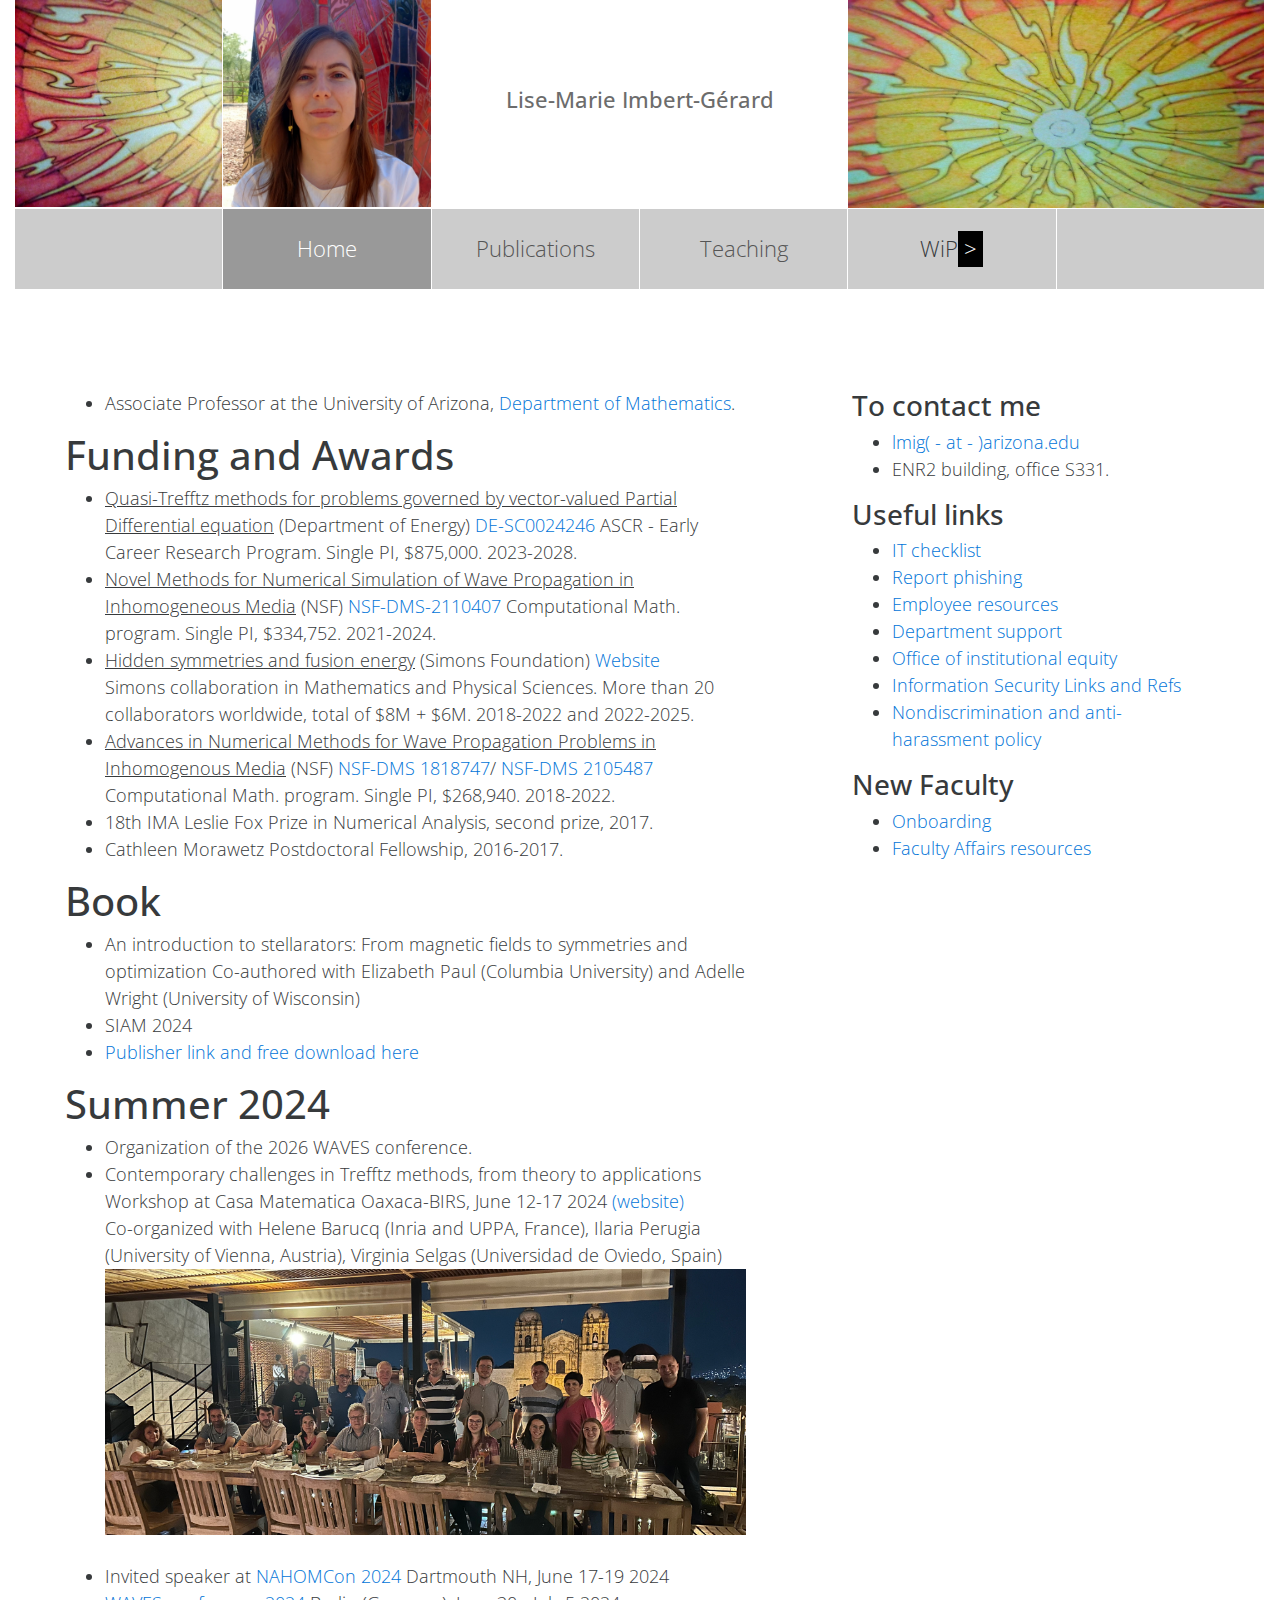
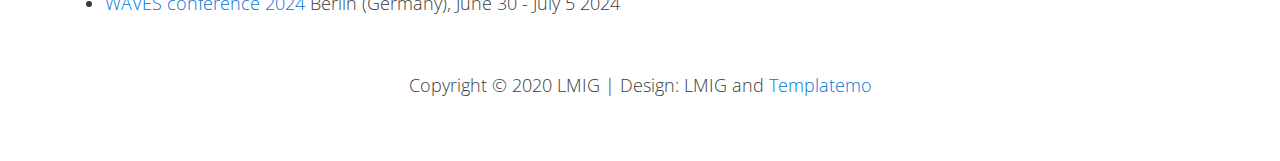
<file: index.html>
<!DOCTYPE html>
<html lang="en">
<head>
    <meta charset="utf-8">
    <meta http-equiv="X-UA-Compatible" content="IE=edge">
    <meta name="viewport" content="width=device-width, initial-scale=1">

    <title>LMIG's homepage</title>
<!--
Metro Fit
http://www.templatemo.com/tm-495-metro-fit
-->
    <!-- load stylesheets -->
    <link rel="stylesheet" href="https://fonts.googleapis.com/css?family=Open+Sans:300,400">  <!-- Google web font "Open Sans" -->
    <link rel="stylesheet" href="font-awesome-4.5.0/css/font-awesome.min.css">                <!-- Font Awesome -->
    <link rel="stylesheet" href="css/bootstrap.min.css">                                      <!-- Bootstrap style -->
    <link rel="stylesheet" href="css/templatemo-style.css">                                   <!-- Templatemo style -->

    <!-- HTML5 shim and Respond.js for IE8 support of HTML5 elements and media queries -->
    <!-- WARNING: Respond.js doesn't work if you view the page via file:// -->
        <!--[if lt IE 9]>
          <script src="https://oss.maxcdn.com/html5shiv/3.7.2/html5shiv.min.js"></script>
          <script src="https://oss.maxcdn.com/respond/1.4.2/respond.min.js"></script>
          <![endif]-->
</head>

    <body>
        <!-- Header gallery -->
        <div class="container-fluid">
            <div class="row">
                <div class="col-lg-12">
                    <section class="tm-header-gallery">
                        
                        <div class="col-xs-12 col-sm-12 col-md-4 col-lg-4 col-xl-4 tm-pad-0">
                            <a href="img/sol-pt.jpg">
                                <img src="img/sol-pt.jpg" alt="Image" class="img-fluid tm-header-img col-xs-6 col-sm-6 col-md-6 col-lg-6 col-xl-6">        
                            </a>                         
                            <a href="img/IMBERTGERARDidAZ.jpg">
                                <img src="img/IMBERTGERARDidAZ.jpg" alt="Image" class="img-fluid tm-header-img col-xs-6 col-sm-6 col-md-6 col-lg-6 col-xl-6">    
                            </a>
                        </div>
                        
                        <div class="col-xs-12 col-sm-12 col-md-4 col-lg-4 col-xl-4 tm-pad-0">
                            
                            <div class="tm-site-name">
                                <h2 class="tm-site-name-h2">Lise-Marie Imbert-G&eacute;rard</h2>    
                            </div>
                            
                            <img src="img/logo-bg.jpg" alt="Image" class="img-fluid tm-header-img">
                        </div>
                                        

                        <div class="col-xs-12 col-sm-12 col-md-4 col-lg-4 col-xl-4 tm-pad-0">
                            <a href="img/sol-gd.jpg">
                                <img src="img/sol-gd.jpg" alt="Image" class="img-fluid tm-header-img">
                            </a>
                        </div>
                        
                    </section>
                </div>
            </div>                
            
            <!-- Navigation -->
            <div class="row">
                <div class="col-lg-12">
                    <nav class="navbar">
                        <div id="tmNavbar">
                            <div class="nav navbar-nav tm-nav">
                                
                                <div class="col-xs-12 col-sm-12 col-md-4 col-lg-4 col-xl-4 tm-pad-0 tm-nav-item-pair">
                                    <div class="col-xs-6 col-sm-6 col-md-6 col-lg-6 col-xl-6 nav-item tm-dummy-nav-item">
                                    </div>
                                    <div class="nav-item active">
                                        <a class="nav-link" href="index.html">Home</a>
                                    </div>
                                </div>
                                
                                <div class="col-xs-12 col-sm-12 col-md-4 col-lg-4 col-xl-4 tm-pad-0 tm-nav-item-pair">
                                    <div class="nav-item">
                                        <a class="nav-link" href="Publis.html">Publications</a>
                                    </div>    
                                    <div class="nav-item">
                                        <a class="nav-link" href="Teach.html">Teaching</a>
                                    </div>
                                </div>

                                <div class="col-xs-12 col-sm-12 col-md-4 col-lg-4 col-xl-4 tm-pad-0 tm-nav-item-pair">
                                    <div class="nav-item tm-dummy-nav-item">
WiP
<div class="dropdown">
<button class="dropbtn">></button>
<div class="dropdown-content">
<a href="WaFu.html">WaFu</a>
<a href="WiPs.html">WiPs</a>
</div>
</div>
                                    </div>
                                    <div class="col-xs-6 col-sm-6 col-md-6 col-lg-6 col-xl-6 nav-item tm-dummy-nav-item">
                                    </div>    
                                </div>                            
                                
                            </div>    
                        </div>                    
                    </nav>     
                </div>
                   
            </div> <!-- row -->
            <div class="row tm-about-row">

                <div class="col-xs-12 col-sm-12 col-md-8 col-lg-8 col-xl-8">

                    <div class="tm-about-box tm-about-box-left">


<ul>
<li>Associate Professor at the University of Arizona, <a href="https://www.math.arizona.edu/" target="_blank">Department of Mathematics</a>.</li>
<!--
<li> <a href="./docs/IMBERTGERARDcv2024.pdf" target="_blank"> CV </a>  </li>
--!>
</ul>





<h1> Funding and Awards </h1>

<ul>
<li><u>Quasi-Trefftz methods for problems governed by vector-valued Partial Differential equation</u> (Department of Energy)
<a href="https://science.osti.gov/-/media/early-career/pdf/FY-2023-DOE-SC-Early-Career-Research-Program-Abstracts.pdf" target="_blank">DE-SC0024246</a>
ASCR - Early Career Research Program. Single PI, &#36;875,000. 2023-2028.
</li>
<li><u>Novel Methods for Numerical Simulation of Wave Propagation in Inhomogeneous Media</u> (NSF)
<a href="https://www.nsf.gov/awardsearch/showAward?AWD_ID=2110407&HistoricalAwards=false" target="_blank">NSF-DMS-2110407</a>
Computational Math. program. Single PI, &#36;334,752. 2021-2024.
</li>
<li><u>Hidden symmetries and fusion energy</u> (Simons Foundation)
<a href="https://hiddensymmetries.princeton.edu/" target="_blank">Website</a> </li>
Simons collaboration in  Mathematics and Physical Sciences. 
More than 20 collaborators worldwide, total of &#36;8M + &#36;6M. 2018-2022 and 2022-2025.
<!--Complete policies and procedures <a href="https://www.simonsfoundation.org/funding-opportunities/policies-and-procedures" target="_blank">here</a>.-->
<li><u>Advances in Numerical Methods for Wave Propagation Problems in Inhomogenous Media</u> (NSF)
<a href="https://www.nsf.gov/awardsearch/showAward?AWD_ID=1818747&HistoricalAwards=false" target="_blank">NSF-DMS 1818747</a>/ 
<a href="https://www.nsf.gov/awardsearch/showAward?AWD_ID=2105487&HistoricalAwards=false" target="_blank">NSF-DMS 2105487</a></li> 
Computational Math. program. Single PI, &#36;268,940. 2018-2022.
<li>18th IMA Leslie Fox Prize in Numerical Analysis, second prize, 2017.</li>
<li>Cathleen Morawetz Postdoctoral Fellowship, 2016-2017.</li>
</ul>

<h1> Book  </h1>

<ul>
<li>An introduction to stellarators: From magnetic fields to symmetries and optimization
Co-authored with Elizabeth Paul (Columbia University) and Adelle Wright (University of Wisconsin)</li>
<li> SIAM 2024</li>
<li><a href="book.html">Publisher link and free download here</a></li>
</ul>

<h1> Summer 2024 </h1>

<ul>
<li> Organization of the 2026 WAVES conference. </li>
<li> Contemporary challenges in Trefftz methods, from theory to applications Workshop at Casa Matematica Oaxaca-BIRS, 
June 12-17 2024
<a href="https://workshops.birs.ca/events/24w5218" target="_blank">(website)</a>
<br>Co-organized with 
Helene Barucq (Inria and UPPA, France), 
Ilaria Perugia (University of Vienna, Austria), 
Virginia Selgas (Universidad de Oviedo, Spain)
<br>
<a href="img/IMG_2033-.jpg">
<img src="img/IMG_2033-.jpg" alt="Image" class="img-fluid tm-header-img col-xs-26 col-sm-26 col-md-26 col-lg-26 col-xl-26">        
</a>
<br>
</li>
<li>Invited speaker at 
<a href="https://math.dartmouth.edu/~nahomcon2024/" target="_blank">NAHOMCon 2024</a> Dartmouth NH, June 17-19 2024
</li>
<li> 
<a href="https://waves2024.mps.mpg.de/index.html" target="_blank">WAVES conference 2024</a> Berlin (Germany), June 30 - July 5 2024
</li>
</ul>
                    </div>

                </div>



                <div class="col-xs-12 col-sm-12 col-md-4 col-lg-4 col-xl-4">

                    <div class="tm-about-box">

<h3>To contact me</h3>
<ul>
<li><a href="mailto:lmig@arizona.edu">lmig( - at - )arizona.edu</a></li>
<li>ENR2 building, office S331.</li> 
</ul>


                    </div>
<!--
                    <div class="tm-about-box">

<h3>Volunteering at the POD</h3>
<ul>
<li><a href="https://redcap.uahs.arizona.edu/surveys/?s=X4REY9DD8A">Registration form</a>, there is <b>no commitment</b> on your part at this point. </li>
<li>You will then receive instructions about how to sign up for shifts.</li>
<li><a href="https://www.youtube.com/watch?v=fEjgn3q588U" target="_blank">Shift sign-up tutorial</a> </li> 
<li>You sign up for one shift at a time, on the <b>day and time of your choice</b>.</li> 
<li>Your only commitment is to work the shifts you signed up for.</li>
</ul>
                    </div>
--!>
                    <div class="tm-about-box">

<h3>Useful links</h3>
<ul>
<li><a href="https://it.arizona.edu/getting-started/faculty" target="_blank">IT checklist</a></li>
<li><a href="mailto:phish@arizona.edu" target="_blank">Report phishing</a></li>
<li><a href="https://hr.arizona.edu/employees-affiliates/new-ua/employee-resources" target="_blank">Employee resources</a></li>
<li><a href="https://www.math.arizona.edu/support" target="_blank">Department support</a></li>
<li><a href="https://equity.arizona.edu/report-concern" target="_blank">Office of institutional equity</a></li>
<li><a href="./docs/ISO-Information-Sheet-Links.pdf" target="_blank">Information Security Links and Refs</a></li>
<li><a href="https://policy.arizona.edu/human-resources/nondiscrimination-and-anti-harassment-policy" targt="_blank">Nondiscrimination and anti-harassment policy</a></li>
</ul>

<h3>New Faculty</h3>
<ul>
<li><a href="https://hr.arizona.edu/employees-affiliates/new-ua" target="_blank">Onboarding</a></li>
<li><a href="https://facultyaffairs.arizona.edu/new-faculty-resources" target="_blank">Faculty Affairs resources</a></li>
</ul>

                    </div>


                </div>

            </div>


            <footer class="row tm-footer">
                <div class="col-xs-12 col-sm-12 col-md-12 col-lg-12 col-xl-12">
                    <p class="text-xs-center tm-copyright">Copyright &copy; 2020 LMIG 
                    
                    | Design: LMIG and <a href="http://www.google.com/+templatemo" target="_parent">Templatemo</a></p>
                </div>
            </footer>
            
        </div> <!-- container-fluid -->


<!-- Default Statcounter code for @UA
https://www.math.arizona.edu/~lmig/ -->
<script type="text/javascript">
var sc_project=12372633; 
var sc_invisible=1; 
var sc_security="7763a3f9"; 
</script>
<script type="text/javascript"
src="https://www.statcounter.com/counter/counter.js"
async></script>
<noscript><div class="statcounter"><a title="Web Analytics"
href="https://statcounter.com/" target="_blank"><img
class="statcounter"
src="https://c.statcounter.com/12372633/0/7763a3f9/1/"
alt="Web Analytics"></a></div></noscript>
<!-- End of Statcounter Code -->        

</body>
</html>

<!--


<h1> Fall 2024 - book update </h1>

<ul>
<li> An introduction to stellarators: From magnetic fields to symmetries and optimization 
<br>Co-authored with 
Elizabeth Paul (Columbia University) and
Adelle Wright (University of Wisconsin)<br> </li>
<li>Now sent to printer, to appear December 2024</li>
<a href="img/OT202_IMBERT_COVER_A_V7.jpg">
<img src="img/OT202_IMBERT_COVER_A_V7.jpg" alt="Book cover" class="img-fluid tm-header-img col-xs-26 col-sm-26 col-md-26 col-lg-26 col-xl-26">        
</a>
<br>
</li>
</ul>

-->
</file>
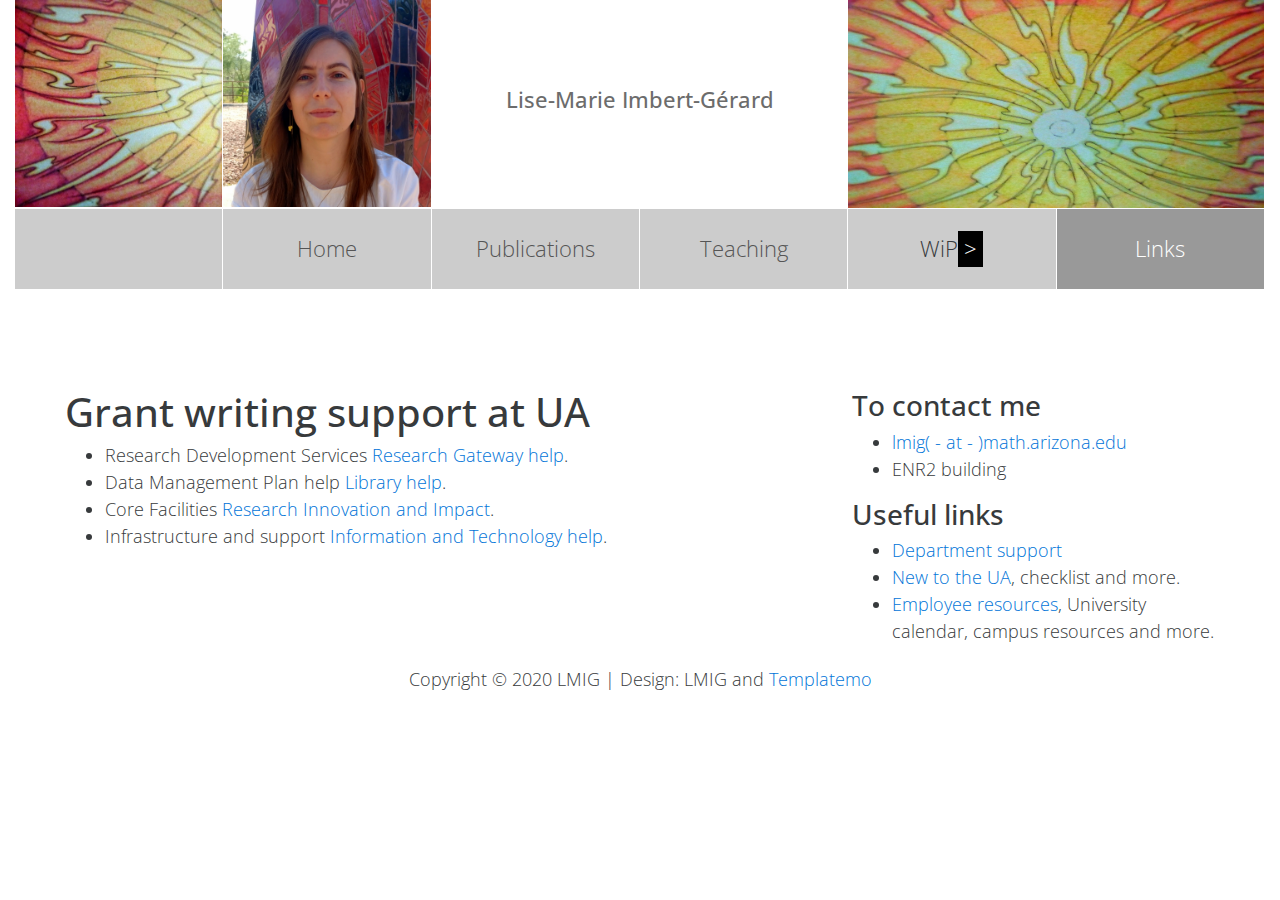
<file: links.html>
<!DOCTYPE html>
<html lang="en">
<head>
    <meta charset="utf-8">
    <meta http-equiv="X-UA-Compatible" content="IE=edge">
    <meta name="viewport" content="width=device-width, initial-scale=1">

    <title>LMIG's homepage</title>
<!--
Metro Fit
http://www.templatemo.com/tm-495-metro-fit
-->
    <!-- load stylesheets -->
    <link rel="stylesheet" href="https://fonts.googleapis.com/css?family=Open+Sans:300,400">  <!-- Google web font "Open Sans" -->
    <link rel="stylesheet" href="font-awesome-4.5.0/css/font-awesome.min.css">                <!-- Font Awesome -->
    <link rel="stylesheet" href="css/bootstrap.min.css">                                      <!-- Bootstrap style -->
    <link rel="stylesheet" href="css/templatemo-style.css">                                   <!-- Templatemo style -->

    <!-- HTML5 shim and Respond.js for IE8 support of HTML5 elements and media queries -->
    <!-- WARNING: Respond.js doesn't work if you view the page via file:// -->
        <!--[if lt IE 9]>
          <script src="https://oss.maxcdn.com/html5shiv/3.7.2/html5shiv.min.js"></script>
          <script src="https://oss.maxcdn.com/respond/1.4.2/respond.min.js"></script>
          <![endif]-->
</head>

    <body>
        <!-- Header gallery -->
        <div class="container-fluid">
            <div class="row">
                <div class="col-lg-12">
                    <section class="tm-header-gallery">
                        
                        <div class="col-xs-12 col-sm-12 col-md-4 col-lg-4 col-xl-4 tm-pad-0">
                            <a href="img/sol-pt.jpg">
                                <img src="img/sol-pt.jpg" alt="Image" class="img-fluid tm-header-img col-xs-6 col-sm-6 col-md-6 col-lg-6 col-xl-6">        
                            </a>                         
                            <a href="img/IMBERTGERARDidAZ.jpg">
                                <img src="img/IMBERTGERARDidAZ.jpg" alt="Image" class="img-fluid tm-header-img col-xs-6 col-sm-6 col-md-6 col-lg-6 col-xl-6">    
                            </a>
                        </div>
                        
                        <div class="col-xs-12 col-sm-12 col-md-4 col-lg-4 col-xl-4 tm-pad-0">
                            
                            <div class="tm-site-name">
                                <h2 class="tm-site-name-h2">Lise-Marie Imbert-G&eacute;rard</h2>    
                            </div>
                            
                            <img src="img/logo-bg.jpg" alt="Image" class="img-fluid tm-header-img">
                        </div>
                                        

                        <div class="col-xs-12 col-sm-12 col-md-4 col-lg-4 col-xl-4 tm-pad-0">
                            <a href="img/sol-gd.jpg">
                                <img src="img/sol-gd.jpg" alt="Image" class="img-fluid tm-header-img">
                            </a>
                        </div>
                        
                    </section>
                </div>
            </div>                
            
            <!-- Navigation -->
            <div class="row">
                <div class="col-lg-12">
                    <nav class="navbar">
                        <div id="tmNavbar">
                            <div class="nav navbar-nav tm-nav">
                                
                                <div class="col-xs-12 col-sm-12 col-md-4 col-lg-4 col-xl-4 tm-pad-0 tm-nav-item-pair">
                                    <div class="col-xs-6 col-sm-6 col-md-6 col-lg-6 col-xl-6 nav-item tm-dummy-nav-item">
                                    </div>
                                    <div class="nav-item">
                                        <a class="nav-link" href="index.html">Home</a>
                                    </div>
                                </div>
                                
                                <div class="col-xs-12 col-sm-12 col-md-4 col-lg-4 col-xl-4 tm-pad-0 tm-nav-item-pair">
                                    <div class="nav-item">
                                        <a class="nav-link" href="Publis.html">Publications</a>
                                    </div>    
                                    <div class="nav-item">
                                        <a class="nav-link" href="Teach.html">Teaching</a>
                                    </div>
                                </div>

                                <div class="col-xs-12 col-sm-12 col-md-4 col-lg-4 col-xl-4 tm-pad-0 tm-nav-item-pair">
                                    <div class="nav-item tm-dummy-nav-item">
WiP
<div class="dropdown">
<button class="dropbtn">></button>
<div class="dropdown-content">
<a href="WaFu.html">WaFu</a>
<a href="WiPs.html">WiPs</a>
</div>
</div>
                                    </div>
                                    <div class="nav-item active">
                                        <a class="nav-link" href="links.html">Links</a>
                                    </div>
                                </div>                            
                                
                            </div>    
                        </div>                    
                    </nav>     
                </div>
                   
            </div> <!-- row -->
            <div class="row tm-about-row">

                <div class="col-xs-12 col-sm-12 col-md-8 col-lg-8 col-xl-8">

                    <div class="tm-about-box tm-about-box-left">


<h1> Grant writing support at UA</h1>

<ul>            
<li>Research Development Services <a href="https://rgw.arizona.edu/development/rds-new-homepage" target="_blank">Research Gateway help</a>.</li>
<li>Data Management Plan help <a href="https://data.library.arizona.edu/" target="_blank">Library help</a>.</li>
<li>Core Facilities <a href="https://research.arizona.edu/facilities/search" target="_blank">Research Innovation and Impact</a>.</li>
<li>Infrastructure and support <a href="https://it.arizona.edu/cui" target="_blank">Information and Technology help</a>.</li>
</ul>

                    </div>

                </div>

                <div class="col-xs-12 col-sm-12 col-md-4 col-lg-4 col-xl-4">

                    <div class="tm-about-box">

<h3>To contact me</h3>
<ul>
<li><a href="mailto:lmig@math.arizona.edu">lmig( - at - )math.arizona.edu</a></li>
<li>ENR2 building</li> 
</ul>


                    </div>
                    <div class="tm-about-box">

<h3>Useful links</h3>
<ul>
<li><a href="https://www.math.arizona.edu/support" target="_blank">Department support</a></li>
<li><a href="https://hr.arizona.edu/employees-affiliates/new-ua" target="_blank">New to the UA</a>, checklist and more.</li>
<li><a href="https://hr.arizona.edu/employees-affiliates/new-ua/employee-resources" target="_blank">Employee resources</a>, University calendar, campus resources and more.</li>
</ul>


                    </div>


                </div>

            </div>


            <footer class="row tm-footer">
                <div class="col-xs-12 col-sm-12 col-md-12 col-lg-12 col-xl-12">
                    <p class="text-xs-center tm-copyright">Copyright &copy; 2020 LMIG 
                    
                    | Design: LMIG and <a href="http://www.google.com/+templatemo" target="_parent">Templatemo</a></p>
                </div>
            </footer>
            
        </div> <!-- container-fluid -->


<!-- Default Statcounter code for @UA
https://www.math.arizona.edu/~lmig/ -->
<script type="text/javascript">
var sc_project=12372633; 
var sc_invisible=1; 
var sc_security="7763a3f9"; 
</script>
<script type="text/javascript"
src="https://www.statcounter.com/counter/counter.js"
async></script>
<noscript><div class="statcounter"><a title="Web Analytics"
href="https://statcounter.com/" target="_blank"><img
class="statcounter"
src="https://c.statcounter.com/12372633/0/7763a3f9/1/"
alt="Web Analytics"></a></div></noscript>
<!-- End of Statcounter Code -->        

</body>
</html>
</file>
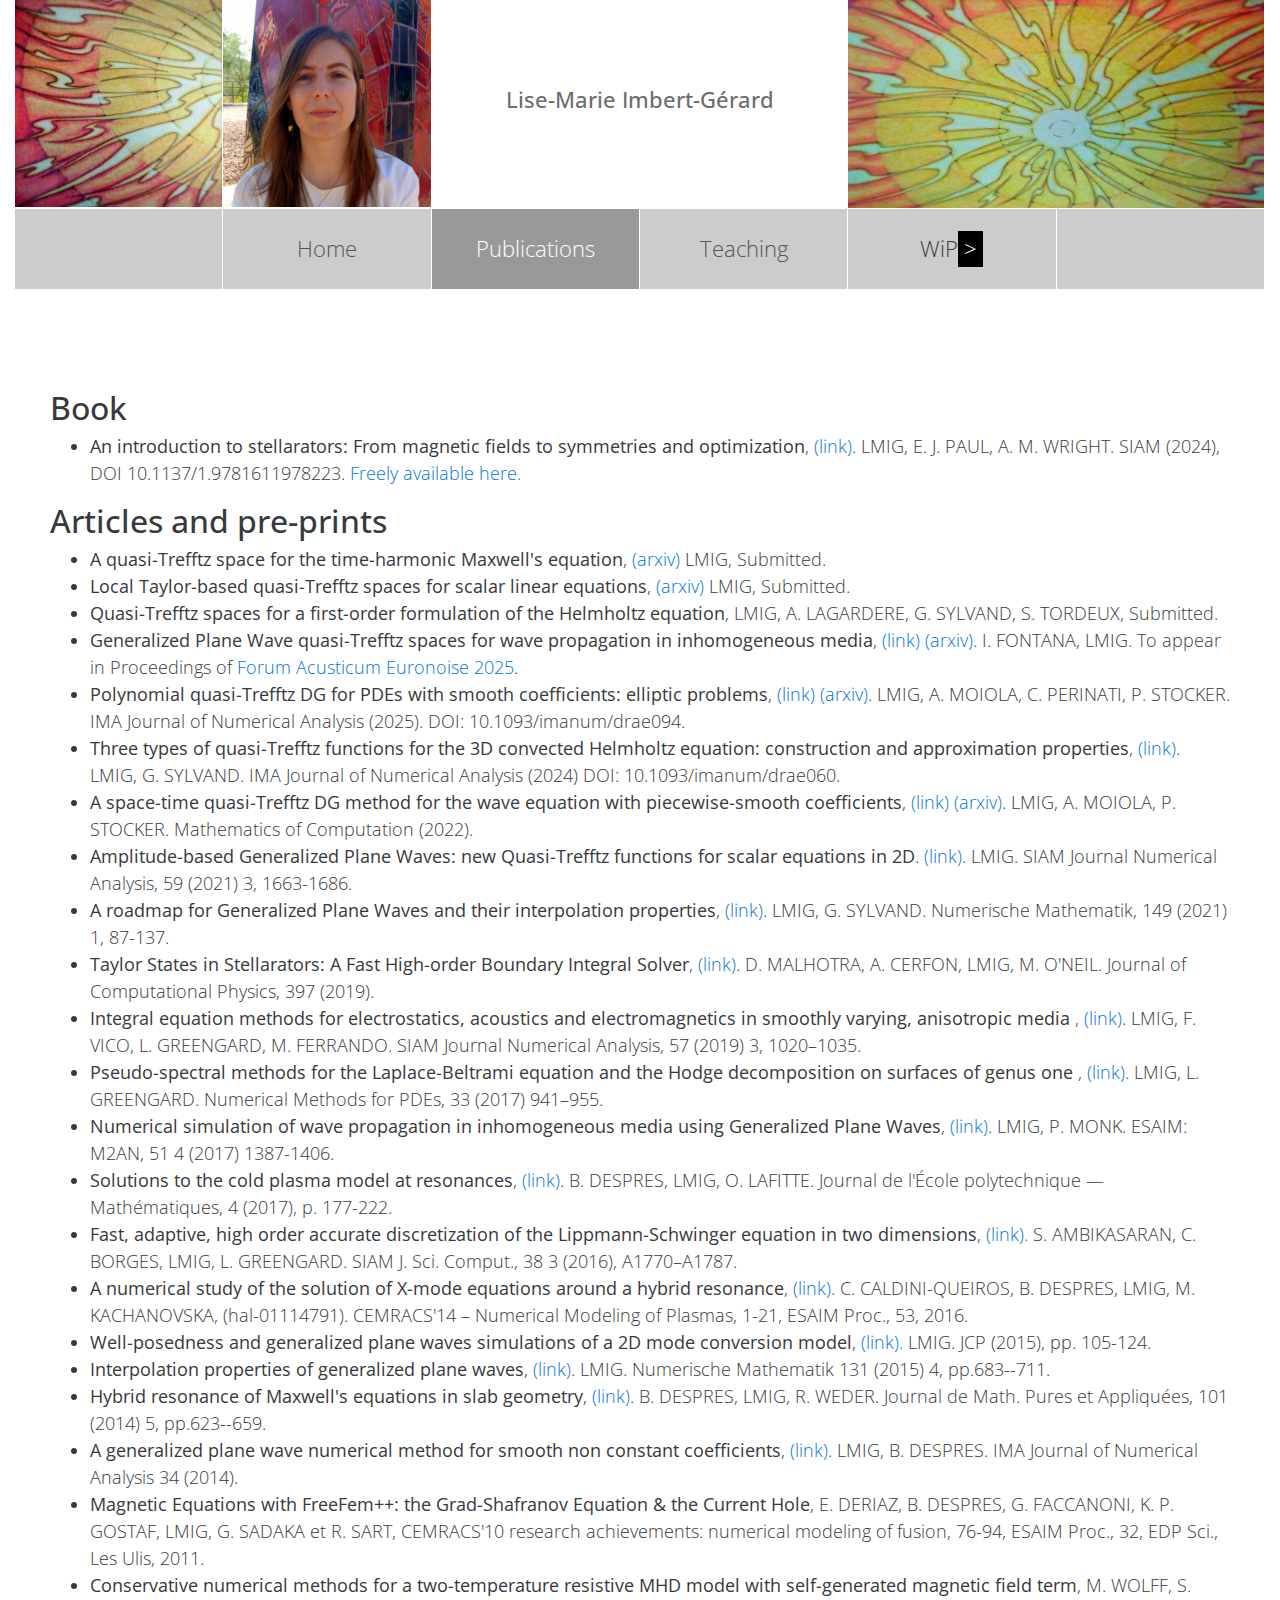
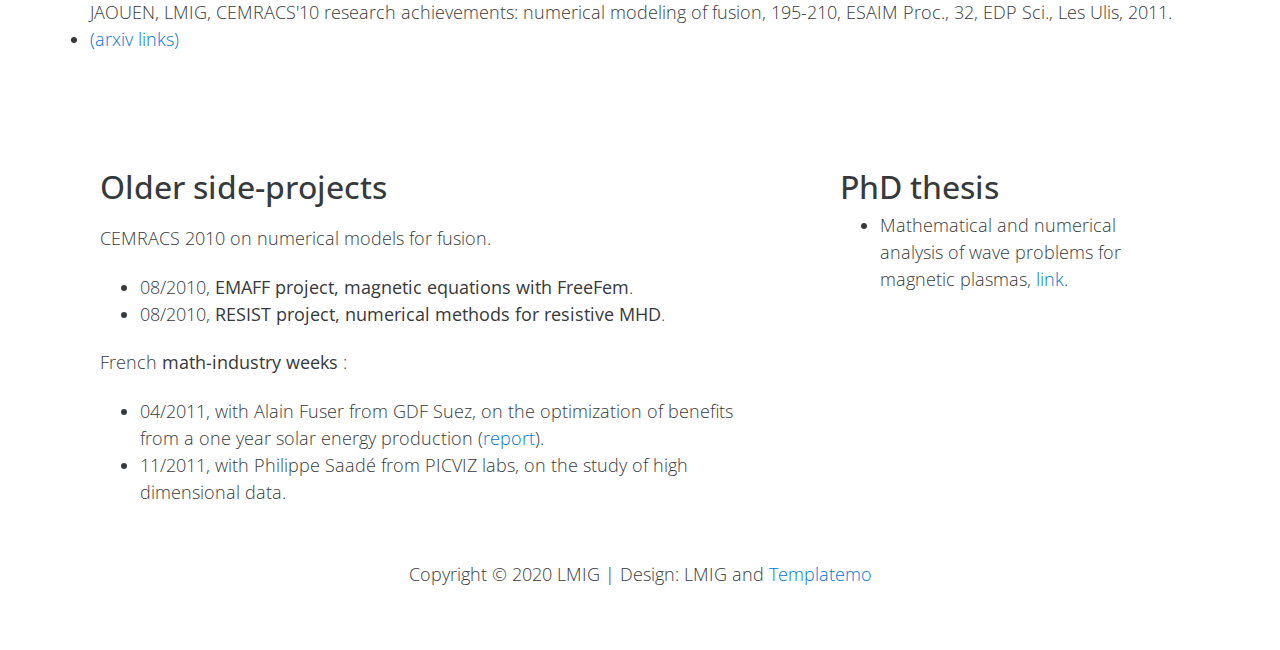
<file: Publis.html>
<!DOCTYPE html>
<html lang="en">
<head>
    <meta charset="utf-8">
    <meta http-equiv="X-UA-Compatible" content="IE=edge">
    <meta name="viewport" content="width=device-width, initial-scale=1">

    <title>LMIG-Publis</title>
<!--
Metro Fit
http://www.templatemo.com/tm-495-metro-fit
-->
    <!-- load stylesheets -->
    <link rel="stylesheet" href="https://fonts.googleapis.com/css?family=Open+Sans:300,400">  <!-- Google web font "Open Sans" -->
    <link rel="stylesheet" href="font-awesome-4.5.0/css/font-awesome.min.css">                <!-- Font Awesome -->
    <link rel="stylesheet" href="css/bootstrap.min.css">                                      <!-- Bootstrap style -->
    <link rel="stylesheet" href="css/magnific-popup.css">                                 <!-- Magnific popup style (http://dimsemenov.com/plugins/magnific-popup/) -->
    <link rel="stylesheet" href="css/templatemo-style.css">                                   <!-- Templatemo style -->

    <!-- HTML5 shim and Respond.js for IE8 support of HTML5 elements and media queries -->
    <!-- WARNING: Respond.js doesn't work if you view the page via file:// -->
        <!--[if lt IE 9]>
          <script src="https://oss.maxcdn.com/html5shiv/3.7.2/html5shiv.min.js"></script>
          <script src="https://oss.maxcdn.com/respond/1.4.2/respond.min.js"></script>
          <![endif]-->
</head>

    <body>
        <!-- Header gallery -->
        <div class="container-fluid">
            <div class="row">
                <div class="col-lg-12">
                    <section class="tm-header-gallery">

                        <div class="col-xs-12 col-sm-12 col-md-4 col-lg-4 col-xl-4 tm-pad-0">
                            <a href="img/sol-pt.jpg">
                                <img src="img/sol-pt.jpg" alt="Image" class="img-fluid tm-header-img col-xs-6 col-sm-6 col-md-6 col-lg-6 col-xl-6">
                            </a>
                            <!--<a href="img/IMBERTGERARDid2018.jpg">-->
                                <img src="img/IMBERTGERARDidAZ.jpg" alt="Image" class="img-fluid tm-header-img col-xs-6 col-sm-6 col-md-6 col-lg-6 col-xl-6">
                            </a>
                        </div>

                        <div class="col-xs-12 col-sm-12 col-md-4 col-lg-4 col-xl-4 tm-pad-0">

                            <div class="tm-site-name">
                                <h2 class="tm-site-name-h2">Lise-Marie Imbert-G&eacute;rard</h2>
                            </div>

                            <img src="img/logo-bg.jpg" alt="Image" class="img-fluid tm-header-img">
                        </div>


                        <div class="col-xs-12 col-sm-12 col-md-4 col-lg-4 col-xl-4 tm-pad-0">
                            <a href="img/sol-gd.jpg">
                                <img src="img/sol-gd.jpg" alt="Image" class="img-fluid tm-header-img">
                            </a>
                        </div>


                    </section>
                </div>
            </div>                
            
            <!-- Navigation -->
            <div class="row">
                <div class="col-lg-12">
                    <nav class="navbar">
                        <div id="tmNavbar">
                            <div class="nav navbar-nav tm-nav">
                               
                                <div class="col-xs-12 col-sm-12 col-md-4 col-lg-4 col-xl-4 tm-pad-0 tm-nav-item-pair">
                                    <div class="col-xs-6 col-sm-6 col-md-6 col-lg-6 col-xl-6 nav-item tm-dummy-nav-item">
                                    </div>
                                    <div class="nav-item">
                                        <a class="nav-link" href="index.html">Home</a>
                                    </div>
                                </div>

                                <div class="col-xs-12 col-sm-12 col-md-4 col-lg-4 col-xl-4 tm-pad-0 tm-nav-item-pair">
                                    <div class="nav-item active">
                                        <a class="nav-link" href="Publis.html">Publications</a>
                                    </div>
                                    <div class="nav-item">
                                        <a class="nav-link" href="Teach.html">Teaching</a>
                                    </div>
                                </div>

                                <div class="col-xs-12 col-sm-12 col-md-4 col-lg-4 col-xl-4 tm-pad-0 tm-nav-item-pair">
                                    <div class="nav-item tm-dummy-nav-item">
WiP
<div class="dropdown">
<button class="dropbtn">></button>
<div class="dropdown-content">
<a href="WaFu.html">WaFu</a>
<a href="WiPs.html">WiPs</a>
</div>
</div>
                                    </div>
                                    <div class="col-xs-6 col-sm-6 col-md-6 col-lg-6 col-xl-6 nav-item tm-dummy-nav-item">
                                    </div>
                                </div> 
                                
                            </div>    
                        </div>                    
                    </nav>     
                </div>
                   
            </div> <!-- row -->

     
       <div class="row tm-about-row">

<h2> Book </h2>     
<ul> 
<li><b>An introduction to stellarators: From magnetic fields to symmetries and optimization</b>,
<a href="https://epubs.siam.org/doi/book/10.1137/1.9781611978223?af=R" target="_blank">(link)</a>. LMIG, E. J. PAUL, A. M. WRIGHT.
SIAM (2024), DOI 10.1137/1.9781611978223.
<a href="book.html" target="_blank">Freely available here.</a>
</li>
</ul>

<h2> Articles and pre-prints 
</h2>     
<ul> 
<li><b>A quasi-Trefftz space for the time-harmonic Maxwell's equation</b>,
<a href="http://arxiv.org/abs/2509.00193" target="_blank">(arxiv)</a>
LMIG,
Submitted.
</li>
<li><b>Local Taylor-based quasi-Trefftz spaces for scalar linear equations</b>,
<a href="https://arxiv.org/abs/2505.18480" target="_blank">(arxiv)</a>
LMIG,
Submitted.
</li>
<li>
<b>Quasi-Trefftz spaces for a first-order formulation of the Helmholtz equation</b>,
LMIG, A. LAGARDERE, G. SYLVAND, S. TORDEUX,
Submitted.
</li>
<li><b>Generalized Plane Wave quasi-Trefftz spaces for wave propagation in inhomogeneous media</b>,
<a href="https://www.fa-euronoise2025.org/w/forumacusticumeuronoise/getView/posterView?pos=679d1142dd469&section=178145&referer=848095" target="_blank">(link)</a>
<a href="http://arxiv.org/abs/2508.09435" target="_blank">(arxiv)</a>.
I. FONTANA, LMIG.
To appear in Proceedings of <a href="https://www.fa-euronoise2025.org/" target="_blank">Forum Acusticum Euronoise 2025</a>.
</li>
<li><b>Polynomial quasi-Trefftz DG for PDEs with smooth coefficients: elliptic problems</b>,
<a href="https://doi.org/10.1093/imanum/drae094" target="_blank">(link)</a> 
<a href="https://arxiv.org/abs/2408.00392" target="_blank">(arxiv)</a>.
LMIG, A. MOIOLA, C. PERINATI, P. STOCKER.
IMA Journal of Numerical Analysis (2025). DOI: 10.1093/imanum/drae094.
</li>
<li><b>Three types of quasi-Trefftz functions for the 3D convected Helmholtz equation: construction and approximation properties</b>,
<a href="https://academic.oup.com/imajna/advance-article/doi/10.1093/imanum/drae060/7816731?login=false" target="_blank">(link)</a>.
LMIG, G. SYLVAND.
IMA Journal of Numerical Analysis (2024) DOI: 10.1093/imanum/drae060.
</li>
<li><b>A space-time quasi-Trefftz DG method for the wave equation with piecewise-smooth coefficients</b>,
<a href="https://www.ams.org/journals/mcom/0000-000-00/S0025-5718-2022-03786-8/" target="_blank">(link)</a> 
<a href="https://arxiv.org/abs/2011.04617" target="_blank">(arxiv)</a>.
LMIG, A. MOIOLA, P. STOCKER.
Mathematics of Computation (2022).
</li>
<li><b>Amplitude-based Generalized Plane Waves: new Quasi-Trefftz functions for scalar equations in 2D</b>.
<!--<a href="https://arxiv.org/abs/2009.05306" target="_blank">(arxiv)</a>,-->
<a href="https://doi.org/10.1137/20M136791X" target="_blank">(link)</a>.
LMIG.
SIAM Journal Numerical Analysis, 59 (2021) 3, 1663-1686.
</li>
<li><b> A roadmap for Generalized Plane Waves and their interpolation properties</b>, 
<!--<a href="https://arxiv.org/abs/1907.08309" target="_blank">(arxiv)</a>, -->
<a href="https://link.springer.com/article/10.1007/s00211-021-01220-9" target="_blank">(link)</a>.
LMIG, G. SYLVAND.
 Numerische Mathematik, 149 (2021) 1, 87-137. <!--https://doi.org/10.1007/s00211-021-01220-9.--> 
</li>
<li><b> Taylor States in Stellarators: A Fast High-order Boundary Integral Solver</b>,  
<!--<a href="https://arxiv.org/abs/1902.01205" target="_blank">(arxiv)</a>,-->
<a href="https://www.sciencedirect.com/science/article/pii/S0021999119304759" target="_blank">(link)</a>. 
D. MALHOTRA, A. CERFON, LMIG, M. O'NEIL.
Journal of Computational Physics, 397 (2019).
</li>
<li><b> Integral equation methods for electrostatics, acoustics and electromagnetics in smoothly varying, anisotropic media </b>, 
<!--<a href="https://arxiv.org/abs/1805.04791" target="_blank">(arxiv)</a>,-->
<a href="https://epubs.siam.org/doi/abs/10.1137/18M1187039" target="_blank">(link)</a>. 
LMIG,  F. VICO, L. GREENGARD, M. FERRANDO.
SIAM Journal Numerical Analysis, 57 (2019) 3, 1020–1035.
</li>
<li><b> Pseudo-spectral methods for the Laplace-Beltrami equation and the Hodge decomposition on surfaces of genus one </b>, <a href="http://dx.doi.org/10.1002/num.22131" target="_blank">(link)</a>.
 LMIG, L. GREENGARD. 
Numerical Methods for PDEs, 33 (2017)  941–955. </li>
<li><b> Numerical simulation of wave propagation in inhomogeneous media using Generalized Plane Waves</b>, <a href="https://doi.org/10.1051/m2an/2016067 " target="_blank">(link)</a>.
 LMIG, P. MONK. ESAIM: M2AN, 51 4 (2017) 1387-1406.</li>
<li><b>Solutions to the cold plasma model at resonances</b>, <a href="https://dx.doi.org/10.5802/jep.41" target="_blank">(link)</a>.
   B. DESPRES, LMIG, O. LAFITTE. 
 Journal de l'École polytechnique — Mathématiques, 4 (2017), p. 177-222. </li>
<li><b> Fast, adaptive, high order accurate discretization of the Lippmann-Schwinger equation in two dimensions</b>, <a href="http://epubs.siam.org/doi/abs/10.1137/15M102455X" target="_blank">(link).</a> 
  S. AMBIKASARAN, C. BORGES, LMIG, L. GREENGARD. 
SIAM J. Sci. Comput., 38 3 (2016), A1770–A1787.</li>
  </li>
<li><b>A numerical study of the solution of X-mode equations around a hybrid resonance</b>, <a href="http://www.esaim-proc.org/articles/proc/abs/2016/01/proc165301/proc165301.html" target="_blank">(link)</a>.
  C. CALDINI-QUEIROS, B. DESPRES, LMIG, M. KACHANOVSKA, (hal-01114791). 
CEMRACS'14 – Numerical Modeling of Plasmas, 1-21, ESAIM Proc., 53, 2016. </li>
<li><b> Well-posedness and generalized plane waves simulations of a 2D mode conversion model</b>, <a href="http://www.sciencedirect.com/science/article/pii/S0021999115006269" target="_blank">
(link).</a>
  LMIG. 
JCP (2015), pp. 105-124.
<li><b>Interpolation properties of generalized plane waves</b>, <a href="http://link.springer.com/article/10.1007/s00211-015-0704-y" target="_blank">(link)</a>.
 LMIG. 
 Numerische Mathematik 131 (2015) 4, pp.683--711. </li>
<li><b>Hybrid resonance of Maxwell's equations in slab geometry</b>,  <a href="http://www.sciencedirect.com/science/article/pii/S0021782413001256" target="_blank">(link)</a>.
 B. DESPRES, LMIG, R. WEDER. 
Journal de Math. Pures et Appliqu&eacute;es, 101 (2014) 5, pp.623--659. </li>
<li><b>A generalized plane wave numerical method for smooth non constant coefficients</b>, <a href="http://imajna.oxfordjournals.org/content/34/3/1072.full.pdf+html?sid=287be686-c7a8-476f-b0b6-35806ff0c440" target="_blank">(link)</a>. 
LMIG, B. DESPRES.
IMA Journal of Numerical Analysis 34 (2014).  </li>
<li><b>Magnetic Equations with FreeFem++: the Grad-Shafranov Equation & the Current Hole</b>, 
E. DERIAZ, B. DESPRES, G. FACCANONI, K. P. GOSTAF, LMIG, G. SADAKA et R. SART, 
  CEMRACS'10 research achievements: numerical modeling of fusion, 76-94, ESAIM Proc., 32, EDP Sci., Les Ulis, 2011. </li>
<li><b>Conservative numerical methods for a two-temperature resistive MHD model with self-generated magnetic field term</b>, 
 M. WOLFF, S. JAOUEN, LMIG, 
CEMRACS'10 research achievements:
numerical modeling of fusion, 195-210, ESAIM Proc., 32, EDP Sci., Les Ulis, 2011.
<li>
<a href="https://arxiv.org/search/?searchtype=author&query=Imbert-G%C3%A9rard%2C+L" target="_blank">(arxiv links)</a>
</li>
</ul>            


            <div class="row tm-about-row">

                <div class="col-xs-12 col-sm-12 col-md-8 col-lg-8 col-xl-8">

                    <div class="tm-about-box tm-about-box-left">
<h2>Older side-projects</h2>

<p>
</p>

<p>CEMRACS 2010 on numerical models for fusion.
<ul>
<li>08/2010, <b>EMAFF project, magnetic equations with FreeFem</b>. </li> 
<li>08/2010, <b>RESIST project, numerical methods for resistive MHD</b>. </li> 
</ul>
</p>

<p>French <b>math-industry weeks</b> :
<ul>
<li>04/2011, with Alain Fuser from GDF Suez, on the optimization of benefits from a one year solar energy production (<a href="documents/seme-gdfsuez.pdf">report</a>).</li> 
<li>11/2011,  with Philippe Saad&eacute; from PICVIZ labs, on the study of high dimensional data.</li> 
</ul> 
</p>


                    </div>

                </div>

                <div class="col-xs-12 col-sm-12 col-md-4 col-lg-4 col-xl-4">

                    <div class="tm-about-box">


<h2>PhD thesis</h2>

<ul>
<li>Mathematical and numerical analysis of wave problems for magnetic plasmas, <a href="docs/IMBERTGERARDthesis.pdf" target="_blank">link</a>.            
</ul>            


                    </div>

                </div>


            </div> <!-- row -->

            <footer class="row tm-footer">
                <div class="col-xs-12 col-sm-12 col-md-12 col-lg-12 col-xl-12">
                   
                    <p class="text-xs-center tm-copyright">Copyright &copy; 2020 LMIG

                    | Design: LMIG and <a href="http://www.google.com/+templatemo" target="_parent">Templatemo</a></p>
 
                </div>
            </footer>
            
        </div> <!-- container-fluid -->



<!-- Default Statcounter code for @UA
https://www.math.arizona.edu/~lmig/ -->
<script type="text/javascript">
var sc_project=12372633; 
var sc_invisible=1; 
var sc_security="7763a3f9"; 
</script>
<script type="text/javascript"
src="https://www.statcounter.com/counter/counter.js"
async></script>
<noscript><div class="statcounter"><a title="Web Analytics"
href="https://statcounter.com/" target="_blank"><img
class="statcounter"
src="https://c.statcounter.com/12372633/0/7763a3f9/1/"
alt="Web Analytics"></a></div></noscript>
<!-- End of Statcounter Code -->        

</body>
</html>
</file>
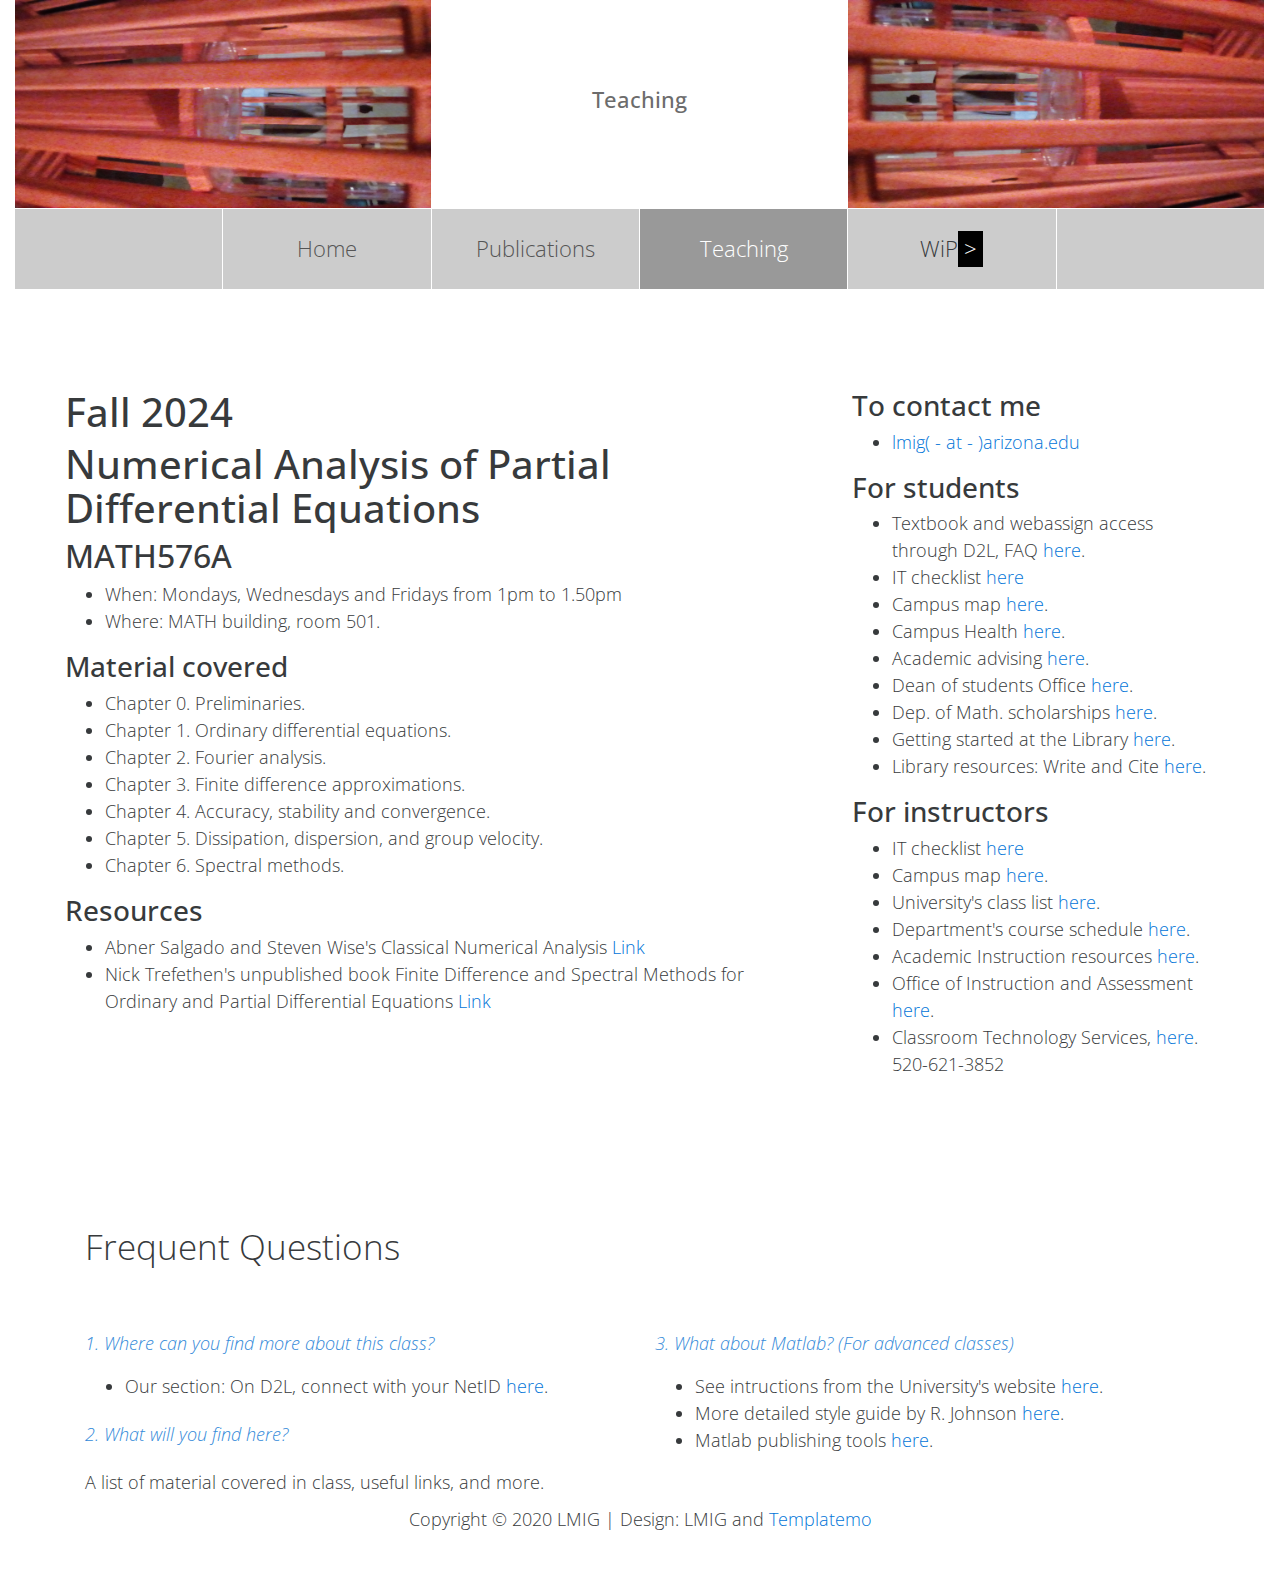
<file: Teach.html>
<!DOCTYPE html>
<html lang="en">
<head>
    <meta charset="utf-8">
    <meta http-equiv="X-UA-Compatible" content="IE=edge">
    <meta name="viewport" content="width=device-width, initial-scale=1">

    <title>LMIG-Teaching</title>
<!--
Metro Fit
http://www.templatemo.com/tm-495-metro-fit
-->
    <!-- load stylesheets -->
    <link rel="stylesheet" href="https://fonts.googleapis.com/css?family=Open+Sans:300,400">  <!-- Google web font "Open Sans" -->
    <link rel="stylesheet" href="font-awesome-4.5.0/css/font-awesome.min.css">                <!-- Font Awesome -->
    <link rel="stylesheet" href="css/bootstrap.min.css">                                      <!-- Bootstrap style -->
    <link rel="stylesheet" href="css/magnific-popup.css">                                 <!-- Magnific popup style (http://dimsemenov.com/plugins/magnific-popup/) -->
    <link rel="stylesheet" href="css/templatemo-style.css">                                   <!-- Templatemo style -->

    <!-- HTML5 shim and Respond.js for IE8 support of HTML5 elements and media queries -->
    <!-- WARNING: Respond.js doesn't work if you view the page via file:// -->
        <!--[if lt IE 9]>
          <script src="https://oss.maxcdn.com/html5shiv/3.7.2/html5shiv.min.js"></script>
          <script src="https://oss.maxcdn.com/respond/1.4.2/respond.min.js"></script>
          <![endif]-->
</head>

    <body>
        <!-- Header gallery -->
        <div class="container-fluid">
            <div class="row">
                <div class="col-lg-12">
                    <section class="tm-header-gallery">

                        <div class="col-xs-12 col-sm-12 col-md-4 col-lg-4 col-xl-4 tm-pad-0">
                            <a href="img/ArenjUglad-diag.jpg">
                                <img src="img/ArenjUglad-diag.jpg" alt="Image" class="img-fluid tm-header-img">
                            </a>
                        </div>

                        <div class="col-xs-12 col-sm-12 col-md-4 col-lg-4 col-xl-4 tm-pad-0">

                            <div class="tm-site-name">
                                <h2 class="tm-site-name-h2">Teaching</h2>
                            </div>

                            <img src="img/logo-bg.jpg" alt="Image" class="img-fluid tm-header-img">
                        </div>


                        <div class="col-xs-12 col-sm-12 col-md-4 col-lg-4 col-xl-4 tm-pad-0">
                            <a href="img/ArentUglad-diag.jpg">
                                <img src="img/ArentUglad-diag.jpg" alt="Image" class="img-fluid tm-header-img">
                            </a>
                        </div>

                    </section>
                </div>
            </div>
            
            <!-- Navigation -->
            <div class="row">
                  
                <div class="col-lg-12">
                    <nav class="navbar">
                        <div id="tmNavbar">
                            <div class="nav navbar-nav tm-nav">

                                <div class="col-xs-12 col-sm-12 col-md-4 col-lg-4 col-xl-4 tm-pad-0 tm-nav-item-pair">
                                    <div class="col-xs-6 col-sm-6 col-md-6 col-lg-6 col-xl-6 nav-item tm-dummy-nav-item">
                                    </div>
                                    <div class="nav-item">
                                        <a class="nav-link" href="index.html">Home</a>
                                    </div>
                                </div>

                                <div class="col-xs-12 col-sm-12 col-md-4 col-lg-4 col-xl-4 tm-pad-0 tm-nav-item-pair">
                                    <div class="nav-item">
                                        <a class="nav-link" href="Publis.html">Publications</a>
                                    </div>
                                    <div class="nav-item active">
                                        <a class="nav-link" href="Teach.html">Teaching</a>
                                    </div>
                                </div>

                                <div class="col-xs-12 col-sm-12 col-md-4 col-lg-4 col-xl-4 tm-pad-0 tm-nav-item-pair">
                                    <div class="nav-item tm-dummy-nav-item">
WiP
<div class="dropdown">
<button class="dropbtn">></button>
<div class="dropdown-content">
<a href="WaFu.html">WaFu</a>
<a href="WiPs.html">WiPs</a>
</div>
</div>
                                    </div>
                                    <div class="col-xs-6 col-sm-6 col-md-6 col-lg-6 col-xl-6 nav-item tm-dummy-nav-item">
                                    </div>
                                </div>

                            </div>
                        </div>
                    </nav>
                </div>

 
            </div> <!-- row -->

            <div class="row tm-about-row">

                <div class="col-xs-12 col-sm-12 col-md-8 col-lg-8 col-xl-8">

                    <div class="tm-about-box tm-about-box-left">




<h1> Fall 2024</h1> <h1> Numerical Analysis of  Partial Differential Equations </h1>
<h2> MATH576A</h2>
<ul>
<li>When: Mondays, Wednesdays and Fridays from 1pm to 1.50pm</li>
<!--<li>Where: MCLND 134, and live online after Thanks Giving.</li>-->
<li>Where: MATH building, room 501.</li>
<!--<li></li>-->
</ul>
<!--
<h3> Material </h3>
<ul>
<li>
Properties of partial differential equations and techniques for their solution: Fourier
methods, Green's functions, numerical methods.
</li>
--!>
<!--
<li>Linear Algebra and Its Applications by D. Lay, S. Lay, and J. McDonald, Custom
Edition for the University of Arizona, based on the Fifth Edition. </li>
--!>
</ul>
<h3> Material covered</h3>

<ul>
<li>
Chapter 0. Preliminaries.
</li>
<li>
Chapter 1. Ordinary differential equations.
</li>
<li>
Chapter 2. Fourier analysis.
</li>
<li>
Chapter 3. Finite difference approximations.
</li>
<li>
Chapter 4. Accuracy, stability and convergence.
</li>
<li>
Chapter 5. Dissipation, dispersion, and group velocity.
</li>
<li>
Chapter 6. Spectral methods.
</li>
</ul>

<h3>Resources</h3>

<ul>
<li> Abner Salgado and Steven Wise's Classical Numerical Analysis <a href="https://www.cambridge.org/core/books/classical-numerical-analysis/5C54FEBDB5C638756691E04BD4C7D2D0">Link </a></li>
<li> Nick Trefethen's unpublished book Finite Difference and Spectral Methods
for Ordinary and Partial Differential Equations <a href="https://people.maths.ox.ac.uk/trefethen/pdetext.html">Link </a></li>
</ul>
                    </div>

                </div>
                <div class="col-xs-12 col-sm-12 col-md-4 col-lg-4 col-xl-4">

                    <div class="tm-about-box">

<h3>To contact me</h3>
<ul>
<li><a href="mailto:lmig@arizona.edu">lmig( - at - )arizona.edu</a></li>
</ul>


<h3>For students</h3>
<ul>
<li>Textbook and webassign access through D2L, FAQ <a href="https://shop.arizona.edu/textbooks/Inclusive.asp" target="_blank">here</a>.</li>
<li>IT checklist <a href="https://it.arizona.edu/getting-started/students" target="_blank">here</a></li>
<li>Campus map <a href="https://map.arizona.edu/" target="_blank">here</a>.</li>
<li>Campus Health <a href="https://health.arizona.edu/" target="_blank">here</a>.</li>
<li>Academic advising <a href="https://advising.arizona.edu/" target="_blank">here</a>.</li>
<li>Dean of students Office <a href="https://deanofstudents.arizona.edu/" target="_blank">here</a>.</li>
<li>Dep. of Math. scholarships <a href="https://www.math.arizona.edu/academics/undergrads/scholarships" target ="_blank">here</a>.</li>
<li>Getting started at the Library <a href="https://libguides.library.arizona.edu/tutorials" target="_blank">here</a>.</li>
<li>Library resources: Write and Cite <a href="https://new.library.arizona.edu/research/write-cite" target="_blank">here</a>.</li>
</ul>


<h3>For instructors</h3>
<ul>
<li>IT checklist <a href="https://it.arizona.edu/getting-started/faculty" target="_blank">here</a></li>
<li>Campus map <a href="https://map.arizona.edu/" target="_blank">here</a>.</li>
<li>University's class list <a href="https://studentcenter.arizona.edu/app/ui/public/search" target="_blank">here</a>.</li>
<li>Department's course schedule <a href="https://info.math.arizona.edu/" target="_blank">here</a>.</li>
<li>Academic Instruction resources <a href="https://provost.arizona.edu/content/academic-instruction-resources" target="_blank">here</a>.</li>
<li>Office of Instruction and Assessment <a href="https://oia.arizona.edu/" target="_blank">here</a>.</li>
<li>Classroom Technology Services, 
<a href="https://ctsrooms.arizona.edu/" target="_blank">here</a>.
520-621-3852 
</li>
</ul>


                    </div>

                </div>

            </div>

            <div class="row tm-faq-row">
                
                <div class="col-xs-12 col-sm-12 col-md-6 col-lg-6 col-xl-6">
                    
                    <div class="tm-about-box">
                        <h2 class="tm-about-title">Frequent Questions</h2>
                        <p class="tm-about-description tm-highlight-text">1. Where can you find more about this class?</p>
                        <p class="tm-about-description">
				<ul>
				<li>Our section: On D2L, connect with your NetID <a href="https://d2l.arizona.edu/" targe="_blank">here</a>.</li>
				<!--<li>On Teams, once our sections's website is up and running.</li>-->
				</ul>
			</p>
                        <p class="tm-about-description tm-highlight-text">2. What will you find here?</p>
                        <p class="tm-about-description">A list of material covered in class, useful links, and more.</p>

                    </div>
                    
                </div>

                <div class="col-xs-12 col-sm-12 col-md-6 col-lg-6 col-xl-6">
                    
                    <div class="tm-about-box">
                        <h2 class="tm-about-title">&nbsp;</h2>
                        <p class="tm-about-description tm-highlight-text">3. What about Matlab? (For advanced classes)</p>
                        <ul>
<li>
See intructions from the University's website
<a href="https://www.mathworks.com/academia/tah-portal/university-of-arizona-30356115.html" target="_blank">here</a>.</li>
<li> More detailed style guide by R. Johnson
<a href="https://www.ee.columbia.edu/~marios/matlab/MatlabStyle1p5.pdf" target =_blank">here</a>. </li>
<li>
Matlab publishing tools
<a href="https://www.mathworks.com/help/matlab/matlab_prog/marking-up-matlab-comments-for-publishing.html" target="_blank">here</a>. </li>
</ul>
                    </div>
                    
                </div>

            </div>


            <footer class="row tm-footer">
            
                <div class="col-xs-12 col-sm-12 col-md-12 col-lg-12 col-xl-12">
                    <p class="text-xs-center tm-copyright">Copyright &copy; 2020 LMIG

                    | Design: LMIG and <a href="http://www.google.com/+templatemo" target="_parent">Templatemo</a></p>
                </div>

            </footer>
            
        </div> <!-- container-fluid -->


<!-- Default Statcounter code for @UA
https://www.math.arizona.edu/~lmig/ -->
<script type="text/javascript">
var sc_project=12372633; 
var sc_invisible=1; 
var sc_security="7763a3f9"; 
</script>
<script type="text/javascript"
src="https://www.statcounter.com/counter/counter.js"
async></script>
<noscript><div class="statcounter"><a title="Web Analytics"
href="https://statcounter.com/" target="_blank"><img
class="statcounter"
src="https://c.statcounter.com/12372633/0/7763a3f9/1/"
alt="Web Analytics"></a></div></noscript>
<!-- End of Statcounter Code -->        

</body>
</html>
</file>
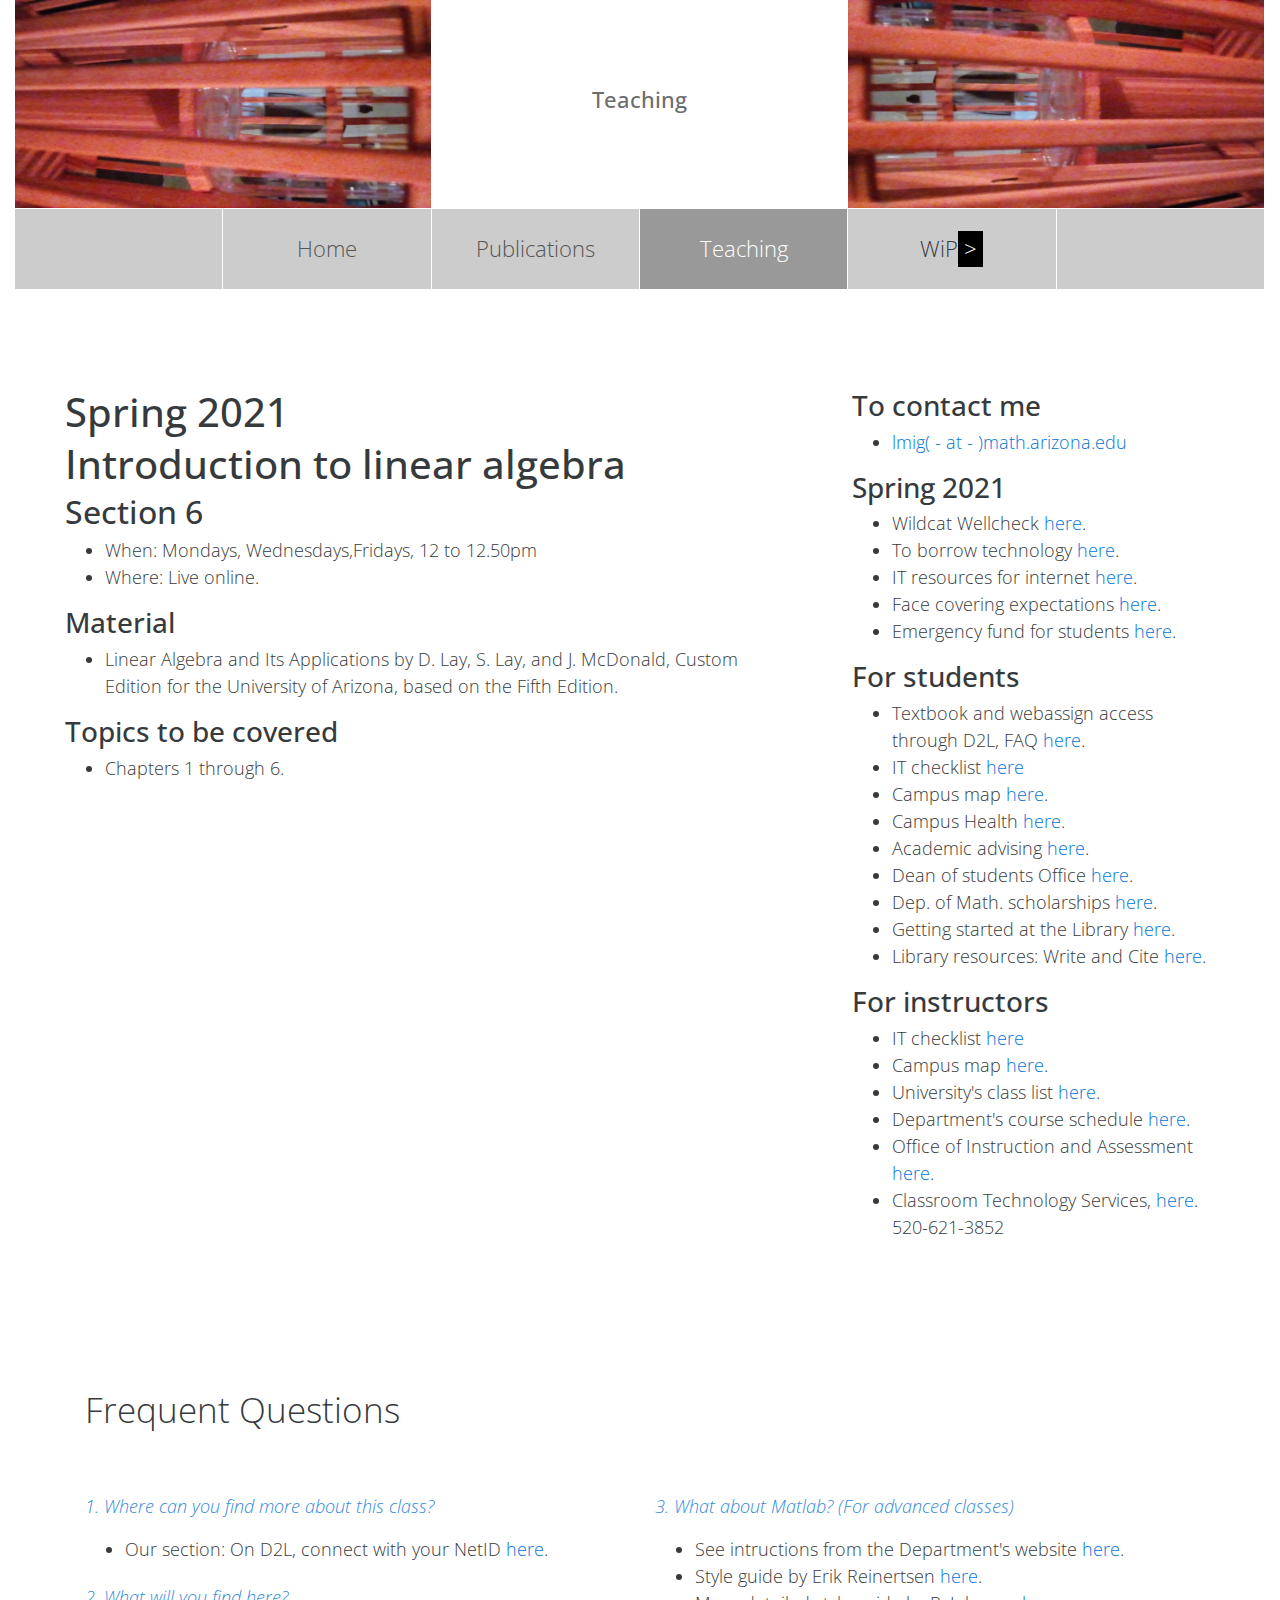
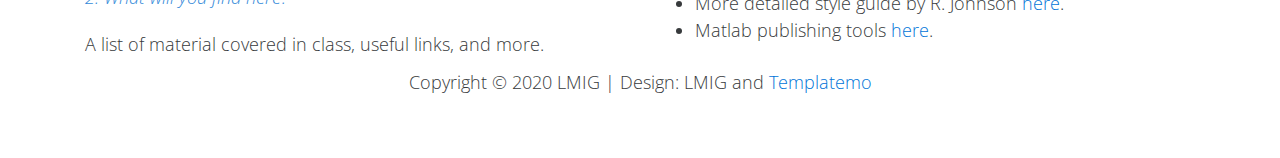
<file: Teach20-21-S.html>
<!DOCTYPE html>
<html lang="en">
<head>
    <meta charset="utf-8">
    <meta http-equiv="X-UA-Compatible" content="IE=edge">
    <meta name="viewport" content="width=device-width, initial-scale=1">

    <title>LMIG-Teaching</title>
<!--
Metro Fit
http://www.templatemo.com/tm-495-metro-fit
-->
    <!-- load stylesheets -->
    <link rel="stylesheet" href="https://fonts.googleapis.com/css?family=Open+Sans:300,400">  <!-- Google web font "Open Sans" -->
    <link rel="stylesheet" href="font-awesome-4.5.0/css/font-awesome.min.css">                <!-- Font Awesome -->
    <link rel="stylesheet" href="css/bootstrap.min.css">                                      <!-- Bootstrap style -->
    <link rel="stylesheet" href="css/magnific-popup.css">                                 <!-- Magnific popup style (http://dimsemenov.com/plugins/magnific-popup/) -->
    <link rel="stylesheet" href="css/templatemo-style.css">                                   <!-- Templatemo style -->

    <!-- HTML5 shim and Respond.js for IE8 support of HTML5 elements and media queries -->
    <!-- WARNING: Respond.js doesn't work if you view the page via file:// -->
        <!--[if lt IE 9]>
          <script src="https://oss.maxcdn.com/html5shiv/3.7.2/html5shiv.min.js"></script>
          <script src="https://oss.maxcdn.com/respond/1.4.2/respond.min.js"></script>
          <![endif]-->
</head>

    <body>
        <!-- Header gallery -->
        <div class="container-fluid">
            <div class="row">
                <div class="col-lg-12">
                    <section class="tm-header-gallery">

                        <div class="col-xs-12 col-sm-12 col-md-4 col-lg-4 col-xl-4 tm-pad-0">
                            <a href="img/ArenjUglad-diag.jpg">
                                <img src="img/ArenjUglad-diag.jpg" alt="Image" class="img-fluid tm-header-img">
                            </a>
                        </div>

                        <div class="col-xs-12 col-sm-12 col-md-4 col-lg-4 col-xl-4 tm-pad-0">

                            <div class="tm-site-name">
                                <h2 class="tm-site-name-h2">Teaching</h2>
                            </div>

                            <img src="img/logo-bg.jpg" alt="Image" class="img-fluid tm-header-img">
                        </div>


                        <div class="col-xs-12 col-sm-12 col-md-4 col-lg-4 col-xl-4 tm-pad-0">
                            <a href="img/ArentUglad-diag.jpg">
                                <img src="img/ArentUglad-diag.jpg" alt="Image" class="img-fluid tm-header-img">
                            </a>
                        </div>

                    </section>
                </div>
            </div>
            
            <!-- Navigation -->
            <div class="row">
                  
                <div class="col-lg-12">
                    <nav class="navbar">
                        <div id="tmNavbar">
                            <div class="nav navbar-nav tm-nav">

                                <div class="col-xs-12 col-sm-12 col-md-4 col-lg-4 col-xl-4 tm-pad-0 tm-nav-item-pair">
                                    <div class="col-xs-6 col-sm-6 col-md-6 col-lg-6 col-xl-6 nav-item tm-dummy-nav-item">
                                    </div>
                                    <div class="nav-item">
                                        <a class="nav-link" href="index.html">Home</a>
                                    </div>
                                </div>

                                <div class="col-xs-12 col-sm-12 col-md-4 col-lg-4 col-xl-4 tm-pad-0 tm-nav-item-pair">
                                    <div class="nav-item">
                                        <a class="nav-link" href="Publis.html">Publications</a>
                                    </div>
                                    <div class="nav-item active">
                                        <a class="nav-link" href="Teach.html">Teaching</a>
                                    </div>
                                </div>

                                <div class="col-xs-12 col-sm-12 col-md-4 col-lg-4 col-xl-4 tm-pad-0 tm-nav-item-pair">
                                    <div class="nav-item tm-dummy-nav-item">
WiP
<div class="dropdown">
<button class="dropbtn">></button>
<div class="dropdown-content">
<a href="WaFu.html">WaFu</a>
<a href="WiPs.html">WiPs</a>
</div>
</div>
                                    </div>
                                    <div class="col-xs-6 col-sm-6 col-md-6 col-lg-6 col-xl-6 nav-item tm-dummy-nav-item">
                                    </div>
                                </div>

                            </div>
                        </div>
                    </nav>
                </div>

 
            </div> <!-- row -->

            <div class="row tm-about-row">

                <div class="col-xs-12 col-sm-12 col-md-8 col-lg-8 col-xl-8">

                    <div class="tm-about-box tm-about-box-left">




<h1> Spring 2021 </h1> <h1> Introduction to linear algebra </h1>
<h2> Section 6</h2>
<ul>
<li>When: Mondays, Wednesdays,Fridays, 12 to 12.50pm</li>
<!--<li>Where: MCLND 134, and live online after Thanks Giving.</li>-->
<li>Where: Live online.</li>
<!--<li></li>-->
</ul>
<h3> Material </h3>
<ul>
<li>Linear Algebra and Its Applications by D. Lay, S. Lay, and J. McDonald, Custom
Edition for the University of Arizona, based on the Fifth Edition. </li>
</ul>
<h3> Topics to be covered</h3>

<ul>
<li> Chapters 1 through 6. </li>
</ul>
                    </div>

                </div>
                <div class="col-xs-12 col-sm-12 col-md-4 col-lg-4 col-xl-4">

                    <div class="tm-about-box">

<h3>To contact me</h3>
<ul>
<li><a href="mailto:lmig@math.arizona.edu">lmig( - at - )math.arizona.edu</a></li>
</ul>

<h3>Spring 2021</h3>
<ul>
<li>Wildcat Wellcheck <a href="https://wellcheck.arizona.edu/" target="_blank">here</a>.</li>
<li>To borrow technology <a href="https://new.library.arizona.edu/tech/borrow" target="_blank">here</a>.</li>
<li>IT resources for internet <a href="https://student.it.arizona.edu/resources" target="_blank">here</a>.</li>
<li>Face covering expectations <a href="https://deanofstudents.arizona.edu/welcome/face-coverings" target="_blank">here</a>.</li>
<li>Emergency fund for students <a href="https://uarizona.co1.qualtrics.com/jfe/form/SV_1TA1XvxC1kgrN1b" target="_blank">here</a>.</li>
</ul>

<h3>For students</h3>
<ul>
<li>Textbook and webassign access through D2L, FAQ <a href="https://shop.arizona.edu/textbooks/Inclusive.asp" target="_blank">here</a>.</li>
<li>IT checklist <a href="https://it.arizona.edu/getting-started/students" target="_blank">here</a></li>
<li>Campus map <a href="https://map.arizona.edu/" target="_blank">here</a>.</li>
<li>Campus Health <a href="https://health.arizona.edu/" target="_blank">here</a>.</li>
<li>Academic advising <a href="https://advising.arizona.edu/" target="_blank">here</a>.</li>
<li>Dean of students Office <a href="https://deanofstudents.arizona.edu/" target="_blank">here</a>.</li>
<li>Dep. of Math. scholarships <a href="https://www.math.arizona.edu/academics/undergrads/scholarships" target ="_blank">here</a>.</li>
<li>Getting started at the Library <a href="https://libguides.library.arizona.edu/tutorials" target="_blank">here</a>.</li>
<li>Library resources: Write and Cite <a href="https://new.library.arizona.edu/research/write-cite" target="_blank">here</a>.</li>
</ul>


<h3>For instructors</h3>
<ul>
<li>IT checklist <a href="https://it.arizona.edu/getting-started/faculty" target="_blank">here</a></li>
<li>Campus map <a href="https://map.arizona.edu/" target="_blank">here</a>.</li>
<li>University's class list <a href="https://studentcenter.arizona.edu/app/ui/public/search" target="_blank">here</a>.</li>
<li>Department's course schedule <a href="https://info.math.arizona.edu/" target="_blank">here</a>.</li>
<li>Office of Instruction and Assessment <a href="https://oia.arizona.edu/" target="_blank">here</a>.</li>
<li>Classroom Technology Services, 
<a href="https://ctsrooms.arizona.edu/" target="_blank">here</a>.
520-621-3852 
</li>
</ul>


                    </div>

                </div>

            </div>

            <div class="row tm-faq-row">
                
                <div class="col-xs-12 col-sm-12 col-md-6 col-lg-6 col-xl-6">
                    
                    <div class="tm-about-box">
                        <h2 class="tm-about-title">Frequent Questions</h2>
                        <p class="tm-about-description tm-highlight-text">1. Where can you find more about this class?</p>
                        <p class="tm-about-description">
				<ul>
				<li>Our section: On D2L, connect with your NetID <a href="https://d2l.arizona.edu/" targe="_blank">here</a>.</li>
				<!--<li>On Teams, once our sections's website is up and running.</li>-->
				</ul>
			</p>
                        <p class="tm-about-description tm-highlight-text">2. What will you find here?</p>
                        <p class="tm-about-description">A list of material covered in class, useful links, and more.</p>

                    </div>
                    
                </div>

                <div class="col-xs-12 col-sm-12 col-md-6 col-lg-6 col-xl-6">
                    
                    <div class="tm-about-box">
                        <h2 class="tm-about-title">&nbsp;</h2>
                        <p class="tm-about-description tm-highlight-text">3. What about Matlab? (For advanced classes)</p>
                        <ul>
<li>
See intructions from the Department's website
<a href="https://it.math.arizona.edu/portal/index.php?pg=kb.page&id=61" target="_blank">here</a>.</li>
<li>
Style guide by Erik Reinertsen
<a href="https://erikreinertsen.com/matlab-style-guide/" target="_blank">here</a>. </li>
<li> More detailed style guide by R. Johnson
<a href="http://www.datatool.com/downloads/matlab_style_guidelines.pdf" target =_blank">here</a>. </li>
<li>
Matlab publishing tools
<a href="https://www.mathworks.com/help/matlab/matlab_prog/marking-up-matlab-comments-for-publishing.html" target="_blank">here</a>. </li>
</ul>
                    </div>
                    
                </div>

            </div>


            <footer class="row tm-footer">
            
                <div class="col-xs-12 col-sm-12 col-md-12 col-lg-12 col-xl-12">
                    <p class="text-xs-center tm-copyright">Copyright &copy; 2020 LMIG

                    | Design: LMIG and <a href="http://www.google.com/+templatemo" target="_parent">Templatemo</a></p>
                </div>

            </footer>
            
        </div> <!-- container-fluid -->


<!-- Default Statcounter code for @UA
https://www.math.arizona.edu/~lmig/ -->
<script type="text/javascript">
var sc_project=12372633; 
var sc_invisible=1; 
var sc_security="7763a3f9"; 
</script>
<script type="text/javascript"
src="https://www.statcounter.com/counter/counter.js"
async></script>
<noscript><div class="statcounter"><a title="Web Analytics"
href="https://statcounter.com/" target="_blank"><img
class="statcounter"
src="https://c.statcounter.com/12372633/0/7763a3f9/1/"
alt="Web Analytics"></a></div></noscript>
<!-- End of Statcounter Code -->        

</body>
</html>
</file>
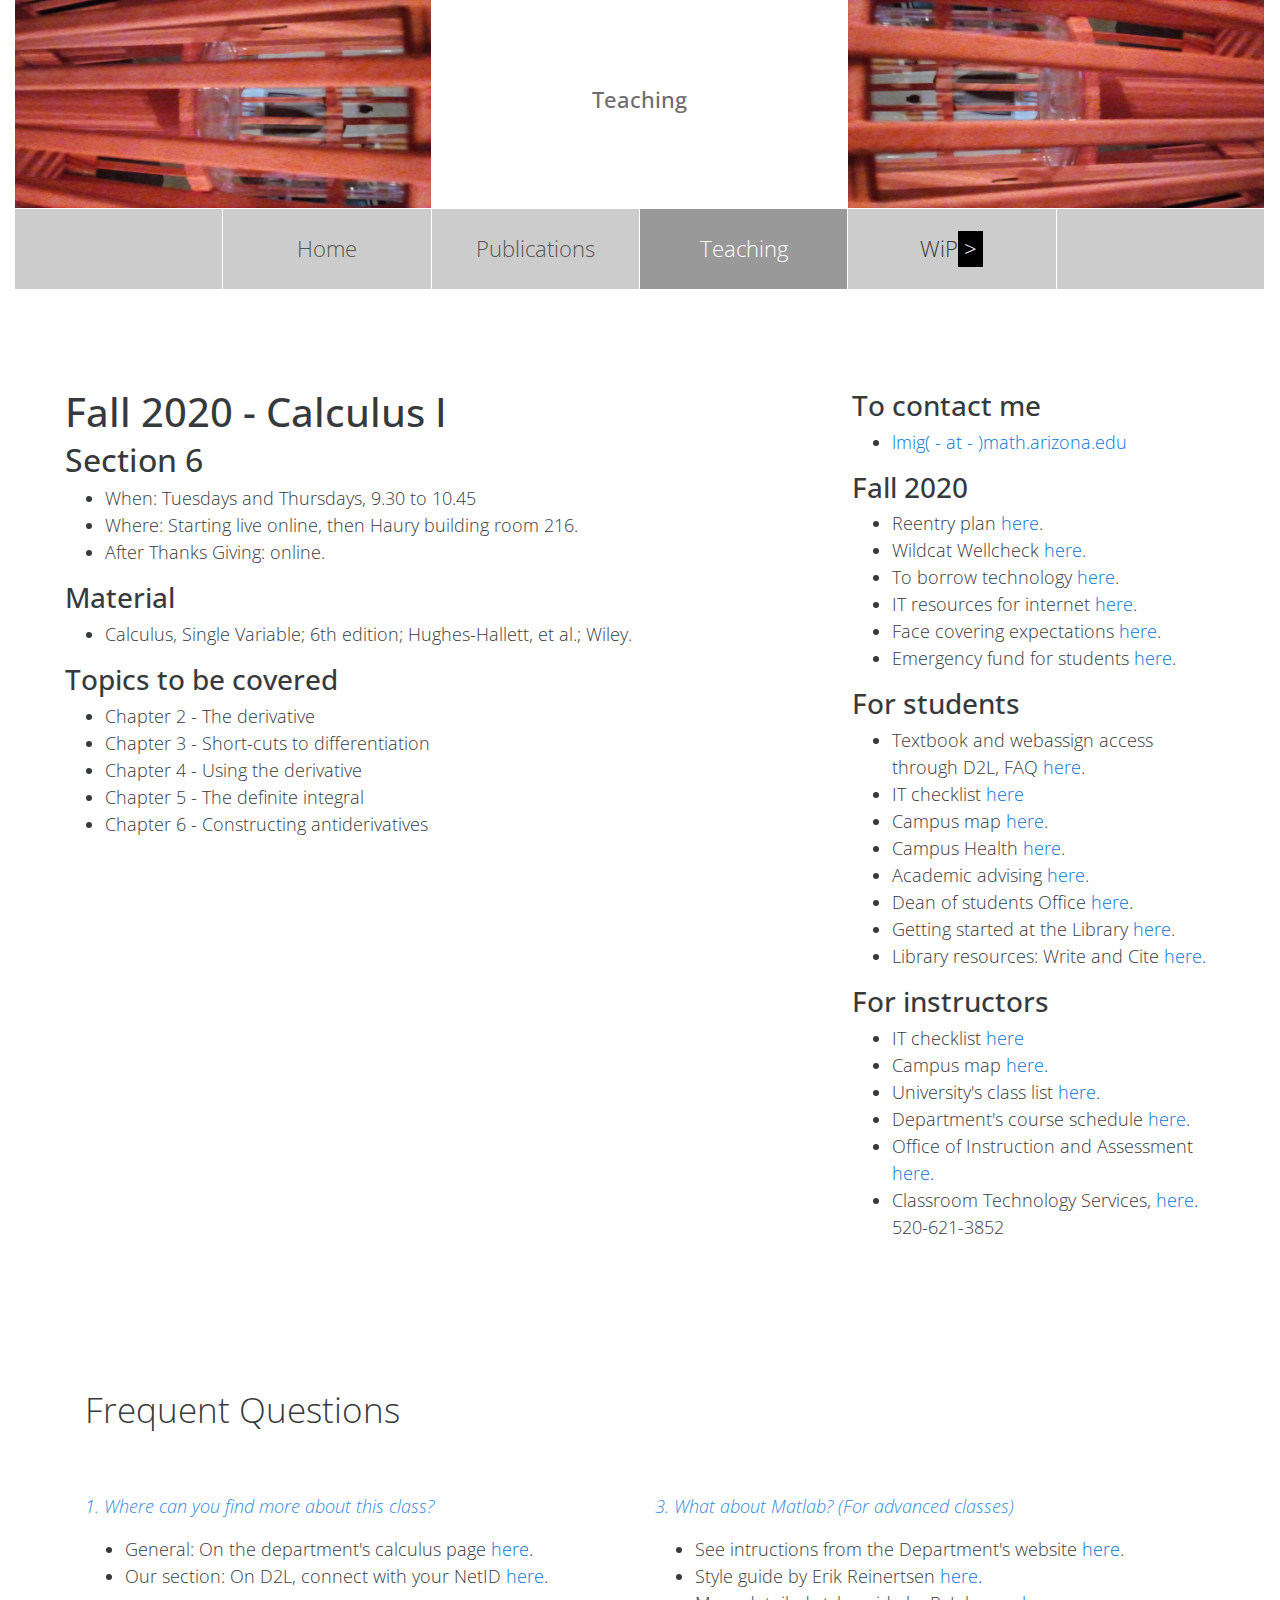
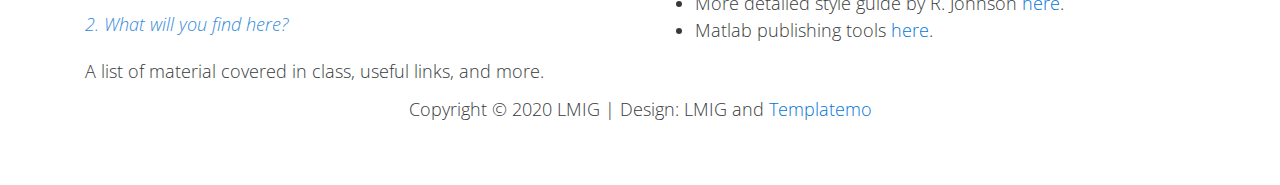
<file: Teach2020F.html>
<!DOCTYPE html>
<html lang="en">
<head>
    <meta charset="utf-8">
    <meta http-equiv="X-UA-Compatible" content="IE=edge">
    <meta name="viewport" content="width=device-width, initial-scale=1">

    <title>LMIG-Teaching</title>
<!--
Metro Fit
http://www.templatemo.com/tm-495-metro-fit
-->
    <!-- load stylesheets -->
    <link rel="stylesheet" href="https://fonts.googleapis.com/css?family=Open+Sans:300,400">  <!-- Google web font "Open Sans" -->
    <link rel="stylesheet" href="font-awesome-4.5.0/css/font-awesome.min.css">                <!-- Font Awesome -->
    <link rel="stylesheet" href="css/bootstrap.min.css">                                      <!-- Bootstrap style -->
    <link rel="stylesheet" href="css/magnific-popup.css">                                 <!-- Magnific popup style (http://dimsemenov.com/plugins/magnific-popup/) -->
    <link rel="stylesheet" href="css/templatemo-style.css">                                   <!-- Templatemo style -->

    <!-- HTML5 shim and Respond.js for IE8 support of HTML5 elements and media queries -->
    <!-- WARNING: Respond.js doesn't work if you view the page via file:// -->
        <!--[if lt IE 9]>
          <script src="https://oss.maxcdn.com/html5shiv/3.7.2/html5shiv.min.js"></script>
          <script src="https://oss.maxcdn.com/respond/1.4.2/respond.min.js"></script>
          <![endif]-->
</head>

    <body>
        <!-- Header gallery -->
        <div class="container-fluid">
            <div class="row">
                <div class="col-lg-12">
                    <section class="tm-header-gallery">

                        <div class="col-xs-12 col-sm-12 col-md-4 col-lg-4 col-xl-4 tm-pad-0">
                            <a href="img/ArenjUglad-diag.jpg">
                                <img src="img/ArenjUglad-diag.jpg" alt="Image" class="img-fluid tm-header-img">
                            </a>
                        </div>

                        <div class="col-xs-12 col-sm-12 col-md-4 col-lg-4 col-xl-4 tm-pad-0">

                            <div class="tm-site-name">
                                <h2 class="tm-site-name-h2">Teaching</h2>
                            </div>

                            <img src="img/logo-bg.jpg" alt="Image" class="img-fluid tm-header-img">
                        </div>


                        <div class="col-xs-12 col-sm-12 col-md-4 col-lg-4 col-xl-4 tm-pad-0">
                            <a href="img/ArentUglad-diag.jpg">
                                <img src="img/ArentUglad-diag.jpg" alt="Image" class="img-fluid tm-header-img">
                            </a>
                        </div>

                    </section>
                </div>
            </div>
            
            <!-- Navigation -->
            <div class="row">
                  
                <div class="col-lg-12">
                    <nav class="navbar">
                        <div id="tmNavbar">
                            <div class="nav navbar-nav tm-nav">

                                <div class="col-xs-12 col-sm-12 col-md-4 col-lg-4 col-xl-4 tm-pad-0 tm-nav-item-pair">
                                    <div class="col-xs-6 col-sm-6 col-md-6 col-lg-6 col-xl-6 nav-item tm-dummy-nav-item">
                                    </div>
                                    <div class="nav-item">
                                        <a class="nav-link" href="index.html">Home</a>
                                    </div>
                                </div>

                                <div class="col-xs-12 col-sm-12 col-md-4 col-lg-4 col-xl-4 tm-pad-0 tm-nav-item-pair">
                                    <div class="nav-item">
                                        <a class="nav-link" href="Publis.html">Publications</a>
                                    </div>
                                    <div class="nav-item active">
                                        <a class="nav-link" href="Teach.html">Teaching</a>
                                    </div>
                                </div>

                                <div class="col-xs-12 col-sm-12 col-md-4 col-lg-4 col-xl-4 tm-pad-0 tm-nav-item-pair">
                                    <div class="nav-item tm-dummy-nav-item">
WiP
<div class="dropdown">
<button class="dropbtn">></button>
<div class="dropdown-content">
<a href="WaFu.html">WaFu</a>
<a href="WiPs.html">WiPs</a>
</div>
</div>
                                    </div>
                                    <div class="col-xs-6 col-sm-6 col-md-6 col-lg-6 col-xl-6 nav-item tm-dummy-nav-item">
                                    </div>
                                </div>

                            </div>
                        </div>
                    </nav>
                </div>

 
            </div> <!-- row -->

            <div class="row tm-about-row">

                <div class="col-xs-12 col-sm-12 col-md-8 col-lg-8 col-xl-8">

                    <div class="tm-about-box tm-about-box-left">




<h1> Fall 2020 - Calculus I </h1>
<h2> Section 6</h3>
<ul>
<li>When: Tuesdays and Thursdays, 9.30 to 10.45</li>
<!--<li>Where: MCLND 134, and live online after Thanks Giving.</li>-->
<li>Where: Starting live online, then Haury building room 216.</li>
<li>After Thanks Giving: online.</li>
<!--<li></li>-->
</ul>
<h3> Material </h3>
<ul>
<li>Calculus, Single Variable; 6th edition; Hughes-Hallett, et al.; Wiley. </li>
</ul>
<h3> Topics to be covered</h3>

<ul>
<li> Chapter 2 - The derivative </li>
<li> Chapter 3 - Short-cuts to differentiation </li>
<li> Chapter 4 - Using the derivative </li>
<li> Chapter 5 - The definite integral </li>
<li> Chapter 6 - Constructing antiderivatives </li>
</ul>
                    </div>

                </div>
                <div class="col-xs-12 col-sm-12 col-md-4 col-lg-4 col-xl-4">

                    <div class="tm-about-box">

<h3>To contact me</h3>
<ul>
<li><a href="mailto:lmig@math.arizona.edu">lmig( - at - )math.arizona.edu</a></li>
</ul>

<h3>Fall 2020</h3>
<ul>
<li>Reentry plan <a href="https://covid19.arizona.edu/reentry-plan/return-classrooms" target="_blank">here</a>.</li>
<li>Wildcat Wellcheck <a href="https://wellcheck.arizona.edu/" target="_blank">here</a>.</li>
<li>To borrow technology <a href="https://new.library.arizona.edu/tech/borrow" target="_blank">here</a>.</li>
<li>IT resources for internet <a href="https://student.it.arizona.edu/resources" target="_blank">here</a>.</li>
<li>Face covering expectations <a href="https://deanofstudents.arizona.edu/welcome/face-coverings" target="_blank">here</a>.</li>
<li>Emergency fund for students <a href="https://uarizona.co1.qualtrics.com/jfe/form/SV_1TA1XvxC1kgrN1b" target="_blank">here</a>.</li>
</ul>

<h3>For students</h3>
<ul>
<li>Textbook and webassign access through D2L, FAQ <a href="https://shop.arizona.edu/textbooks/Inclusive.asp" target="_blank">here</a>.</li>
<li>IT checklist <a href="https://it.arizona.edu/getting-started/students" target="_blank">here</a></li>
<li>Campus map <a href="https://map.arizona.edu/" target="_blank">here</a>.</li>
<li>Campus Health <a href="https://health.arizona.edu/" target="_blank">here</a>.</li>
<li>Academic advising <a href="https://advising.arizona.edu/" target="_blank">here</a>.</li>
<li>Dean of students Office <a href="https://deanofstudents.arizona.edu/" target="_blank">here</a>.</li>
<li>Getting started at the Library <a href="https://libguides.library.arizona.edu/tutorials" target="_blank">here</a>.</li>
<li>Library resources: Write and Cite <a href="https://new.library.arizona.edu/research/write-cite" target="_blank">here</a>.</li>
</ul>


<h3>For instructors</h3>
<ul>
<li>IT checklist <a href="https://it.arizona.edu/getting-started/faculty" target="_blank">here</a></li>
<li>Campus map <a href="https://map.arizona.edu/" target="_blank">here</a>.</li>
<li>University's class list <a href="https://studentcenter.arizona.edu/app/ui/public/search" target="_blank">here</a>.</li>
<li>Department's course schedule <a href="https://info.math.arizona.edu/" target="_blank">here</a>.</li>
<li>Office of Instruction and Assessment <a href="https://oia.arizona.edu/" target="_blank">here</a>.</li>
<li>Classroom Technology Services, 
<a href="https://ctsrooms.arizona.edu/" target="_blank">here</a>.
520-621-3852 
</li>
</ul>


                    </div>

                </div>

            </div>

            <div class="row tm-faq-row">
                
                <div class="col-xs-12 col-sm-12 col-md-6 col-lg-6 col-xl-6">
                    
                    <div class="tm-about-box">
                        <h2 class="tm-about-title">Frequent Questions</h2>
                        <p class="tm-about-description tm-highlight-text">1. Where can you find more about this class?</p>
                        <p class="tm-about-description">
				<ul>
				<li>General: On the department's calculus page <a href="https://calculus.math.arizona.edu/calc1/math125" target="_blank">here</a>.</li>
				<li>Our section: On D2L, connect with your NetID <a href="https://d2l.arizona.edu/" targe="_blank">here</a>.</li>
				<!--<li>On Teams, once our sections's website is up and running.</li>-->
				</ul>
			</p>
                        <p class="tm-about-description tm-highlight-text">2. What will you find here?</p>
                        <p class="tm-about-description">A list of material covered in class, useful links, and more.</p>

                    </div>
                    
                </div>

                <div class="col-xs-12 col-sm-12 col-md-6 col-lg-6 col-xl-6">
                    
                    <div class="tm-about-box">
                        <h2 class="tm-about-title">&nbsp;</h2>
                        <p class="tm-about-description tm-highlight-text">3. What about Matlab? (For advanced classes)</p>
                        <ul>
<li>
See intructions from the Department's website
<a href="https://it.math.arizona.edu/portal/index.php?pg=kb.page&id=61" target="_blank">here</a>.</li>
<li>
Style guide by Erik Reinertsen
<a href="https://erikreinertsen.com/matlab-style-guide/" target="_blank">here</a>. </li>
<li> More detailed style guide by R. Johnson
<a href="http://www.datatool.com/downloads/matlab_style_guidelines.pdf" target =_blank">here</a>. </li>
<li>
Matlab publishing tools
<a href="https://www.mathworks.com/help/matlab/matlab_prog/marking-up-matlab-comments-for-publishing.html" target="_blank">here</a>. </li>
</ul>
                    </div>
                    
                </div>

            </div>


            <footer class="row tm-footer">
            
                <div class="col-xs-12 col-sm-12 col-md-12 col-lg-12 col-xl-12">
                    <p class="text-xs-center tm-copyright">Copyright &copy; 2020 LMIG

                    | Design: LMIG and <a href="http://www.google.com/+templatemo" target="_parent">Templatemo</a></p>
                </div>

            </footer>
            
        </div> <!-- container-fluid -->


<!-- Default Statcounter code for @UA
https://www.math.arizona.edu/~lmig/ -->
<script type="text/javascript">
var sc_project=12372633; 
var sc_invisible=1; 
var sc_security="7763a3f9"; 
</script>
<script type="text/javascript"
src="https://www.statcounter.com/counter/counter.js"
async></script>
<noscript><div class="statcounter"><a title="Web Analytics"
href="https://statcounter.com/" target="_blank"><img
class="statcounter"
src="https://c.statcounter.com/12372633/0/7763a3f9/1/"
alt="Web Analytics"></a></div></noscript>
<!-- End of Statcounter Code -->        

</body>
</html>
</file>
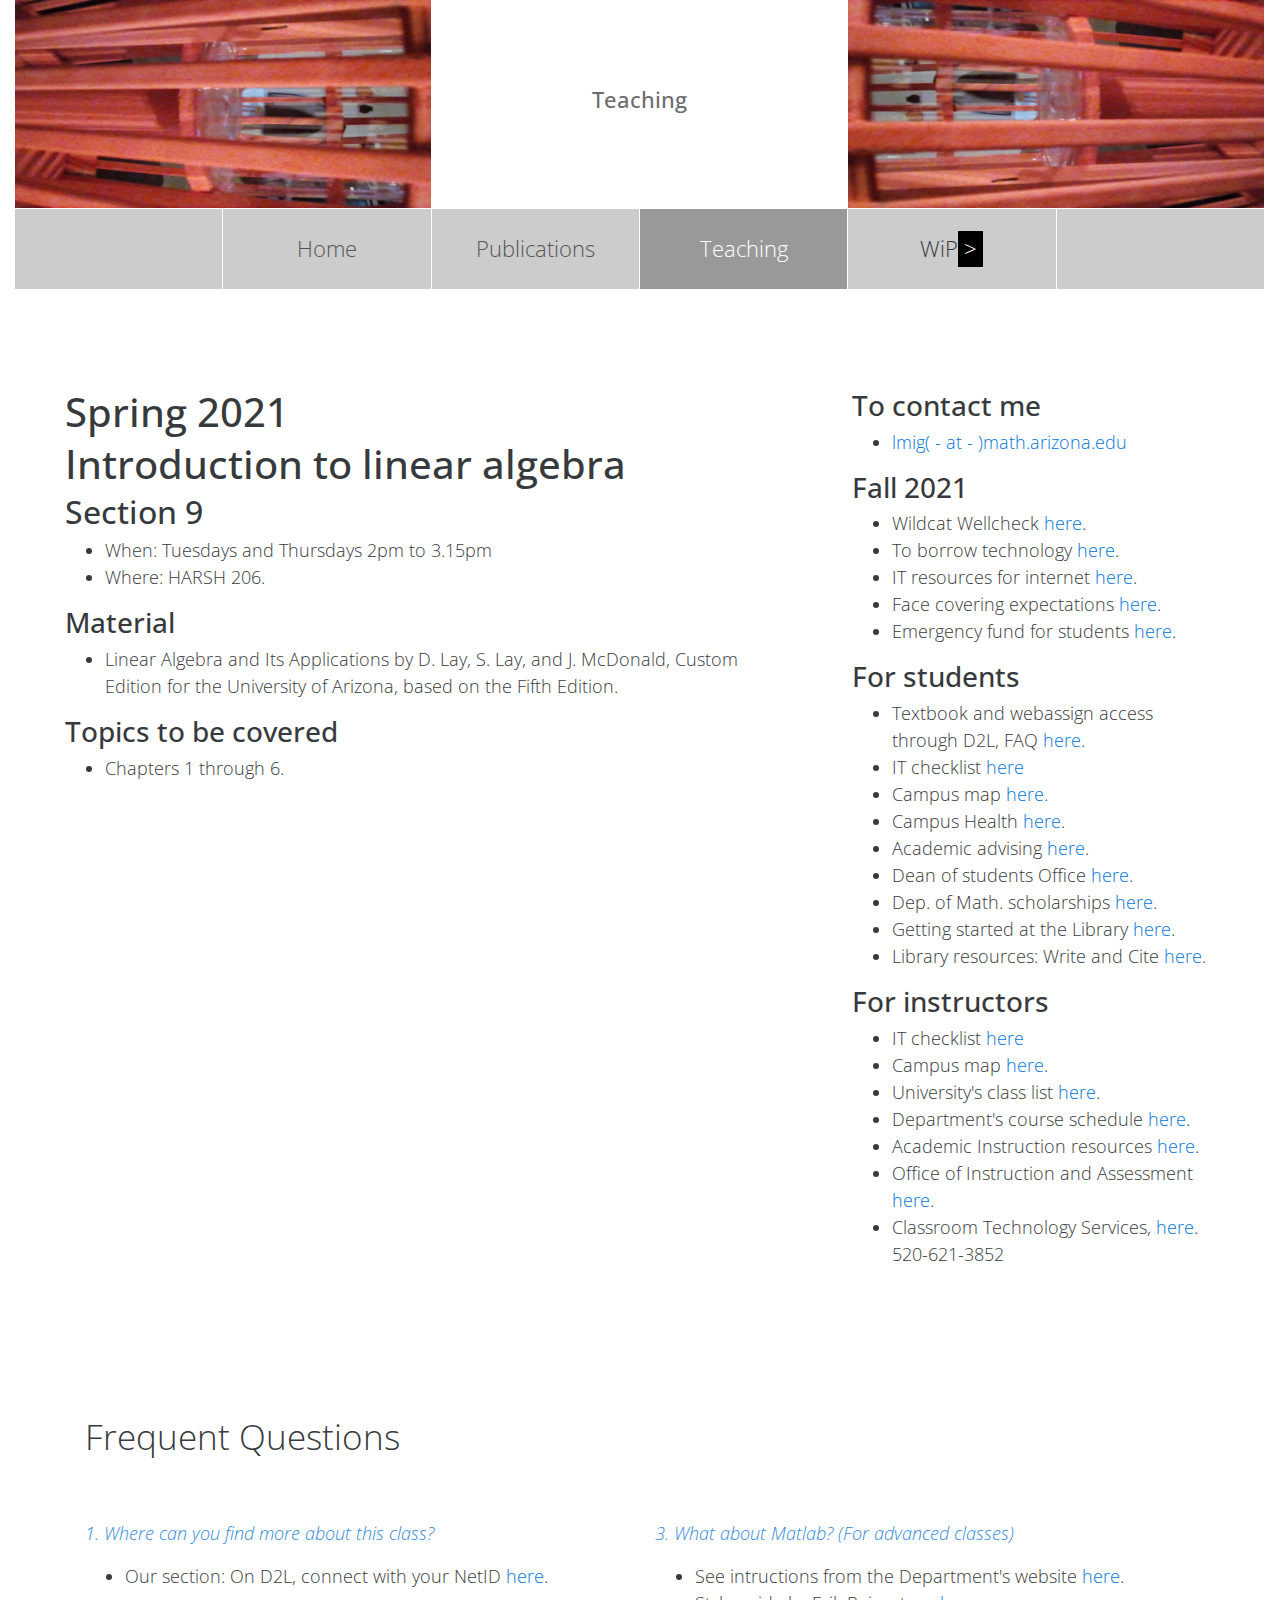
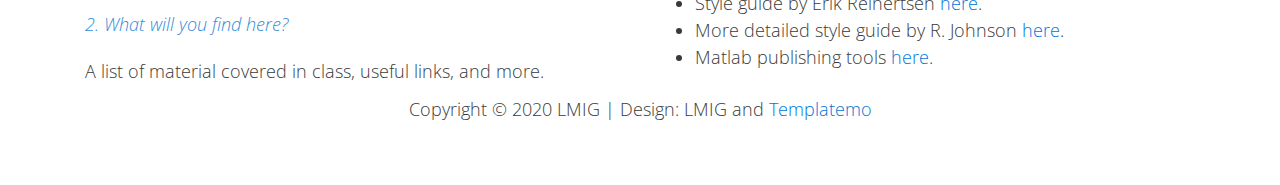
<file: Teach21-22-F.html>
<!DOCTYPE html>
<html lang="en">
<head>
    <meta charset="utf-8">
    <meta http-equiv="X-UA-Compatible" content="IE=edge">
    <meta name="viewport" content="width=device-width, initial-scale=1">

    <title>LMIG-Teaching</title>
<!--
Metro Fit
http://www.templatemo.com/tm-495-metro-fit
-->
    <!-- load stylesheets -->
    <link rel="stylesheet" href="https://fonts.googleapis.com/css?family=Open+Sans:300,400">  <!-- Google web font "Open Sans" -->
    <link rel="stylesheet" href="font-awesome-4.5.0/css/font-awesome.min.css">                <!-- Font Awesome -->
    <link rel="stylesheet" href="css/bootstrap.min.css">                                      <!-- Bootstrap style -->
    <link rel="stylesheet" href="css/magnific-popup.css">                                 <!-- Magnific popup style (http://dimsemenov.com/plugins/magnific-popup/) -->
    <link rel="stylesheet" href="css/templatemo-style.css">                                   <!-- Templatemo style -->

    <!-- HTML5 shim and Respond.js for IE8 support of HTML5 elements and media queries -->
    <!-- WARNING: Respond.js doesn't work if you view the page via file:// -->
        <!--[if lt IE 9]>
          <script src="https://oss.maxcdn.com/html5shiv/3.7.2/html5shiv.min.js"></script>
          <script src="https://oss.maxcdn.com/respond/1.4.2/respond.min.js"></script>
          <![endif]-->
</head>

    <body>
        <!-- Header gallery -->
        <div class="container-fluid">
            <div class="row">
                <div class="col-lg-12">
                    <section class="tm-header-gallery">

                        <div class="col-xs-12 col-sm-12 col-md-4 col-lg-4 col-xl-4 tm-pad-0">
                            <a href="img/ArenjUglad-diag.jpg">
                                <img src="img/ArenjUglad-diag.jpg" alt="Image" class="img-fluid tm-header-img">
                            </a>
                        </div>

                        <div class="col-xs-12 col-sm-12 col-md-4 col-lg-4 col-xl-4 tm-pad-0">

                            <div class="tm-site-name">
                                <h2 class="tm-site-name-h2">Teaching</h2>
                            </div>

                            <img src="img/logo-bg.jpg" alt="Image" class="img-fluid tm-header-img">
                        </div>


                        <div class="col-xs-12 col-sm-12 col-md-4 col-lg-4 col-xl-4 tm-pad-0">
                            <a href="img/ArentUglad-diag.jpg">
                                <img src="img/ArentUglad-diag.jpg" alt="Image" class="img-fluid tm-header-img">
                            </a>
                        </div>

                    </section>
                </div>
            </div>
            
            <!-- Navigation -->
            <div class="row">
                  
                <div class="col-lg-12">
                    <nav class="navbar">
                        <div id="tmNavbar">
                            <div class="nav navbar-nav tm-nav">

                                <div class="col-xs-12 col-sm-12 col-md-4 col-lg-4 col-xl-4 tm-pad-0 tm-nav-item-pair">
                                    <div class="col-xs-6 col-sm-6 col-md-6 col-lg-6 col-xl-6 nav-item tm-dummy-nav-item">
                                    </div>
                                    <div class="nav-item">
                                        <a class="nav-link" href="index.html">Home</a>
                                    </div>
                                </div>

                                <div class="col-xs-12 col-sm-12 col-md-4 col-lg-4 col-xl-4 tm-pad-0 tm-nav-item-pair">
                                    <div class="nav-item">
                                        <a class="nav-link" href="Publis.html">Publications</a>
                                    </div>
                                    <div class="nav-item active">
                                        <a class="nav-link" href="Teach.html">Teaching</a>
                                    </div>
                                </div>

                                <div class="col-xs-12 col-sm-12 col-md-4 col-lg-4 col-xl-4 tm-pad-0 tm-nav-item-pair">
                                    <div class="nav-item tm-dummy-nav-item">
WiP
<div class="dropdown">
<button class="dropbtn">></button>
<div class="dropdown-content">
<a href="WaFu.html">WaFu</a>
<a href="WiPs.html">WiPs</a>
</div>
</div>
                                    </div>
                                    <div class="col-xs-6 col-sm-6 col-md-6 col-lg-6 col-xl-6 nav-item tm-dummy-nav-item">
                                    </div>
                                </div>

                            </div>
                        </div>
                    </nav>
                </div>

 
            </div> <!-- row -->

            <div class="row tm-about-row">

                <div class="col-xs-12 col-sm-12 col-md-8 col-lg-8 col-xl-8">

                    <div class="tm-about-box tm-about-box-left">




<h1> Spring 2021 </h1> <h1> Introduction to linear algebra </h1>
<h2> Section 9</h2>
<ul>
<li>When: Tuesdays and Thursdays 2pm to 3.15pm</li>
<!--<li>Where: MCLND 134, and live online after Thanks Giving.</li>-->
<li>Where: HARSH 206.</li>
<!--<li></li>-->
</ul>
<h3> Material </h3>
<ul>
<li>Linear Algebra and Its Applications by D. Lay, S. Lay, and J. McDonald, Custom
Edition for the University of Arizona, based on the Fifth Edition. </li>
</ul>
<h3> Topics to be covered</h3>

<ul>
<li> Chapters 1 through 6. </li>
</ul>
                    </div>

                </div>
                <div class="col-xs-12 col-sm-12 col-md-4 col-lg-4 col-xl-4">

                    <div class="tm-about-box">

<h3>To contact me</h3>
<ul>
<li><a href="mailto:lmig@math.arizona.edu">lmig( - at - )math.arizona.edu</a></li>
</ul>

<h3>Fall 2021</h3>
<ul>
<li>Wildcat Wellcheck <a href="https://wellcheck.arizona.edu/" target="_blank">here</a>.</li>
<li>To borrow technology <a href="https://new.library.arizona.edu/tech/borrow" target="_blank">here</a>.</li>
<li>IT resources for internet <a href="https://student.it.arizona.edu/resources" target="_blank">here</a>.</li>
<li>Face covering expectations <a href="https://covid19.arizona.edu/face-coverings" target="_blank">here</a>.</li>
<li>Emergency fund for students <a href="https://uarizona.co1.qualtrics.com/jfe/form/SV_1TA1XvxC1kgrN1b" target="_blank">here</a>.</li>
</ul>

<h3>For students</h3>
<ul>
<li>Textbook and webassign access through D2L, FAQ <a href="https://shop.arizona.edu/textbooks/Inclusive.asp" target="_blank">here</a>.</li>
<li>IT checklist <a href="https://it.arizona.edu/getting-started/students" target="_blank">here</a></li>
<li>Campus map <a href="https://map.arizona.edu/" target="_blank">here</a>.</li>
<li>Campus Health <a href="https://health.arizona.edu/" target="_blank">here</a>.</li>
<li>Academic advising <a href="https://advising.arizona.edu/" target="_blank">here</a>.</li>
<li>Dean of students Office <a href="https://deanofstudents.arizona.edu/" target="_blank">here</a>.</li>
<li>Dep. of Math. scholarships <a href="https://www.math.arizona.edu/academics/undergrads/scholarships" target ="_blank">here</a>.</li>
<li>Getting started at the Library <a href="https://libguides.library.arizona.edu/tutorials" target="_blank">here</a>.</li>
<li>Library resources: Write and Cite <a href="https://new.library.arizona.edu/research/write-cite" target="_blank">here</a>.</li>
</ul>


<h3>For instructors</h3>
<ul>
<li>IT checklist <a href="https://it.arizona.edu/getting-started/faculty" target="_blank">here</a></li>
<li>Campus map <a href="https://map.arizona.edu/" target="_blank">here</a>.</li>
<li>University's class list <a href="https://studentcenter.arizona.edu/app/ui/public/search" target="_blank">here</a>.</li>
<li>Department's course schedule <a href="https://info.math.arizona.edu/" target="_blank">here</a>.</li>
<li>Academic Instruction resources <a href="https://provost.arizona.edu/content/academic-instruction-resources" target="_blank">here</a>.</li>
<li>Office of Instruction and Assessment <a href="https://oia.arizona.edu/" target="_blank">here</a>.</li>
<li>Classroom Technology Services, 
<a href="https://ctsrooms.arizona.edu/" target="_blank">here</a>.
520-621-3852 
</li>
</ul>


                    </div>

                </div>

            </div>

            <div class="row tm-faq-row">
                
                <div class="col-xs-12 col-sm-12 col-md-6 col-lg-6 col-xl-6">
                    
                    <div class="tm-about-box">
                        <h2 class="tm-about-title">Frequent Questions</h2>
                        <p class="tm-about-description tm-highlight-text">1. Where can you find more about this class?</p>
                        <p class="tm-about-description">
				<ul>
				<li>Our section: On D2L, connect with your NetID <a href="https://d2l.arizona.edu/" targe="_blank">here</a>.</li>
				<!--<li>On Teams, once our sections's website is up and running.</li>-->
				</ul>
			</p>
                        <p class="tm-about-description tm-highlight-text">2. What will you find here?</p>
                        <p class="tm-about-description">A list of material covered in class, useful links, and more.</p>

                    </div>
                    
                </div>

                <div class="col-xs-12 col-sm-12 col-md-6 col-lg-6 col-xl-6">
                    
                    <div class="tm-about-box">
                        <h2 class="tm-about-title">&nbsp;</h2>
                        <p class="tm-about-description tm-highlight-text">3. What about Matlab? (For advanced classes)</p>
                        <ul>
<li>
See intructions from the Department's website
<a href="https://it.math.arizona.edu/portal/index.php?pg=kb.page&id=61" target="_blank">here</a>.</li>
<li>
Style guide by Erik Reinertsen
<a href="https://erikreinertsen.com/matlab-style-guide/" target="_blank">here</a>. </li>
<li> More detailed style guide by R. Johnson
<a href="http://www.datatool.com/downloads/matlab_style_guidelines.pdf" target =_blank">here</a>. </li>
<li>
Matlab publishing tools
<a href="https://www.mathworks.com/help/matlab/matlab_prog/marking-up-matlab-comments-for-publishing.html" target="_blank">here</a>. </li>
</ul>
                    </div>
                    
                </div>

            </div>


            <footer class="row tm-footer">
            
                <div class="col-xs-12 col-sm-12 col-md-12 col-lg-12 col-xl-12">
                    <p class="text-xs-center tm-copyright">Copyright &copy; 2020 LMIG

                    | Design: LMIG and <a href="http://www.google.com/+templatemo" target="_parent">Templatemo</a></p>
                </div>

            </footer>
            
        </div> <!-- container-fluid -->


<!-- Default Statcounter code for @UA
https://www.math.arizona.edu/~lmig/ -->
<script type="text/javascript">
var sc_project=12372633; 
var sc_invisible=1; 
var sc_security="7763a3f9"; 
</script>
<script type="text/javascript"
src="https://www.statcounter.com/counter/counter.js"
async></script>
<noscript><div class="statcounter"><a title="Web Analytics"
href="https://statcounter.com/" target="_blank"><img
class="statcounter"
src="https://c.statcounter.com/12372633/0/7763a3f9/1/"
alt="Web Analytics"></a></div></noscript>
<!-- End of Statcounter Code -->        

</body>
</html>
</file>
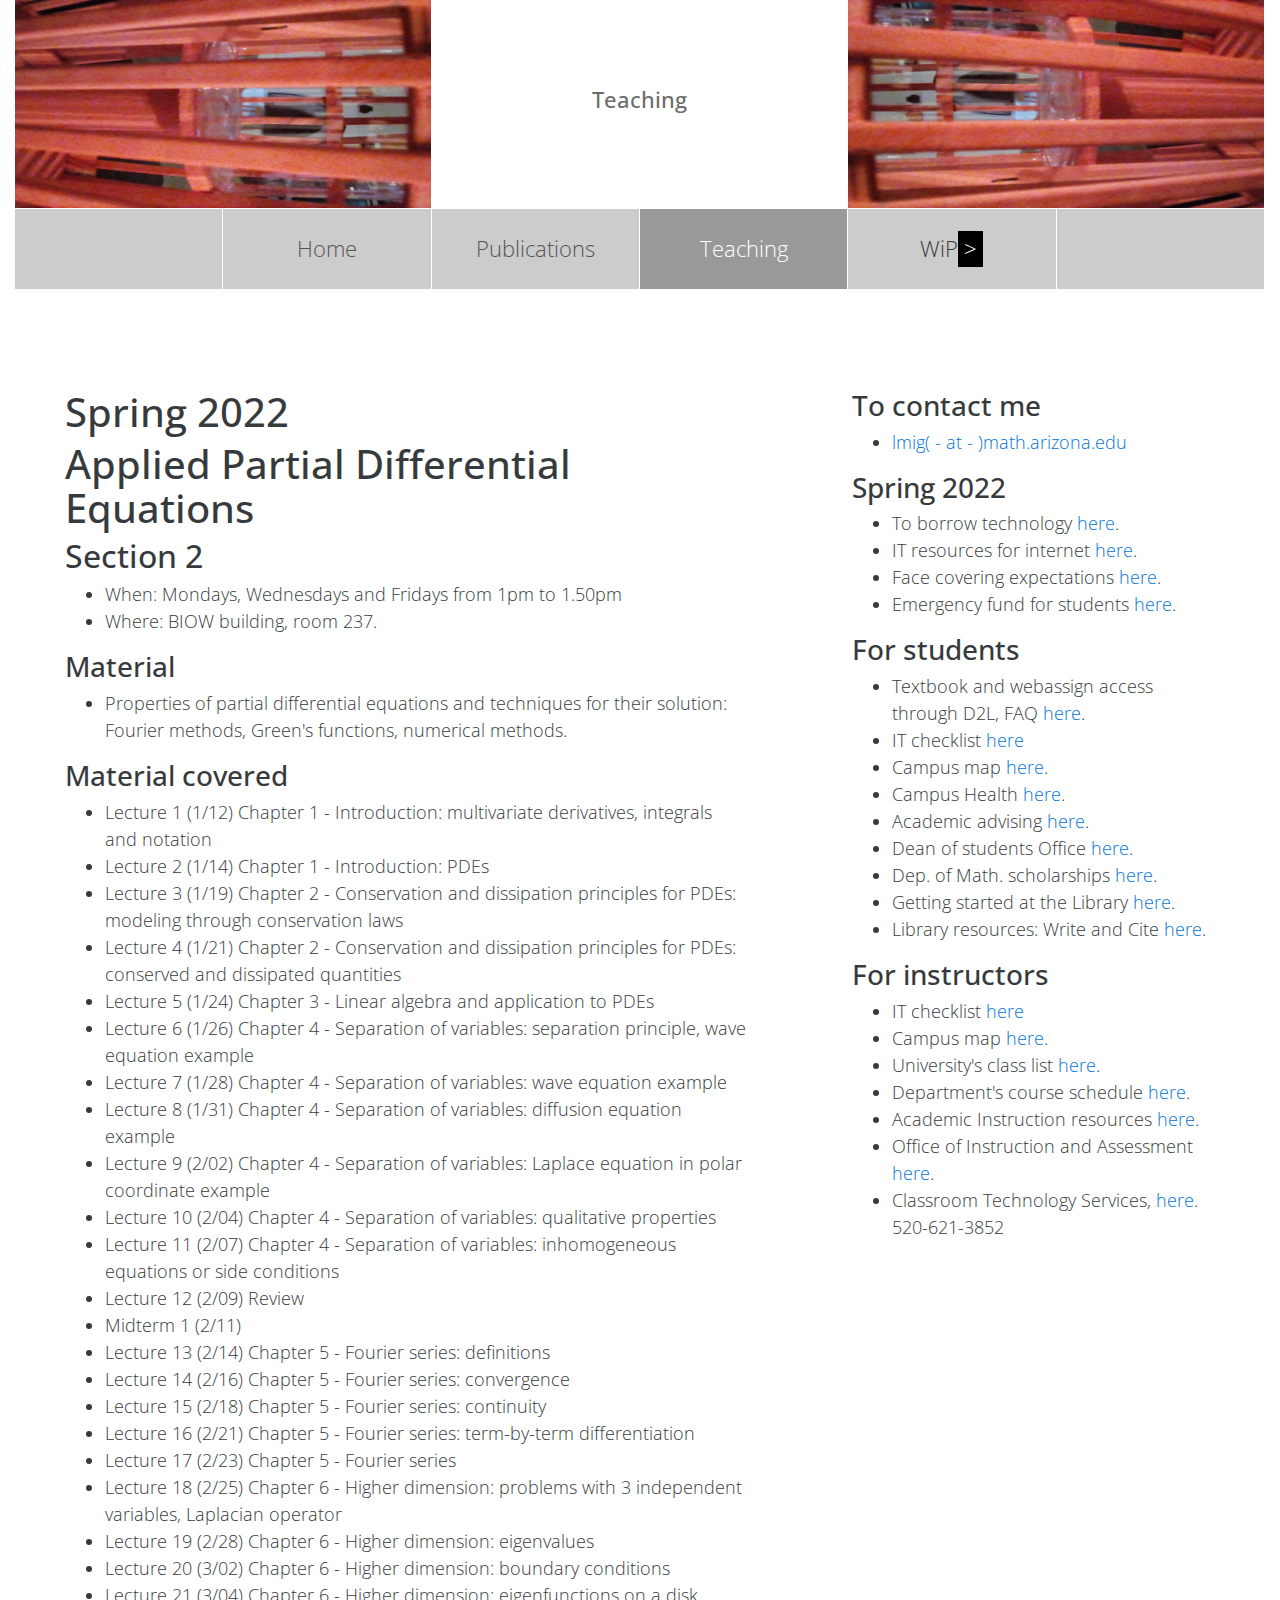
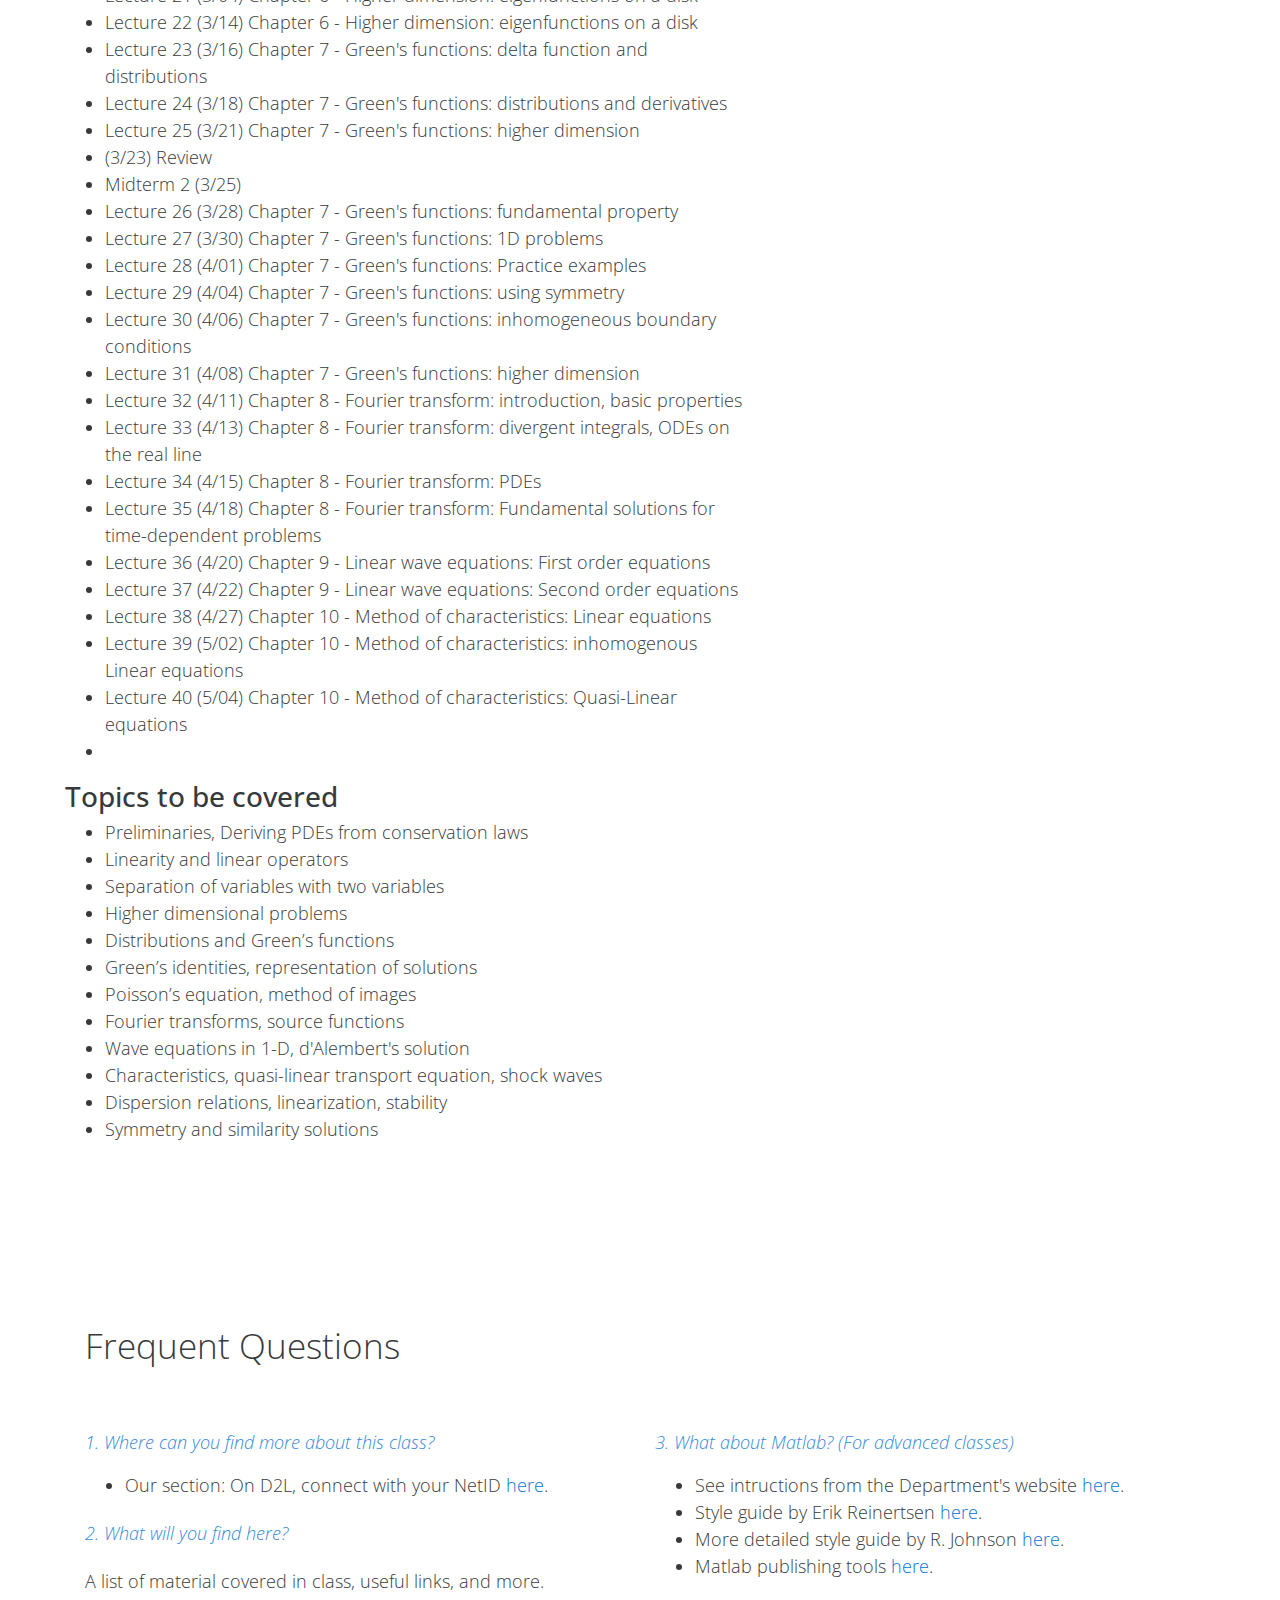
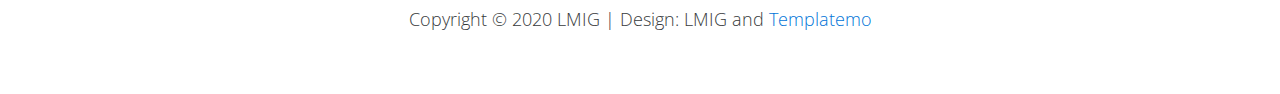
<file: Teach21-22-S.html>
<!DOCTYPE html>
<html lang="en">
<head>
    <meta charset="utf-8">
    <meta http-equiv="X-UA-Compatible" content="IE=edge">
    <meta name="viewport" content="width=device-width, initial-scale=1">

    <title>LMIG-Teaching</title>
<!--
Metro Fit
http://www.templatemo.com/tm-495-metro-fit
-->
    <!-- load stylesheets -->
    <link rel="stylesheet" href="https://fonts.googleapis.com/css?family=Open+Sans:300,400">  <!-- Google web font "Open Sans" -->
    <link rel="stylesheet" href="font-awesome-4.5.0/css/font-awesome.min.css">                <!-- Font Awesome -->
    <link rel="stylesheet" href="css/bootstrap.min.css">                                      <!-- Bootstrap style -->
    <link rel="stylesheet" href="css/magnific-popup.css">                                 <!-- Magnific popup style (http://dimsemenov.com/plugins/magnific-popup/) -->
    <link rel="stylesheet" href="css/templatemo-style.css">                                   <!-- Templatemo style -->

    <!-- HTML5 shim and Respond.js for IE8 support of HTML5 elements and media queries -->
    <!-- WARNING: Respond.js doesn't work if you view the page via file:// -->
        <!--[if lt IE 9]>
          <script src="https://oss.maxcdn.com/html5shiv/3.7.2/html5shiv.min.js"></script>
          <script src="https://oss.maxcdn.com/respond/1.4.2/respond.min.js"></script>
          <![endif]-->
</head>

    <body>
        <!-- Header gallery -->
        <div class="container-fluid">
            <div class="row">
                <div class="col-lg-12">
                    <section class="tm-header-gallery">

                        <div class="col-xs-12 col-sm-12 col-md-4 col-lg-4 col-xl-4 tm-pad-0">
                            <a href="img/ArenjUglad-diag.jpg">
                                <img src="img/ArenjUglad-diag.jpg" alt="Image" class="img-fluid tm-header-img">
                            </a>
                        </div>

                        <div class="col-xs-12 col-sm-12 col-md-4 col-lg-4 col-xl-4 tm-pad-0">

                            <div class="tm-site-name">
                                <h2 class="tm-site-name-h2">Teaching</h2>
                            </div>

                            <img src="img/logo-bg.jpg" alt="Image" class="img-fluid tm-header-img">
                        </div>


                        <div class="col-xs-12 col-sm-12 col-md-4 col-lg-4 col-xl-4 tm-pad-0">
                            <a href="img/ArentUglad-diag.jpg">
                                <img src="img/ArentUglad-diag.jpg" alt="Image" class="img-fluid tm-header-img">
                            </a>
                        </div>

                    </section>
                </div>
            </div>
            
            <!-- Navigation -->
            <div class="row">
                  
                <div class="col-lg-12">
                    <nav class="navbar">
                        <div id="tmNavbar">
                            <div class="nav navbar-nav tm-nav">

                                <div class="col-xs-12 col-sm-12 col-md-4 col-lg-4 col-xl-4 tm-pad-0 tm-nav-item-pair">
                                    <div class="col-xs-6 col-sm-6 col-md-6 col-lg-6 col-xl-6 nav-item tm-dummy-nav-item">
                                    </div>
                                    <div class="nav-item">
                                        <a class="nav-link" href="index.html">Home</a>
                                    </div>
                                </div>

                                <div class="col-xs-12 col-sm-12 col-md-4 col-lg-4 col-xl-4 tm-pad-0 tm-nav-item-pair">
                                    <div class="nav-item">
                                        <a class="nav-link" href="Publis.html">Publications</a>
                                    </div>
                                    <div class="nav-item active">
                                        <a class="nav-link" href="Teach.html">Teaching</a>
                                    </div>
                                </div>

                                <div class="col-xs-12 col-sm-12 col-md-4 col-lg-4 col-xl-4 tm-pad-0 tm-nav-item-pair">
                                    <div class="nav-item tm-dummy-nav-item">
WiP
<div class="dropdown">
<button class="dropbtn">></button>
<div class="dropdown-content">
<a href="WaFu.html">WaFu</a>
<a href="WiPs.html">WiPs</a>
</div>
</div>
                                    </div>
                                    <div class="col-xs-6 col-sm-6 col-md-6 col-lg-6 col-xl-6 nav-item tm-dummy-nav-item">
                                    </div>
                                </div>

                            </div>
                        </div>
                    </nav>
                </div>

 
            </div> <!-- row -->

            <div class="row tm-about-row">

                <div class="col-xs-12 col-sm-12 col-md-8 col-lg-8 col-xl-8">

                    <div class="tm-about-box tm-about-box-left">




<h1> Spring 2022</h1> <h1> Applied Partial Differential Equations </h1>
<h2> Section 2</h2>
<ul>
<li>When: Mondays, Wednesdays and Fridays from 1pm to 1.50pm</li>
<!--<li>Where: MCLND 134, and live online after Thanks Giving.</li>-->
<li>Where: BIOW building, room 237.</li>
<!--<li></li>-->
</ul>
<h3> Material </h3>
<ul>
<li>
Properties of partial differential equations and techniques for their solution: Fourier
methods, Green's functions, numerical methods.
</li>
<!--
<li>Linear Algebra and Its Applications by D. Lay, S. Lay, and J. McDonald, Custom
Edition for the University of Arizona, based on the Fifth Edition. </li>
--!>
</ul>
<h3> Material covered</h3>

<ul>
<li>Lecture 1 (1/12) Chapter 1 - Introduction: multivariate derivatives, integrals and notation </li>
<li>Lecture 2 (1/14) Chapter 1 - Introduction: PDEs  </li>
<li>Lecture 3 (1/19) Chapter 2 - Conservation and dissipation principles for PDEs: modeling through conservation laws  </li>
<li>Lecture 4 (1/21) Chapter 2 - Conservation and dissipation principles for PDEs: conserved and dissipated quantities  </li>
<li>Lecture 5 (1/24) Chapter 3 - Linear algebra and application to PDEs </li>
<li>Lecture 6 (1/26) Chapter 4 - Separation of variables: separation principle, wave equation example  </li>
<li>Lecture 7 (1/28) Chapter 4 - Separation of variables: wave equation example  </li>
<li>Lecture 8 (1/31) Chapter 4 - Separation of variables: diffusion equation example  </li>
<li>Lecture 9 (2/02) Chapter 4 - Separation of variables: Laplace equation in polar coordinate example  </li>
<li>Lecture 10 (2/04) Chapter 4 - Separation of variables: qualitative properties  </li>
<li>Lecture 11 (2/07) Chapter 4 - Separation of variables: inhomogeneous  equations or side conditions </li>
<li>Lecture 12 (2/09) Review</li>
<li>Midterm 1 (2/11)</li>
<li>Lecture 13 (2/14) Chapter 5 - Fourier series: definitions</li>
<li>Lecture 14 (2/16) Chapter 5 - Fourier series: convergence</li>
<li>Lecture 15 (2/18) Chapter 5 - Fourier series: continuity</li>
<li>Lecture 16 (2/21) Chapter 5 - Fourier series: term-by-term differentiation</li>
<li>Lecture 17 (2/23) Chapter 5 - Fourier series</li>
<li>Lecture 18 (2/25) Chapter 6 - Higher dimension: problems with 3 independent variables, Laplacian operator</li>
<li>Lecture 19 (2/28) Chapter 6 - Higher dimension: eigenvalues</li>
<li>Lecture 20 (3/02) Chapter 6 - Higher dimension: boundary conditions</li>
<li>Lecture 21 (3/04) Chapter 6 - Higher dimension: eigenfunctions on a disk</li>
<li>Lecture 22 (3/14) Chapter 6 - Higher dimension: eigenfunctions on a disk</li>
<li>Lecture 23 (3/16) Chapter 7 - Green's functions: delta function and distributions</li>
<li>Lecture 24 (3/18) Chapter 7 - Green's functions: distributions and derivatives</li>
<li>Lecture 25 (3/21) Chapter 7 - Green's functions: higher dimension</li>
<li>(3/23) Review</li>
<li>Midterm 2 (3/25)</li>
<li>Lecture 26 (3/28) Chapter 7 - Green's functions: fundamental property</li>
<li>Lecture 27 (3/30) Chapter 7 - Green's functions: 1D problems</li>
<li>Lecture 28 (4/01) Chapter 7 - Green's functions: Practice examples</li>
<li>Lecture 29 (4/04) Chapter 7 - Green's functions: using symmetry</li>
<li>Lecture 30 (4/06) Chapter 7 - Green's functions: inhomogeneous boundary conditions</li>
<li>Lecture 31 (4/08) Chapter 7 - Green's functions: higher dimension</li>
<li>Lecture 32 (4/11) Chapter 8 - Fourier transform: introduction, basic properties</li>
<li>Lecture 33 (4/13) Chapter 8 - Fourier transform: divergent integrals, ODEs on the real line</li>
<li>Lecture 34 (4/15) Chapter 8 - Fourier transform: PDEs</li>
<li>Lecture 35 (4/18) Chapter 8 - Fourier transform: Fundamental solutions for time-dependent problems</li>
<li>Lecture 36 (4/20) Chapter 9 - Linear wave equations: First order equations</li>
<li>Lecture 37 (4/22) Chapter 9 - Linear wave equations: Second order equations</li>
<li>Lecture 38 (4/27) Chapter 10 - Method of characteristics: Linear equations</li>
<li>Lecture 39 (5/02) Chapter 10 - Method of characteristics: inhomogenous Linear equations</li>
<li>Lecture 40 (5/04) Chapter 10 - Method of characteristics: Quasi-Linear equations</li>
<li>  </li>
</ul>

<h3> Topics to be covered</h3>

<ul>
<li> Preliminaries, Deriving PDEs from conservation laws </li>
<li> Linearity and linear operators </li>
<li> Separation of variables with two variables </li>
<li> Higher dimensional problems </li>
<li> Distributions and Green’s functions </li>
<li> Green’s identities, representation of solutions </li>
<li> Poisson’s equation, method of images </li>
<li> Fourier transforms, source functions </li>
<li> Wave equations in 1-D, d'Alembert's solution </li>
<li> Characteristics, quasi-linear transport equation, shock waves </li>
<li> Dispersion relations, linearization, stability </li>
<li> Symmetry and similarity solutions </li>
</ul>
                    </div>

                </div>
                <div class="col-xs-12 col-sm-12 col-md-4 col-lg-4 col-xl-4">

                    <div class="tm-about-box">

<h3>To contact me</h3>
<ul>
<li><a href="mailto:lmig@math.arizona.edu">lmig( - at - )math.arizona.edu</a></li>
</ul>

<h3>Spring 2022</h3>
<ul>
<!--<li>Wildcat Wellcheck <a href="https://wellcheck.arizona.edu/" target="_blank">here</a>.</li>--!>
<li>To borrow technology <a href="https://new.library.arizona.edu/tech/borrow" target="_blank">here</a>.</li>
<li>IT resources for internet <a href="https://student.it.arizona.edu/resources" target="_blank">here</a>.</li>
<li>Face covering expectations <a href="https://covid19.arizona.edu/face-coverings" target="_blank">here</a>.</li>
<li>Emergency fund for students <a href="https://uarizona.co1.qualtrics.com/jfe/form/SV_1TA1XvxC1kgrN1b" target="_blank">here</a>.</li>
</ul>

<h3>For students</h3>
<ul>
<li>Textbook and webassign access through D2L, FAQ <a href="https://shop.arizona.edu/textbooks/Inclusive.asp" target="_blank">here</a>.</li>
<li>IT checklist <a href="https://it.arizona.edu/getting-started/students" target="_blank">here</a></li>
<li>Campus map <a href="https://map.arizona.edu/" target="_blank">here</a>.</li>
<li>Campus Health <a href="https://health.arizona.edu/" target="_blank">here</a>.</li>
<li>Academic advising <a href="https://advising.arizona.edu/" target="_blank">here</a>.</li>
<li>Dean of students Office <a href="https://deanofstudents.arizona.edu/" target="_blank">here</a>.</li>
<li>Dep. of Math. scholarships <a href="https://www.math.arizona.edu/academics/undergrads/scholarships" target ="_blank">here</a>.</li>
<li>Getting started at the Library <a href="https://libguides.library.arizona.edu/tutorials" target="_blank">here</a>.</li>
<li>Library resources: Write and Cite <a href="https://new.library.arizona.edu/research/write-cite" target="_blank">here</a>.</li>
</ul>


<h3>For instructors</h3>
<ul>
<li>IT checklist <a href="https://it.arizona.edu/getting-started/faculty" target="_blank">here</a></li>
<li>Campus map <a href="https://map.arizona.edu/" target="_blank">here</a>.</li>
<li>University's class list <a href="https://studentcenter.arizona.edu/app/ui/public/search" target="_blank">here</a>.</li>
<li>Department's course schedule <a href="https://info.math.arizona.edu/" target="_blank">here</a>.</li>
<li>Academic Instruction resources <a href="https://provost.arizona.edu/content/academic-instruction-resources" target="_blank">here</a>.</li>
<li>Office of Instruction and Assessment <a href="https://oia.arizona.edu/" target="_blank">here</a>.</li>
<li>Classroom Technology Services, 
<a href="https://ctsrooms.arizona.edu/" target="_blank">here</a>.
520-621-3852 
</li>
</ul>


                    </div>

                </div>

            </div>

            <div class="row tm-faq-row">
                
                <div class="col-xs-12 col-sm-12 col-md-6 col-lg-6 col-xl-6">
                    
                    <div class="tm-about-box">
                        <h2 class="tm-about-title">Frequent Questions</h2>
                        <p class="tm-about-description tm-highlight-text">1. Where can you find more about this class?</p>
                        <p class="tm-about-description">
				<ul>
				<li>Our section: On D2L, connect with your NetID <a href="https://d2l.arizona.edu/" targe="_blank">here</a>.</li>
				<!--<li>On Teams, once our sections's website is up and running.</li>-->
				</ul>
			</p>
                        <p class="tm-about-description tm-highlight-text">2. What will you find here?</p>
                        <p class="tm-about-description">A list of material covered in class, useful links, and more.</p>

                    </div>
                    
                </div>

                <div class="col-xs-12 col-sm-12 col-md-6 col-lg-6 col-xl-6">
                    
                    <div class="tm-about-box">
                        <h2 class="tm-about-title">&nbsp;</h2>
                        <p class="tm-about-description tm-highlight-text">3. What about Matlab? (For advanced classes)</p>
                        <ul>
<li>
See intructions from the Department's website
<a href="https://it.math.arizona.edu/portal/index.php?pg=kb.page&id=61" target="_blank">here</a>.</li>
<li>
Style guide by Erik Reinertsen
<a href="https://erikreinertsen.com/matlab-style-guide/" target="_blank">here</a>. </li>
<li> More detailed style guide by R. Johnson
<a href="http://www.datatool.com/downloads/matlab_style_guidelines.pdf" target =_blank">here</a>. </li>
<li>
Matlab publishing tools
<a href="https://www.mathworks.com/help/matlab/matlab_prog/marking-up-matlab-comments-for-publishing.html" target="_blank">here</a>. </li>
</ul>
                    </div>
                    
                </div>

            </div>


            <footer class="row tm-footer">
            
                <div class="col-xs-12 col-sm-12 col-md-12 col-lg-12 col-xl-12">
                    <p class="text-xs-center tm-copyright">Copyright &copy; 2020 LMIG

                    | Design: LMIG and <a href="http://www.google.com/+templatemo" target="_parent">Templatemo</a></p>
                </div>

            </footer>
            
        </div> <!-- container-fluid -->


<!-- Default Statcounter code for @UA
https://www.math.arizona.edu/~lmig/ -->
<script type="text/javascript">
var sc_project=12372633; 
var sc_invisible=1; 
var sc_security="7763a3f9"; 
</script>
<script type="text/javascript"
src="https://www.statcounter.com/counter/counter.js"
async></script>
<noscript><div class="statcounter"><a title="Web Analytics"
href="https://statcounter.com/" target="_blank"><img
class="statcounter"
src="https://c.statcounter.com/12372633/0/7763a3f9/1/"
alt="Web Analytics"></a></div></noscript>
<!-- End of Statcounter Code -->        

</body>
</html>
</file>
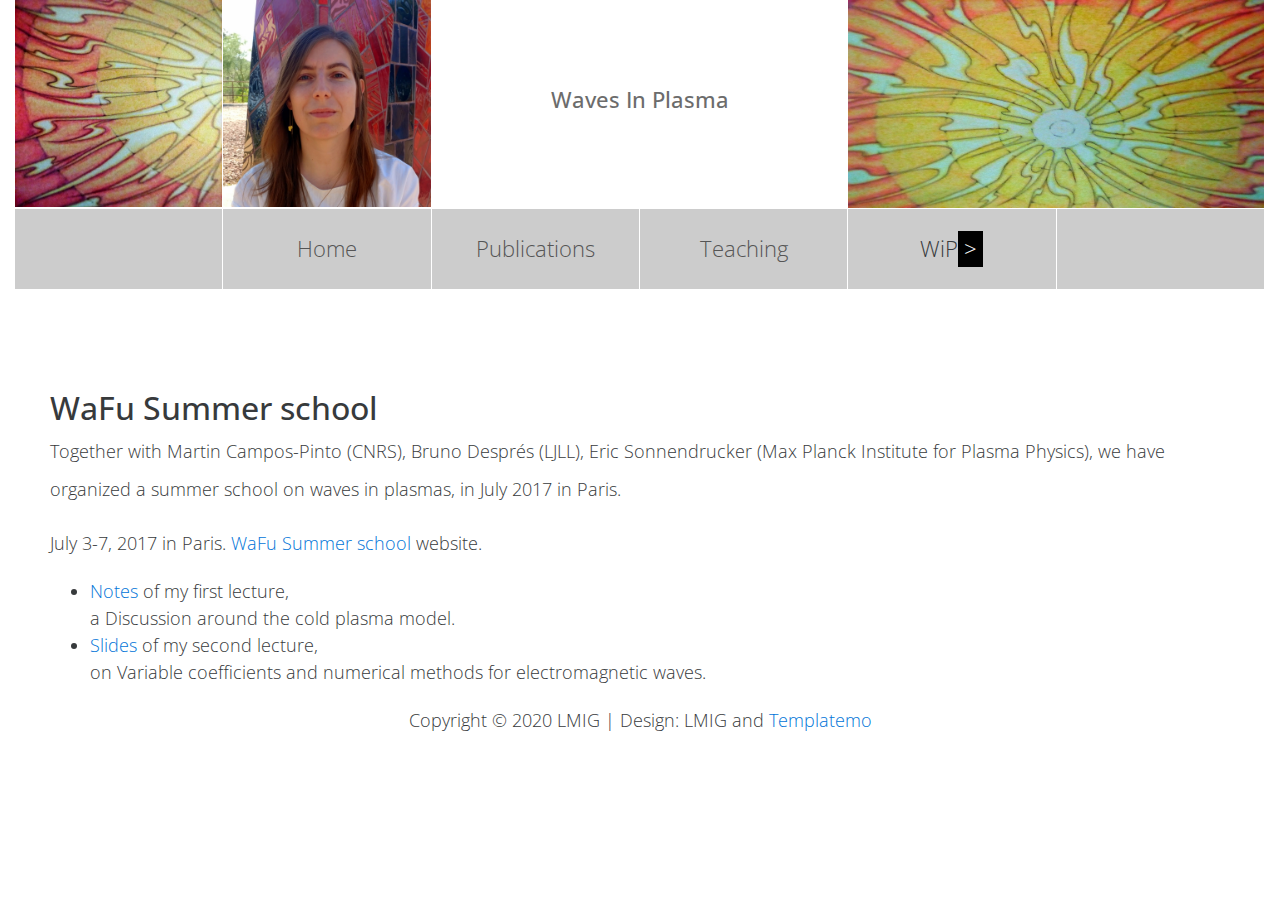
<file: WaFu.html>
<!DOCTYPE html>
<html lang="en">
<head>
    <meta charset="utf-8">
    <meta http-equiv="X-UA-Compatible" content="IE=edge">
    <meta name="viewport" content="width=device-width, initial-scale=1">
    
    <title>LMIG-WaFu</title>
<!--
Metro Fit
http://www.templatemo.com/tm-495-metro-fit
-->
    <!-- load stylesheets -->
    <link rel="stylesheet" href="https://fonts.googleapis.com/css?family=Open+Sans:300,400">  <!-- Google web font "Open Sans" -->
    <link rel="stylesheet" href="font-awesome-4.5.0/css/font-awesome.min.css">                <!-- Font Awesome -->
    <link rel="stylesheet" href="css/bootstrap.min.css">                                      <!-- Bootstrap style -->
    <link rel="stylesheet" href="css/templatemo-style.css">                                   <!-- Templatemo style -->

    <!-- HTML5 shim and Respond.js for IE8 support of HTML5 elements and media queries -->
    <!-- WARNING: Respond.js doesn't work if you view the page via file:// -->
        <!--[if lt IE 9]>
          <script src="https://oss.maxcdn.com/html5shiv/3.7.2/html5shiv.min.js"></script>
          <script src="https://oss.maxcdn.com/respond/1.4.2/respond.min.js"></script>
          <![endif]-->
</head>

    <body>
        <!-- Header gallery -->
        <div class="container-fluid">
            <div class="row">
                <div class="col-lg-12">
                    <section class="tm-header-gallery">
                        
                        <div class="col-xs-12 col-sm-12 col-md-4 col-lg-4 col-xl-4 tm-pad-0">
                            <a href="img/sol-pt.jpg">
                                <img src="img/sol-pt.jpg" alt="Image" class="img-fluid tm-header-img col-xs-6 col-sm-6 col-md-6 col-lg-6 col-xl-6">
                            </a>
                            <a href="img/IMBERTGERARDidAZ.jpg">
                                <img src="img/IMBERTGERARDidAZ.jpg" alt="Image" class="img-fluid tm-header-img col-xs-6 col-sm-6 col-md-6 col-lg-6 col-xl-6">
                            </a>
                        </div>
                        
                        <div class="col-xs-12 col-sm-12 col-md-4 col-lg-4 col-xl-4 tm-pad-0">
                            
                            <div class="tm-site-name">
                                <h2 class="tm-site-name-h2">Waves In Plasma</h2>    
                            </div>
                            
                            <img src="img/logo-bg.jpg" alt="Image" class="img-fluid tm-header-img">
                        </div>
                                        

                        <div class="col-xs-12 col-sm-12 col-md-4 col-lg-4 col-xl-4 tm-pad-0">
                            <a href="img/sol-gd.jpg">
                                <img src="img/sol-gd.jpg" alt="Image" class="img-fluid tm-header-img">
                            </a>
                        </div>
                        
                    </section>
                </div>
            </div>                
            
            <!-- Navigation -->
            <div class="row">
                <div class="col-lg-12">
                    <nav class="navbar">
                        <div id="tmNavbar">
                            <div class="nav navbar-nav tm-nav">
                                
                                <div class="col-xs-12 col-sm-12 col-md-4 col-lg-4 col-xl-4 tm-pad-0 tm-nav-item-pair">
                                    <div class="col-xs-6 col-sm-6 col-md-6 col-lg-6 col-xl-6 nav-item tm-dummy-nav-item">
                                    </div>
                                    <div class="nav-item">
                                        <a class="nav-link" href="index.html">Home</a>
                                    </div>
                                </div>
                                
                                <div class="col-xs-12 col-sm-12 col-md-4 col-lg-4 col-xl-4 tm-pad-0 tm-nav-item-pair">
                                    <div class="nav-item">
                                        <a class="nav-link" href="Publis.html">Publications</a>
                                    </div>    
                                    <div class="nav-item">
                                        <a class="nav-link" href="Teach.html">Teaching</a>
                                    </div>
                                </div>

                                <div class="col-xs-12 col-sm-12 col-md-4 col-lg-4 col-xl-4 tm-pad-0 tm-nav-item-pair">
                                    <div class="nav-item tm-dummy-nav-item">
WiP 
<div class="dropdown">
<button class="dropbtn">></button>
<div class="dropdown-content">
<a href="WaFu.html">WaFu</a>
<a href="WiPs.html">WiPs</a>
</div>
</div>
                                    </div>
                                    <div class="col-xs-6 col-sm-6 col-md-6 col-lg-6 col-xl-6 nav-item tm-dummy-nav-item">
                                    </div>    
                                </div>                            
                                
                            </div>    
                        </div>                    
                    </nav>     
                </div>
                   
            </div> <!-- row -->
            <div class="row tm-about-row">
<h2> WaFu Summer school </h2>

<p>Together with Martin Campos-Pinto (CNRS), Bruno Després (LJLL), Eric Sonnendrucker (Max Planck Institute for Plasma Physics), we have organized a summer school on waves in plasmas, in July 2017 in Paris. </p>

<p> July 3-7, 2017 in Paris. <a href="https://indico.math.cnrs.fr/event/1831/" target="_blank"> WaFu Summer school </a> website.
<ul> 
<li><a href="./docs/WaFuImbertGerardPart1.pdf"> Notes </a> of my first lecture,</li>

a Discussion around the cold plasma model.

<li><a href="./docs/WaFuIMBERTGERARDPart2.pdf"> Slides </a> of my second lecture,</li>

on Variable coefficients and numerical methods for electromagnetic waves.
</ul> 
</p>

            </div> <!-- row -->



            <footer class="row tm-footer">
                <div class="col-xs-12 col-sm-12 col-md-12 col-lg-12 col-xl-12">
                    <p class="text-xs-center tm-copyright">Copyright &copy; 2020 LMIG 
                    
                    | Design: LMIG and <a href="http://www.google.com/+templatemo" target="_parent">Templatemo</a></p>
                </div>
            </footer>
            
        </div> <!-- container-fluid -->


<!-- Default Statcounter code for @UA
https://www.math.arizona.edu/~lmig/ -->
<script type="text/javascript">
var sc_project=12372633; 
var sc_invisible=1; 
var sc_security="7763a3f9"; 
</script>
<script type="text/javascript"
src="https://www.statcounter.com/counter/counter.js"
async></script>
<noscript><div class="statcounter"><a title="Web Analytics"
href="https://statcounter.com/" target="_blank"><img
class="statcounter"
src="https://c.statcounter.com/12372633/0/7763a3f9/1/"
alt="Web Analytics"></a></div></noscript>
<!-- End of Statcounter Code -->        

</body>
</html>
</file>
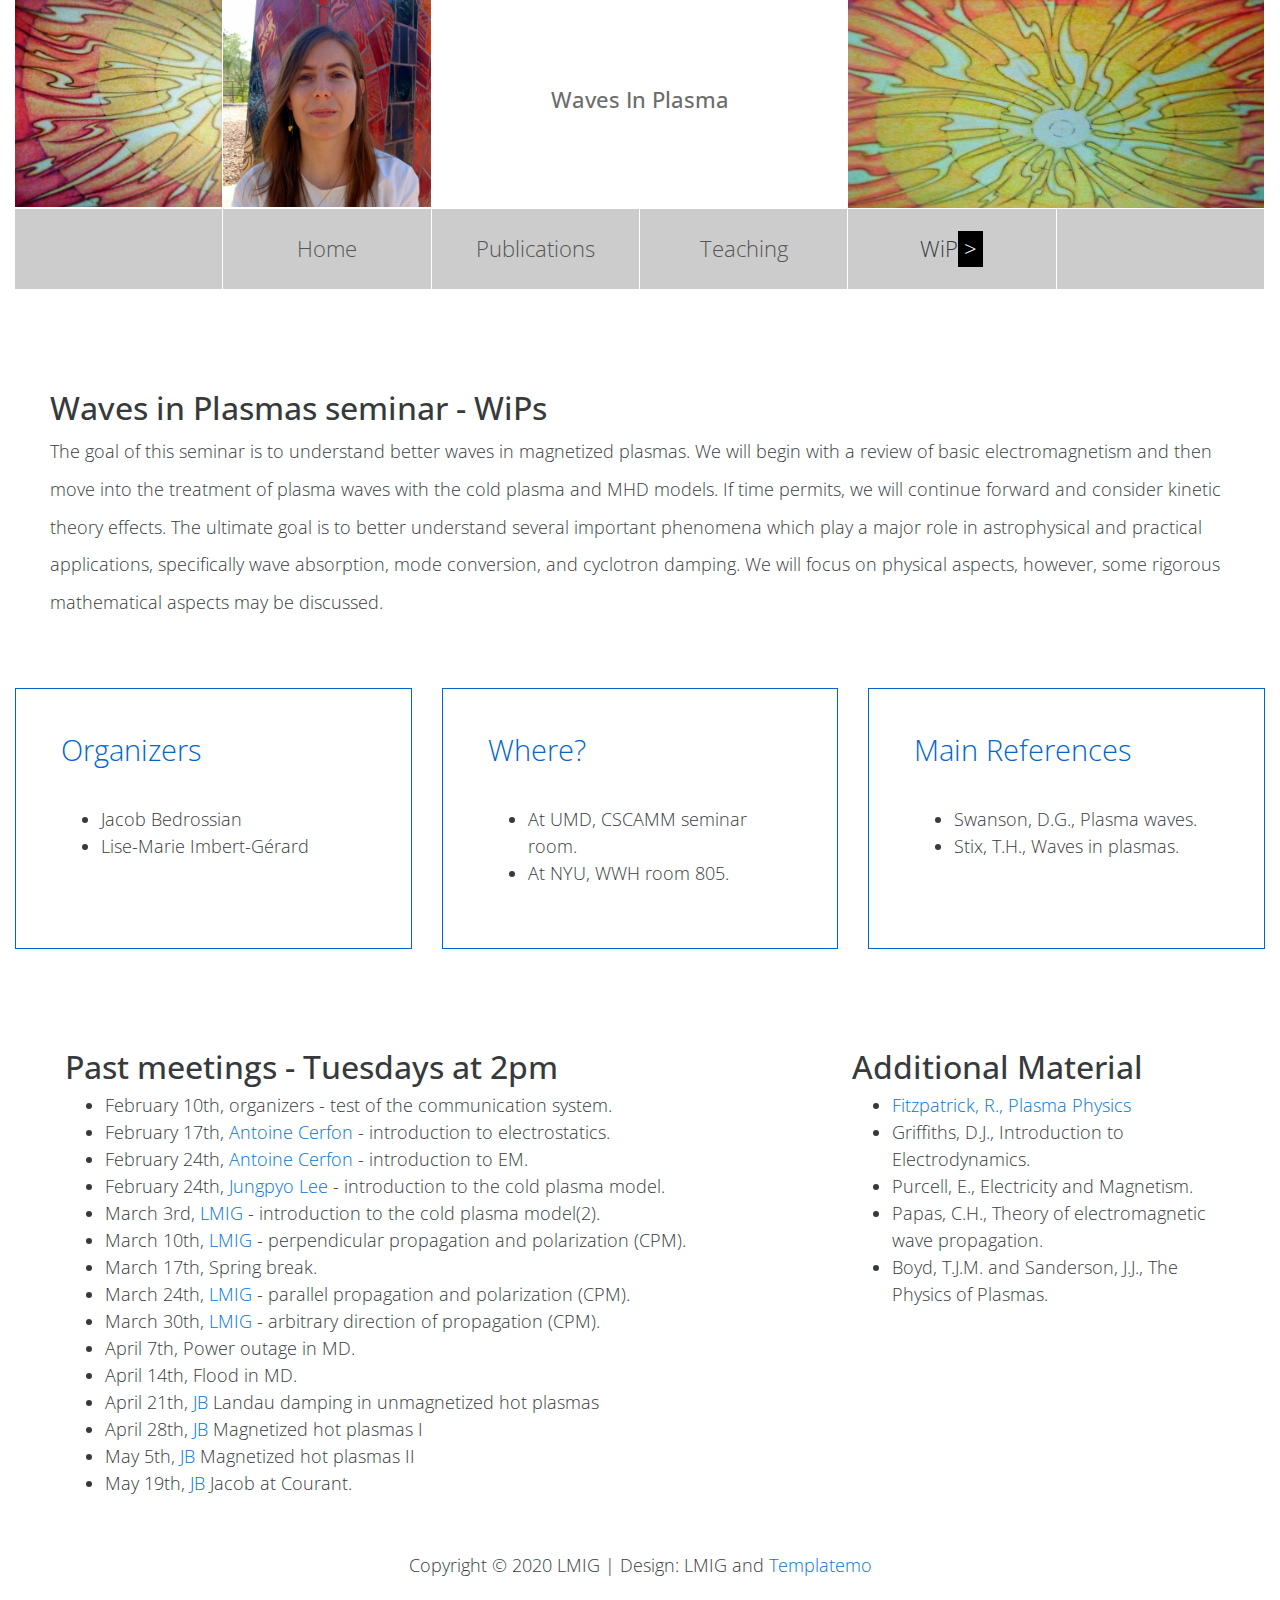
<file: WiPs.html>
<!DOCTYPE html>
<html lang="en">
<head>
    <meta charset="utf-8">
    <meta http-equiv="X-UA-Compatible" content="IE=edge">
    <meta name="viewport" content="width=device-width, initial-scale=1">
    
    <title>LMIG-WiPs</title>
<!--
Metro Fit
http://www.templatemo.com/tm-495-metro-fit
-->
    <!-- load stylesheets -->
    <link rel="stylesheet" href="https://fonts.googleapis.com/css?family=Open+Sans:300,400">  <!-- Google web font "Open Sans" -->
    <link rel="stylesheet" href="font-awesome-4.5.0/css/font-awesome.min.css">                <!-- Font Awesome -->
    <link rel="stylesheet" href="css/bootstrap.min.css">                                      <!-- Bootstrap style -->
    <link rel="stylesheet" href="css/templatemo-style.css">                                   <!-- Templatemo style -->

    <!-- HTML5 shim and Respond.js for IE8 support of HTML5 elements and media queries -->
    <!-- WARNING: Respond.js doesn't work if you view the page via file:// -->
        <!--[if lt IE 9]>
          <script src="https://oss.maxcdn.com/html5shiv/3.7.2/html5shiv.min.js"></script>
          <script src="https://oss.maxcdn.com/respond/1.4.2/respond.min.js"></script>
          <![endif]-->
</head>

    <body>
        <!-- Header gallery -->
        <div class="container-fluid">
            <div class="row">
                <div class="col-lg-12">
                    <section class="tm-header-gallery">
                        
                        <div class="col-xs-12 col-sm-12 col-md-4 col-lg-4 col-xl-4 tm-pad-0">
                            <a href="img/sol-pt.jpg">
                                <img src="img/sol-pt.jpg" alt="Image" class="img-fluid tm-header-img col-xs-6 col-sm-6 col-md-6 col-lg-6 col-xl-6">
                            </a>
                            <a href="img/IMBERTGERARDidAZ.jpg">
                                <img src="img/IMBERTGERARDidAZ.jpg" alt="Image" class="img-fluid tm-header-img col-xs-6 col-sm-6 col-md-6 col-lg-6 col-xl-6">
                            </a>
                        </div>
                        
                        <div class="col-xs-12 col-sm-12 col-md-4 col-lg-4 col-xl-4 tm-pad-0">
                            
                            <div class="tm-site-name">
                                <h2 class="tm-site-name-h2">Waves In Plasma</h2>    
                            </div>
                            
                            <img src="img/logo-bg.jpg" alt="Image" class="img-fluid tm-header-img">
                        </div>
                                        

                        <div class="col-xs-12 col-sm-12 col-md-4 col-lg-4 col-xl-4 tm-pad-0">
                            <a href="img/sol-gd.jpg">
                                <img src="img/sol-gd.jpg" alt="Image" class="img-fluid tm-header-img">
                            </a>

                        </div>
                        
                    </section>
                </div>
            </div>                
            
            <!-- Navigation -->
            <div class="row">
                <div class="col-lg-12">
                    <nav class="navbar">
                        <div id="tmNavbar">
                            <div class="nav navbar-nav tm-nav">
                                
                                <div class="col-xs-12 col-sm-12 col-md-4 col-lg-4 col-xl-4 tm-pad-0 tm-nav-item-pair">
                                    <div class="col-xs-6 col-sm-6 col-md-6 col-lg-6 col-xl-6 nav-item tm-dummy-nav-item">
                                    </div>
                                    <div class="nav-item">
                                        <a class="nav-link" href="index.html">Home</a>
                                    </div>
                                </div>
                                
                                <div class="col-xs-12 col-sm-12 col-md-4 col-lg-4 col-xl-4 tm-pad-0 tm-nav-item-pair">
                                    <div class="nav-item">
                                        <a class="nav-link" href="Publis.html">Publications</a>
                                    </div>    
                                    <div class="nav-item">
                                        <a class="nav-link" href="Teach.html">Teaching</a>
                                    </div>
                                </div>

                                <div class="col-xs-12 col-sm-12 col-md-4 col-lg-4 col-xl-4 tm-pad-0 tm-nav-item-pair">
                                    <div class="nav-item tm-dummy-nav-item">
WiP
<div class="dropdown">
<button class="dropbtn">></button>
<div class="dropdown-content">
<a href="WaFu.html">WaFu</a>
<a href="WiPs.html">WiPs</a>
</div>
</div>
                                    </div>
                                    <div class="col-xs-6 col-sm-6 col-md-6 col-lg-6 col-xl-6 nav-item tm-dummy-nav-item">
                                    </div>    
                                </div>                            
                                
                            </div>    
                        </div>                    
                    </nav>     
                </div>
                   
            </div> <!-- row -->
            <div class="row tm-about-row">

<h2> Waves in Plasmas seminar - WiPs </h2>
<p> The goal of this seminar is to understand better waves in magnetized
plasmas. We will begin with a review of basic electromagnetism and then
move into the treatment of plasma waves with the cold plasma and MHD
models. If time permits, we will continue forward and consider kinetic
theory effects. The ultimate goal is to better understand several
important phenomena which play a major role in astrophysical and
practical applications, specifically wave absorption, mode conversion,
and cyclotron damping. We will focus on physical aspects, however, some
rigorous mathematical aspects may be discussed.
</p>

            </div> <!-- row -->

            <div class="row tm-services-row-2">
 
<div class="col-xs-12 col-sm-12 col-md-6 col-lg-4 col-xl-4 tm-services-col">
                    <div class="tm-about-box-3 tm-services-box-3 tm-blue-bordered">

                        <h2 class="tm-services-title tm-blue-text"> Organizers </h2>
<ul>
<li>Jacob Bedrossian</li>
<li>Lise-Marie Imbert-G&eacute;rard</li>
</ul>
                    </div>
                </div>
                <div class="col-xs-12 col-sm-12 col-md-6 col-lg-4 col-xl-4 tm-services-col">
                    <div class="tm-about-box-3 tm-services-box-3 tm-blue-bordered">

                        <h2 class="tm-services-title tm-blue-text"> Where? </h2>

<ul>
<li>At UMD, CSCAMM seminar room.</li>
<li>At NYU, WWH room 805.</li>
</ul>


                    </div>
                </div>


                <div class="col-xs-12 col-sm-12 col-md-6 col-lg-4 col-xl-4 tm-services-col">
                    <div class="tm-about-box-3 tm-services-box-3 tm-blue-bordered">
                        <h2 class="tm-services-title tm-blue-text">Main References</h2>
<ul>
<li>Swanson, D.G., Plasma waves.</li>
<li>Stix, T.H., Waves in plasmas.</li>
</ul>
                    </div>
                </div>

            </div>

            <div class="row tm-about-row">

                <div class="col-xs-12 col-sm-12 col-md-8 col-lg-8 col-xl-8">

                    <div class="tm-about-box tm-about-box-left">

<h2> Past meetings - Tuesdays at 2pm</h2>

<ul>
<li>February 10th, organizers - test of the communication system.</li>
<li>February 17th, <a href="http://cims.nyu.edu/~cerfon/" target="_blank">Antoine Cerfon</a> - introduction to electrostatics.</li>
<li>February 24th, <a href="http://cims.nyu.edu/~cerfon/" target="_blank">Antoine Cerfon</a> - introduction to EM.</li>
<li>February 24th, <a href="https://hanyang.elsevierpure.com/en/persons/jungpyo-lee" target="_blank">Jungpyo Lee</a> - introduction to the cold plasma model.</li>
<li>March 3rd, <a href="index.html">LMIG</a> - introduction to the cold plasma model(2).</li>
<li>March 10th, <a href="index.html">LMIG</a> - perpendicular propagation and polarization (CPM).</li>
<li>March 17th, Spring break.</li>
<li>March 24th, <a href="index.html">LMIG</a> - parallel propagation and polarization (CPM).</li>
<li>March 30th, <a href="index.html">LMIG</a> - arbitrary direction of propagation (CPM).</li>
<li>April 7th, Power outage in MD.</li>
<li>April 14th, Flood in MD.</li>
<li>April 21th, <a href="http://www2.cscamm.umd.edu/~jacob/" target="_blank">JB</a> Landau damping in unmagnetized hot plasmas</li>
<li>April 28th, <a href="http://www2.cscamm.umd.edu/~jacob/" target="_blank">JB</a> Magnetized hot plasmas I</li>
<li>May 5th, <a href="http://www2.cscamm.umd.edu/~jacob/" target="_blank">JB</a> Magnetized hot plasmas II</li>
<li>May 19th, <a href="http://www2.cscamm.umd.edu/~jacob/" target="_blank">JB</a> Jacob at Courant.</li>
</ul>
                    </div>

                </div>


                <div class="col-xs-12 col-sm-12 col-md-4 col-lg-4 col-xl-4">

                    <div class="tm-about-box">
                        <h2 >Additional Material</h2>

<ul>
<li><a href="http://farside.ph.utexas.edu/teaching/plasma/lectures1/index.html" target="_blank">Fitzpatrick, R., Plasma Physics</a></li>
<li>Griffiths, D.J., Introduction to Electrodynamics.</li>
<li>Purcell, E., Electricity and Magnetism.</li>
<li>Papas, C.H., Theory of electromagnetic wave propagation.</li>
<li>Boyd, T.J.M. and Sanderson, J.J., The Physics of Plasmas.</li>
</ul>


                    </div>

                </div>
            </div>

            <footer class="row tm-footer">
                <div class="col-xs-12 col-sm-12 col-md-12 col-lg-12 col-xl-12">
                    <p class="text-xs-center tm-copyright">Copyright &copy; 2020 LMIG 
                    
                    | Design: LMIG and <a href="http://www.google.com/+templatemo" target="_parent">Templatemo</a></p>
                </div>
            </footer>
            
        </div> <!-- container-fluid -->

<!-- Default Statcounter code for @UA
https://www.math.arizona.edu/~lmig/ -->
<script type="text/javascript">
var sc_project=12372633; 
var sc_invisible=1; 
var sc_security="7763a3f9"; 
</script>
<script type="text/javascript"
src="https://www.statcounter.com/counter/counter.js"
async></script>
<noscript><div class="statcounter"><a title="Web Analytics"
href="https://statcounter.com/" target="_blank"><img
class="statcounter"
src="https://c.statcounter.com/12372633/0/7763a3f9/1/"
alt="Web Analytics"></a></div></noscript>
<!-- End of Statcounter Code -->        

</body>
</html>
</file>
<file: css/templatemo-style.css>
/*

Metro Fit

http://www.templatemo.com/tm-495-metro-fit

*/

/* Preloader 
	https://ihatetomatoes.net/create-custom-preloading-screen/
*/
/* ==========================================================================
   Author's custom styles
   ========================================================================== */
   #loader-wrapper { position: fixed; top: 0; left: 0; width: 100%; height: 100%; z-index: 2000; }
   #loader { display: block; position: relative; left: 50%; top: 50%; width: 150px; height: 150px; margin: -75px 0 0 -75px; border-radius: 50%; border: 3px solid transparent; border-top-color: #3498db; /* Chrome, Opera 15+, Safari 5+ */
   	-webkit-animation: spin 2s linear infinite;
   	        animation: spin 2s linear infinite; /* Chrome, Firefox 16+, IE 10+, Opera */ z-index: 2001; }
   #loader:before { content: ""; position: absolute; top: 5px; left: 5px; right: 5px; bottom: 5px; border-radius: 50%; border: 3px solid transparent;
   	border-top-color: #e74c3c; /* Chrome, Opera 15+, Safari 5+ */
   -webkit-animation: spin 3s linear infinite;
           animation: spin 3s linear infinite; /* Chrome, Firefox 16+, IE 10+, Opera */ }
   #loader:after { content: ""; position: absolute; top: 15px; left: 15px; right: 15px; bottom: 15px; border-radius: 50%; border: 3px solid transparent;
border-top-color: #f9c922; /* Chrome, Opera 15+, Safari 5+ */ -webkit-animation: spin 1.5s linear infinite; animation: spin 1.5s linear infinite; /* Chrome, Firefox 16+, IE 10+, Opera */ }
@-webkit-keyframes spin {
	0%   {  /* Chrome, Opera 15+, Safari 3.1+ */  /* IE 9 */
		-webkit-transform: rotate(0deg);
		        transform: rotate(0deg);  /* Firefox 16+, IE 10+, Opera */
	}
	100% {  /* Chrome, Opera 15+, Safari 3.1+ */  /* IE 9 */
		-webkit-transform: rotate(360deg);
		        transform: rotate(360deg);  /* Firefox 16+, IE 10+, Opera */
	}
}
@keyframes spin {
	0%   {  /* Chrome, Opera 15+, Safari 3.1+ */  /* IE 9 */
		-webkit-transform: rotate(0deg);
		        transform: rotate(0deg);  /* Firefox 16+, IE 10+, Opera */
	}
	100% {  /* Chrome, Opera 15+, Safari 3.1+ */  /* IE 9 */
		-webkit-transform: rotate(360deg);
		        transform: rotate(360deg);  /* Firefox 16+, IE 10+, Opera */
	}
}

#loader-wrapper .loader-section { position: fixed; top: 0; width: 51%; height: 100%; background: #222222; z-index: 2000;  /* Chrome, Opera 15+, Safari 3.1+ */  /* IE 9 */ -webkit-transform: translateX(0); -ms-transform: translateX(0); transform: translateX(0);  /* Firefox 16+, IE 10+, Opera */}

#loader-wrapper .loader-section.section-left { left: 0; }
#loader-wrapper .loader-section.section-right {	right: 0; }

/* Loaded */
.loaded #loader-wrapper .loader-section.section-left {  /* Chrome, Opera 15+, Safari 3.1+ */  /* IE 9 */
	-webkit-transform: translateX(-100%);
	    -ms-transform: translateX(-100%);
	        transform: translateX(-100%);  /* Firefox 16+, IE 10+, Opera */  
	-webkit-transition: all 0.7s 0.3s cubic-bezier(0.645, 0.045, 0.355, 1.000);  
	transition: all 0.7s 0.3s cubic-bezier(0.645, 0.045, 0.355, 1.000);
}

.loaded #loader-wrapper .loader-section.section-right {  /* Chrome, Opera 15+, Safari 3.1+ */  /* IE 9 */
	-webkit-transform: translateX(100%);
	    -ms-transform: translateX(100%);
	        transform: translateX(100%);  /* Firefox 16+, IE 10+, Opera */  
	-webkit-transition: all 0.7s 0.3s cubic-bezier(0.645, 0.045, 0.355, 1.000);  
	transition: all 0.7s 0.3s cubic-bezier(0.645, 0.045, 0.355, 1.000);
}

.loaded #loader {
	opacity: 0;  
	-webkit-transition: all 0.3s ease-out;  
	transition: all 0.3s ease-out;
}

.loaded #loader-wrapper {
	visibility: hidden;  /* Chrome, Opera 15+, Safari 3.1+ */  /* IE 9 */
	-webkit-transform: translateY(-100%);
	    -ms-transform: translateY(-100%);
	        transform: translateY(-100%);  /* Firefox 16+, IE 10+, Opera */  
	-webkit-transition: all 0.3s 1s ease-out;  
	transition: all 0.3s 1s ease-out;
}

/* JavaScript Turned Off */
.no-js #loader-wrapper { display: none; }
/* End loader */

body {
	font-family: 'Open Sans', Helvetica, Arial, sans-serif;
	font-size: 18px;
	font-weight: 300;
}

a, button { -webkit-transition: all 0.3s ease; transition: all 0.3s ease; }
a:hover,
a:focus {
	text-decoration: none;
	outline: none;
}

p {	line-height: 2.1; }

.tm-pad-0 { padding: 0; }
.tm-highlight-text {
	font-style: italic;
	color: #338ad9;
}


.dropbtn {
    background-color: black;
    color: white;
    padding: #px;
    font-size: #px;
    border: none;
}
.dropdown {
    position: relative;
    display: inline-block;
}
.dropdown-content {
    display: none;
    position: absolute;
    background-color: lightgrey;
    min-width: #px;
    z-index: 1;
}
.dropdown-content a {
    color: black;
    padding: #px #px;
    text-decoration: none;
    display: block;
}
.dropdown-content a:hover {background-color: white;}
.dropdown:hover .dropdown-content {display: block;}
.dropdown:hover .dropbtn {background-color: grey;}

.tm-site-name {
	position: absolute;
	display: -ms-flexbox;
	display: -webkit-box;
	display: -webkit-flex;
	display: flex;
    -ms-flex-direction: column;
        -webkit-box-orient: vertical;
        -webkit-box-direction: normal;
        -webkit-flex-direction: column;
            flex-direction: column;
    -ms-flex-align: center;
        -webkit-box-align: center;
        -webkit-align-items: center;
            align-items: center;
    -ms-flex-pack: center;
        -webkit-box-pack: center;
        -webkit-justify-content: center;
            justify-content: center;
    width: 100%;
    height: 100%;
}

.tm-site-name-h1 { 
	color: #0264cf;
	font-size: 3rem; 
}

.tm-site-name-h2 {
	color: #6c6c6c;
	font-size: 1.4rem;
}

.container-fluid { max-width: 1530px; }

.tm-header-gallery {
	display: -ms-flexbox;
	display: -webkit-box;
	display: -webkit-flex;
	display: flex;
	-ms-flex-wrap: wrap;
	    -webkit-flex-wrap: wrap;
	        flex-wrap: wrap;
}

.tm-header-img {
	padding: 0 1px 1px 0 !important;
	margin: 0 !important;
}

.navbar { padding: 0; }

.navbar-nav .nav-item {
    max-width: none;
    width: 50%;
    text-align: center;
    background-color: #cccccc;  
    height: 60px;
    font-size: 1.4rem;
    display: -ms-flexbox;
    display: -webkit-box;
    display: -webkit-flex;
    display: flex;
    -ms-flex-align: center;
        -webkit-box-align: center;
        -webkit-align-items: center;
            align-items: center;
    -ms-flex-pack: center;
        -webkit-box-pack: center;
        -webkit-justify-content: center;
            justify-content: center;
    -webkit-transition: all 0.3s ease;
    transition: all 0.3s ease;
}

.tm-nav-item-pair {
	display: -ms-flexbox;
	display: -webkit-box;
	display: -webkit-flex;
	display: flex;
}

.navbar-nav .nav-item.active,
.navbar-nav .nav-item:hover {
	background-color: #999999;
}

.navbar-nav .nav-item.tm-dummy-nav-item:hover {
	background-color: #cccccc;
	cursor: default;
}

.nav-link {
	color: #555555;
	cursor: pointer;
}

.tm-dummy-nav-item .nav-link { cursor: default; }

.nav-item.active .nav-link,
.nav-item:hover .nav-link {
	color: white;
}

.navbar-nav .nav-item+.nav-item { margin: 0 1px 1px 0; }
.navbar-nav .nav-item {	margin: 0 1px 1px 0; }

.navbar-nav .nav-link {
	padding: 0;
	width: 100%;
    height: 100%;
    display: -ms-flexbox;
    display: -webkit-box;
    display: -webkit-flex;
    display: flex;
    -ms-flex-align: center;
        -webkit-box-align: center;
        -webkit-align-items: center;
            align-items: center;
    -ms-flex-pack: center;
        -webkit-box-pack: center;
        -webkit-justify-content: center;
            justify-content: center;
}

button:focus { outline: none; }

.tm-nav { background-color: rgba(255,255,255,0.9); }

/* end bootstrap overwrites */

.tm-nav {
	display: -ms-flexbox;
	display: -webkit-box;
	display: -webkit-flex;
	display: flex;
	-ms-flex-wrap: wrap;
	    -webkit-flex-wrap: wrap;
	        flex-wrap: wrap;
}

.tm-row-margin-b { margin-bottom: 50px; }

.tm-content-boxes-row {
	padding-top: 40px;	
    display: flex;
    flex-direction: row;
    flex-wrap: wrap;
}

.tm-content-box {
	display: -ms-flexbox;
	display: -webkit-box;
	display: -webkit-flex;
	display: flex;
    -ms-flex-direction: column;
        -webkit-box-orient: vertical;
        -webkit-box-direction: normal;
        -webkit-flex-direction: column;
            flex-direction: column;
	padding: 30px 20px;
}

.tm-content-icon {
	color: #0066cb;
	padding: 30px;
	margin: 0 auto 30px;
	text-align: center;
}

.tm-content-title {
	color: #0066cb;
	font-size: 1.6rem;
	margin-bottom: 25px;
}

.tm-content-box p { margin-bottom: 25px; }

.tm-testi {
	background-color: #0066cb;
	display: -ms-flexbox;
	display: -webkit-box;
	display: -webkit-flex;
	display: flex;
	-ms-flex-align: center;
	    -webkit-box-align: center;
	    -webkit-align-items: center;
	        align-items: center;
	-ms-flex-flow: column;
	    -webkit-flex-flow: column;
	        flex-flow: column;
	padding: 40px;
	position: relative;
}

.tm-testi-text-box {
	-ms-flex: 1 0 auto;
	    -webkit-box-flex: 1;
	    -webkit-flex: 1 0 auto;
	        flex: 1 0 auto;
	width: 100%;
}

.tm-testi-text {
	color: rgba(255,255,255,0.9);
	font-size: 1.4rem;
	font-weight: 300;
	max-width: 680px;
	margin-bottom: 2rem;
	line-height: 1.8;
	-ms-flex: 1 0 auto;
	    -webkit-box-flex: 1;
	    -webkit-flex: 1 0 auto;
	        flex: 1 0 auto;
}

.tm-testi-sig {
	color: white;
	font-size: 1.4rem;
	position: static;	
	margin-bottom: 0;
	-ms-flex-item-align: end;
	    -webkit-align-self: flex-end;
	        align-self: flex-end;
}

.tm-testi-img {
	margin-right: 0;
	margin-bottom: 50px;
	max-width: 250px;
	max-height: 250px; /* to fix firefox bug */
	width: 100%;
	height: auto;
}

.tm-nav-2-row {
	margin-top: 20px;
	margin-bottom: 20px;
}

.tm-flex-center {
	display: -ms-flexbox;
	display: -webkit-box;
	display: -webkit-flex;
	display: flex;
	-ms-flex-align: center;
	    -webkit-box-align: center;
	    -webkit-align-items: center;
	        align-items: center;
	-ms-flex-pack: center;
	    -webkit-box-pack: center;
	    -webkit-justify-content: center;
	        justify-content: center;
}

.tm-nav-2 {
	font-size: 1.4rem;
	padding: 0;
	overflow: auto; /* contain floats */
	max-width: 100%;
}

.tm-nav-item-2 {
	float: left;
	text-align: center;
	list-style: none;
}

.tm-nav-link-2 {
	display: block;
	padding: 15px 20px;
}

.tm-footer { margin-bottom: 40px; }

.tm-social-link {
	background-color: #0066cb;
    color: white;
    display: inline-block;
    font-size: 1.2em;
    width: 45px;
    height: 45px;
    text-align: center;    
    margin-right: 5px;
    padding-top: 5px;
    -webkit-transition: all 0.3s ease;
    transition: all 0.3s ease;
}

.tm-social-link:hover,
.tm-social-link:focus {
	background-color: #5e9ddb;
	color: white;
}

.tm-social-link:last-child { margin-right: 0; }
.tm-social-icons-container { padding-bottom: 30px; }

.tm-about-description {	margin-bottom: 30px; }
.tm-services-description { 
	color: #333;
	margin-bottom: 20px;
	width: 100%;
}
.tm-about-description:last-child,
.tm-services-description:last-child { margin-bottom: 0; }

.tm-about-description-2 {
	padding-top: 25px;
	padding-right: 25px;
}

.tm-about-row-3 {
	display: -ms-flexbox;
	display: -webkit-box;
	display: -webkit-flex;
	display: flex;
	-ms-flex-direction: column;
	    -webkit-box-orient: vertical;
	    -webkit-box-direction: normal;
	    -webkit-flex-direction: column;
	        flex-direction: column;
	margin-top: 25px;
}

.tm-about-box-3 {
	height: 100%;
	padding: 30px 25px;	
}

.tm-about-col-3-left { margin-bottom: 30px; }

.tm-about-title { line-height: 1.3; }

.tm-about-title-3 { 
	font-size: 2.1rem;
	font-weight: 300;
	margin-bottom: 15px;
}

.tm-blue-bg { 
	background-color: #06C;
	color: white;
}

.tm-gray-bg { 
	background-color: #EAEAEA;
	color: #333;
}

.tm-blue-bordered {	border: 1px solid #06C; }
.tm-gray-bordered { border: 1px solid #CDCDCD; }
.tm-blue-text { color: #06C; }
.tm-yellow-text { color: #FF0; }
.tm-black-text { color: #000; }
.tm-about-description-2 { margin-bottom: 60px; }
.tm-about-description-3 { font-weight: 300; }
.tm-about-row {	padding: 40px 20px; }
.tm-about-box-left { margin-bottom: 50px; }

.tm-services-row {
	display: -ms-flexbox;
	display: -webkit-box;
	display: -webkit-flex;
	display: flex;
	-ms-flex-direction: column;
	    -webkit-box-orient: vertical;
	    -webkit-box-direction: normal;
	    -webkit-flex-direction: column;
	        flex-direction: column;
	-ms-flex-align: stretch;
	    -webkit-box-align: stretch;
	    -webkit-align-items: stretch;
	        align-items: stretch;
	margin-top: 80px;	
}

.tm-services-row,
.tm-services-row-2 { margin-bottom: 50px; }

.tm-services-box { padding: 30px 20px; }

.tm-services-title {
	font-size: 1.8rem;
    font-weight: 300;
    margin-bottom: 20px;
}

.tm-services-box {
	background: #F4F4F4;
	display: -ms-flexbox;
	display: -webkit-box;
	display: -webkit-flex;
	display: flex;
    -ms-flex-align: start;
        -webkit-box-align: start;
        -webkit-align-items: flex-start;
            align-items: flex-start;
    -ms-flex-direction: column;
        -webkit-box-orient: vertical;
        -webkit-box-direction: normal;
        -webkit-flex-direction: column;
            flex-direction: column;
    -ms-flex-pack: center;
        -webkit-box-pack: center;
        -webkit-justify-content: center;
            justify-content: center;
	width: 100%;  	
}

.tm-services-row-2 {
	display: -ms-flexbox;
	display: -webkit-box;
	display: -webkit-flex;
	display: flex;
	-ms-flex-direction: column;
	    -webkit-box-orient: vertical;
	    -webkit-box-direction: normal;
	    -webkit-flex-direction: column;
	        flex-direction: column;
	-webkit-flex-wrap: wrap;
	    -ms-flex-wrap: wrap;
	        flex-wrap: wrap;
}

.tm-services-row-2 {
	display: flex;
	flex-direction: row;
	flex-wrap: wrap;
}

.tm-services-col { margin-bottom: 30px; }
.tm-services-col:last-child { margin-bottom: 0; }

.tm-services-col-right {
	display: -webkit-box;
	display: -webkit-flex;
	display: -ms-flexbox;
	display: flex;
	-webkit-box-align: stretch;
	-webkit-align-items: stretch;
	    -ms-flex-align: stretch;
	        align-items: stretch;
}

.tm-tabs { 
	margin: 0;
	padding: 0; 
}

.tm-tab-link-item {
	list-style: none;
	margin-bottom: 8px;
}

.tm-tab-link-item:last-child { margin-bottom: 0; }

.tm-tab-link {
	display: -ms-flexbox;
	display: -webkit-box;
	display: -webkit-flex;
	display: flex;
    -ms-flex-align: center;
        -webkit-box-align: center;
        -webkit-align-items: center;
            align-items: center;
    border: 1px solid;
    background: white;
    -webkit-transition: all 0.3s ease;
    transition: all 0.3s ease;
}

.tm-tab-icon {
	width: 83px;
    height: 83px;
    border-right: 1px solid;
    font-size: 2rem;
    display: -ms-flexbox;
    display: -webkit-box;
    display: -webkit-flex;
    display: flex;
    -ms-flex-pack: center;
        -webkit-box-pack: center;
        -webkit-justify-content: center;
            justify-content: center;
    -ms-flex-align: center;
        -webkit-box-align: center;
        -webkit-align-items: center;
            align-items: center;
    background: #0066CC;
    color: white;
    -webkit-transition: all 0.3s ease;
    transition: all 0.3s ease;
}

.tm-tab-link-label {
	background: transparent;
	color: #0066CC;
	display: block;
	padding-left: 5%;
    padding-right: 5%;
}

.tm-tab-link.active .tm-tab-icon,
.tm-tab-link:hover .tm-tab-icon {
	background: white;
	color: #0066CC;
}

.tm-tab-link.active .tm-tab-link-label,
.tm-tab-link:hover .tm-tab-link-label {
	color: white;
}

.tm-tab-link.active,
.tm-tab-link:hover { background: #0066CC; }

.tm-tab-content-box-col {
	display: -webkit-box;
	display: -webkit-flex;
	display: -ms-flexbox;
	display: flex;
	-webkit-box-align: stretch;
	-webkit-align-items: stretch;
	    -ms-flex-align: stretch;
	        align-items: stretch;
	-webkit-box-orient: vertical;
	-webkit-box-direction: normal;
	-webkit-flex-direction: column;
	    -ms-flex-direction: column;
	        flex-direction: column;
}

.tm-tab-content-box { 
	border: 1px solid #0066CC;
	display: -ms-flexbox; 
	display: -webkit-box; 
	display: -webkit-flex; 
	display: flex;
	-ms-flex-align: center;
	    -webkit-box-align: center;
	    -webkit-align-items: center;
	        align-items: center;
	-ms-flex-direction: column;
	    -webkit-box-orient: vertical;
	    -webkit-box-direction: normal;
	    -webkit-flex-direction: column;
	        flex-direction: column;
	height: auto;
	padding: 30px;	
}

.tm-tab-content-img { max-width: 250px; }

.tm-tab-content-text {
	margin-left: 0;
	margin-top: 30px;
	width: 100%;
}

.tm-ul-plus {
    line-height: 2.1;
    list-style: none;    
    margin: 0;
    padding: 0;
}

.tm-ul-plus li:before {
    content: "+";
    margin-right: 4px;
}

.tm-tabs-container { 
	display: -ms-flexbox; 
	display: -webkit-box; 
	display: -webkit-flex; 
	display: flex;
	-ms-flex-direction: column;
	    -webkit-box-orient: vertical;
	    -webkit-box-direction: normal;
	    -webkit-flex-direction: column;
	        flex-direction: column;
	margin-top: 100px;
	margin-bottom: 100px;
}

.tm-tab-content-box-col { margin-top: 30px; }

.tm-tab-links-col,
.tm-tab-content-box-col { 
	padding-left: 15px;
	padding-right: 15px;
	width: 100%; 
}

.tm-blog-post-row { 
	display: -webkit-box; 
	display: -webkit-flex; 
	display: -ms-flexbox; 
	display: flex;
	-webkit-flex-wrap: wrap;
	    -ms-flex-wrap: wrap;
	        flex-wrap: wrap;
	padding-top: 50px; 
}

.tm-blog-post-box {
	background-color: #e8e8e8;
	margin: 0 auto;
	max-width: 600px;
	height: 100%;
}

.tm-blog-post-margin-b,
.tm-blog-post-margin-b-0 { margin-bottom: 50px; }

.tm-blog-post-text-box-outer { padding: 25px 30px; }

.tm-blog-post-title {
	color: #0066CC; 
	font-size: 1.7rem; 
	margin-bottom: 5%;
}

.tm-blog-post-description:last-child { margin-bottom: 0; }

.tm-blog-post-link {
	display: block;	
	font-size: 1.5rem;
	margin-right: -15px;
	margin-top: 15px;
	text-align: right;
	text-decoration: underline;	
}

.tm-blog-post-link,
.tm-blog-post-link:hover,
.tm-blog-post-link:focus {
	color: #0066CC;
}

.tm-contact-form-row { padding: 30px 15px 60px; }
.tm-faq-row { padding: 50px 15px 0; }

.tm-contact-form-col-left { margin-bottom: 2rem; }

.tm-contact-form-title { 
	font-size: 2.2rem;
    font-weight: 300;
	margin-bottom: 8%; 
}

.form-control {
	color: #494949;
    border-color: #999999;
    border-radius: 0;
    padding: 1rem 1.5rem;
}

.form-control:focus { border-color: #0066CC; }
.form-group { margin-bottom: 1.75rem; }

.tm-submit-btn,
.tm-search-btn {
	color: white;
	border: none;
	border-radius: 0;
	padding: 0.8rem 3.5rem;
}

.tm-submit-btn { background-color: #0066CC; }

.tm-submit-btn:hover,
.tm-submit-btn:focus { background-color: #499ff5; }

.tm-search-btn { 
	background-color: #000; 
	height: 61px;
}

.form-control,
.tm-submit-btn,
.tm-search-btn {
	font-size: 1.4rem;
	font-weight: 300;
}

#google-map {
    height: 460px;
    width: 100%;    
}

.tm-search-form {
	display: -webkit-box;
	display: -webkit-flex;
	display: -ms-flexbox;
	display: flex;
	-webkit-flex-flow: column;
	    -ms-flex-flow: column;
	        flex-flow: column;
	-webkit-box-pack: center;
	-webkit-justify-content: center;
	    -ms-flex-pack: center;
	        justify-content: center;
}

.form-inline .form-control.tm-search-input {
	width: 100%;
    max-width: 100%;    
    height: 61px;
}

.tm-form-group-search {
	margin-bottom: 1rem;
	margin-right: 0;    
}

.tm-search-form-container { padding: 25px; }

@media (min-width: 425px) {
	.tm-social-link {
		font-size: 1.5em;
		width: 50px;
		height: 50px;
		margin-right: 25px;
	}
}

@media (min-width: 480px) {
	.tm-site-name-h1 { font-size: 3.5rem; }
	.tm-about-row {	padding: 50px; }
	.tm-about-description { margin-bottom: 10px; }
	.tm-services-description { margin-bottom: 50px; }
}

@media (min-width: 544px) {			
	.tm-contact-form-row { padding: 30px; }
	.tm-faq-row { padding: 30px 30px 0; }
}

@media (min-width: 544px) and (max-width: 563px) {
	.form-inline .form-group.tm-form-group-search { margin-bottom: 1rem; }
}

@media (min-width: 564px) {
	.tm-search-form {
		-webkit-flex-flow: row;
		    -ms-flex-flow: row;
		        flex-flow: row;
	}
	.tm-form-group-search { 
		margin-bottom: 0; 
		margin-right: 1rem;
	}	
}

@media (min-width: 641px) {
	.tm-about-row-3 {
		-ms-flex-direction: row;
		    -webkit-box-orient: horizontal;
		    -webkit-box-direction: normal;
		    -webkit-flex-direction: row;
		        flex-direction: row;		
	}

	.tm-about-col-3-left { margin-bottom: 0; }
}

/* IE hacks, fix for IE 10 */
@media screen and (min-width: 641px) and (-ms-high-contrast: active), (-ms-high-contrast: none) {
    .tm-about-row-3 {
		-webkit-flex-wrap: wrap;
		    -ms-flex-wrap: wrap;
		        flex-wrap: wrap;
	}
}

@media (min-width: 670px) {
	.tm-testi {
		-ms-flex-flow: row;
		    -webkit-flex-flow: row;
		        flex-flow: row;
	}

	.tm-testi-img {
		margin-right: 50px;
		margin-bottom: 0;
	}

	.tm-testi-sig {
		position: absolute;
		right: 20px;
		bottom: 20px;	
	}

	.tm-testi-text-box {
		-ms-flex: 1 0;
		    -webkit-box-flex: 1;
		    -webkit-flex: 1 0;
		        flex: 1 0;	
	}

	.tm-about-box-3 { padding: 50px; }
	.tm-about-title-3 { margin-bottom: 35px; }

	.tm-tabs-container {
		-ms-flex-direction: row;
		    -webkit-box-orient: horizontal;
		    -webkit-box-direction: normal;
		    -webkit-flex-direction: row;
		        flex-direction: row;		
	}

	.tm-tab-links-col { width: 50%; }
	.tm-tab-content-box-col { 
		width: 50%;
		margin-top: 0; 
	}

	.tm-blog-post-row { padding-top: 100px; }
}

@media (min-width: 768px) {
	.tm-site-name-h1 { font-size: 2.5rem; }
	.tm-site-name-h2 { font-size: 1.1rem; }
	#tmNavbar { width: auto; }

	.tm-nav {
		-ms-flex-wrap: nowrap;
		    -webkit-flex-wrap: nowrap;
		        flex-wrap: nowrap;
	}

	.navbar-nav .nav-item {
		height: 80px;
		max-width: 249px; 
	}

	.navbar { position: relative; }
	.tm-content-box { padding: 70px 20px 40px; }

	.tm-testi-sig {
		right: 40px;
		bottom: 20px;
	}

	.tm-testi {	padding: 60px 60px 60px 90px; }
	.tm-social-icons-container { padding-bottom: 50px; }
	.tm-nav-2-row {
		margin-top: 40px;
		margin-bottom: 30px;
	}

	.tm-nav-link-2 { padding: 20px 40px; }
	.tm-about-row {	padding: 80px 50px 60px; }	
	.tm-about-description-2 { margin-bottom: 80px; }
	.tm-about-row-3 { margin-top: 0; }
	.tm-services-box-3 { padding: 30px 25px; }

	.tm-services-row-2 {
		-ms-flex-direction: row;
		    -webkit-box-orient: horizontal;
		    -webkit-box-direction: normal;
		    -webkit-flex-direction: row;
		        flex-direction: row;
	}

	.tm-tab-links-col { width: 45%; }
	.tm-tab-content-box-col { width: 55%; }
	.tm-blog-post-text-box-outer { padding: 45px 50px; }
	.tm-blog-post-margin-b { margin-bottom: 50px; }
	.tm-contact-form-row { padding: 60px 40px; }
	.tm-faq-row { padding: 60px 40px 0; }
	.form-inline .form-control.tm-search-input  { width: 480px; }
	.tm-contact-form-col-left { margin-bottom: 0; }
}

@media (min-width: 992px) {

	.tm-site-name-h1 { font-size: 3rem; }
	.tm-site-name-h2 { font-size: 1.2rem; }

	.tm-testi-sig {
		right: 70px;
		bottom: 50px;
	}	

	.tm-testi {	padding: 60px 60px 60px 170px; }
	.tm-content-box { padding: 90px 20px 40px; }
	.tm-social-icons-container { padding-bottom: 80px; }

	.tm-nav-2-row {
		margin-top: 100px;
    	margin-bottom: 60px;
	}

	.tm-about-row {	padding: 100px 50px 0px; }
	.tm-about-box-left { margin-right: 75px; }

	.tm-about-title {
		font-size: 2.2rem;
	    font-weight: 300;
	    margin-bottom: 55px;	    
	}

	.tm-services-row {
		-ms-flex-direction: row;
		    -webkit-box-orient: horizontal;
		    -webkit-box-direction: normal;
		    -webkit-flex-direction: row;
		        flex-direction: row;
		margin-top: 100px;
		margin-bottom: 100px;
	}

	.tm-services-row-2 { margin-top: 50px; margin-bottom: 0px; }
	.tm-services-col { margin-bottom: 0; }
	.tm-services-col-left {	padding-right: 0; }
	.tm-services-col-right { padding-left: 0; }
	.tm-services-box { padding: 15px; }
	.tm-services-box-3 { padding: 45px;	}
	.tm-services-title { margin-bottom: 10px; }

	.tm-services-description { 
		line-height: 1.8;
		margin-bottom: 10px; 
	}

	.tm-tab-content-box {
		-ms-flex-direction: row;
		    -webkit-box-orient: horizontal;
		    -webkit-box-direction: normal;
		    -webkit-flex-direction: row;
		        flex-direction: row;
		-webkit-box-flex: 1;
		-webkit-flex: 1;
		    -ms-flex: 1;
		        flex: 1; /* Not working for IE, need to add IE hack, see line 1059 */			        	
	}

	.tm-tab-content-text {
		margin-left: 60px;
		margin-top: 0;
		-webkit-box-flex: 1;
		-webkit-flex: 1;
		    -ms-flex: 1;
		        flex: 1;
	}

	.tm-tab-links-col { width: 35%; }
	.tm-tab-content-box-col { width: 65%; }
	.tm-blog-post-margin-b { margin-bottom: 100px; }
	.tm-contact-form-row { padding: 130px 70px; }
	.tm-faq-row { padding: 130px 70px 0; }
	.tm-search-form-container {	padding: 60px 60px 60px 90px; }
}

/* IE hack
http://stackoverflow.com/questions/11173106/apply-style-only-on-ie */
@media screen and (-ms-high-contrast: active), (-ms-high-contrast: none) {
   .tm-tab-content-box {
        -webkit-box-flex: 1;
        -webkit-flex: 1 1 auto;
            -ms-flex: 1 1 auto;
                flex: 1 1 auto;
   }
}

@media (min-width: 1199px) {
	.tm-site-name-h1 { font-size: 3.5rem; }
	.tm-site-name-h2 { font-size: 1.4rem; }

	.tm-testi-sig {
		right: 70px;
		bottom: 60px;
	}

	.tm-tab-content-box { padding: 60px; }
	.tm-tab-links-col { width: 30%; }
	.tm-tab-content-box-col { width: 70%; }
}

@media (min-width: 1240px) {
	.tm-tab-links-col { width: 25%; }
	.tm-tab-content-box-col { width: 75%; }	
}

@media (min-width: 1268px) {	
	.tm-services-box {
		padding-left: 55px;
    	padding-right: 55px;    	
	}
	
	.tm-services-title { margin-bottom: 40px; }
	.tm-services-description { margin-bottom: 50px; }
}

@media (max-width: 1360px) and (min-width: 1200px),
(max-width: 806px) and (min-width: 768px) {
	.tm-tab-link-label {
		padding-left: 3%;
    	padding-right: 3%;
	}
}
</file>
